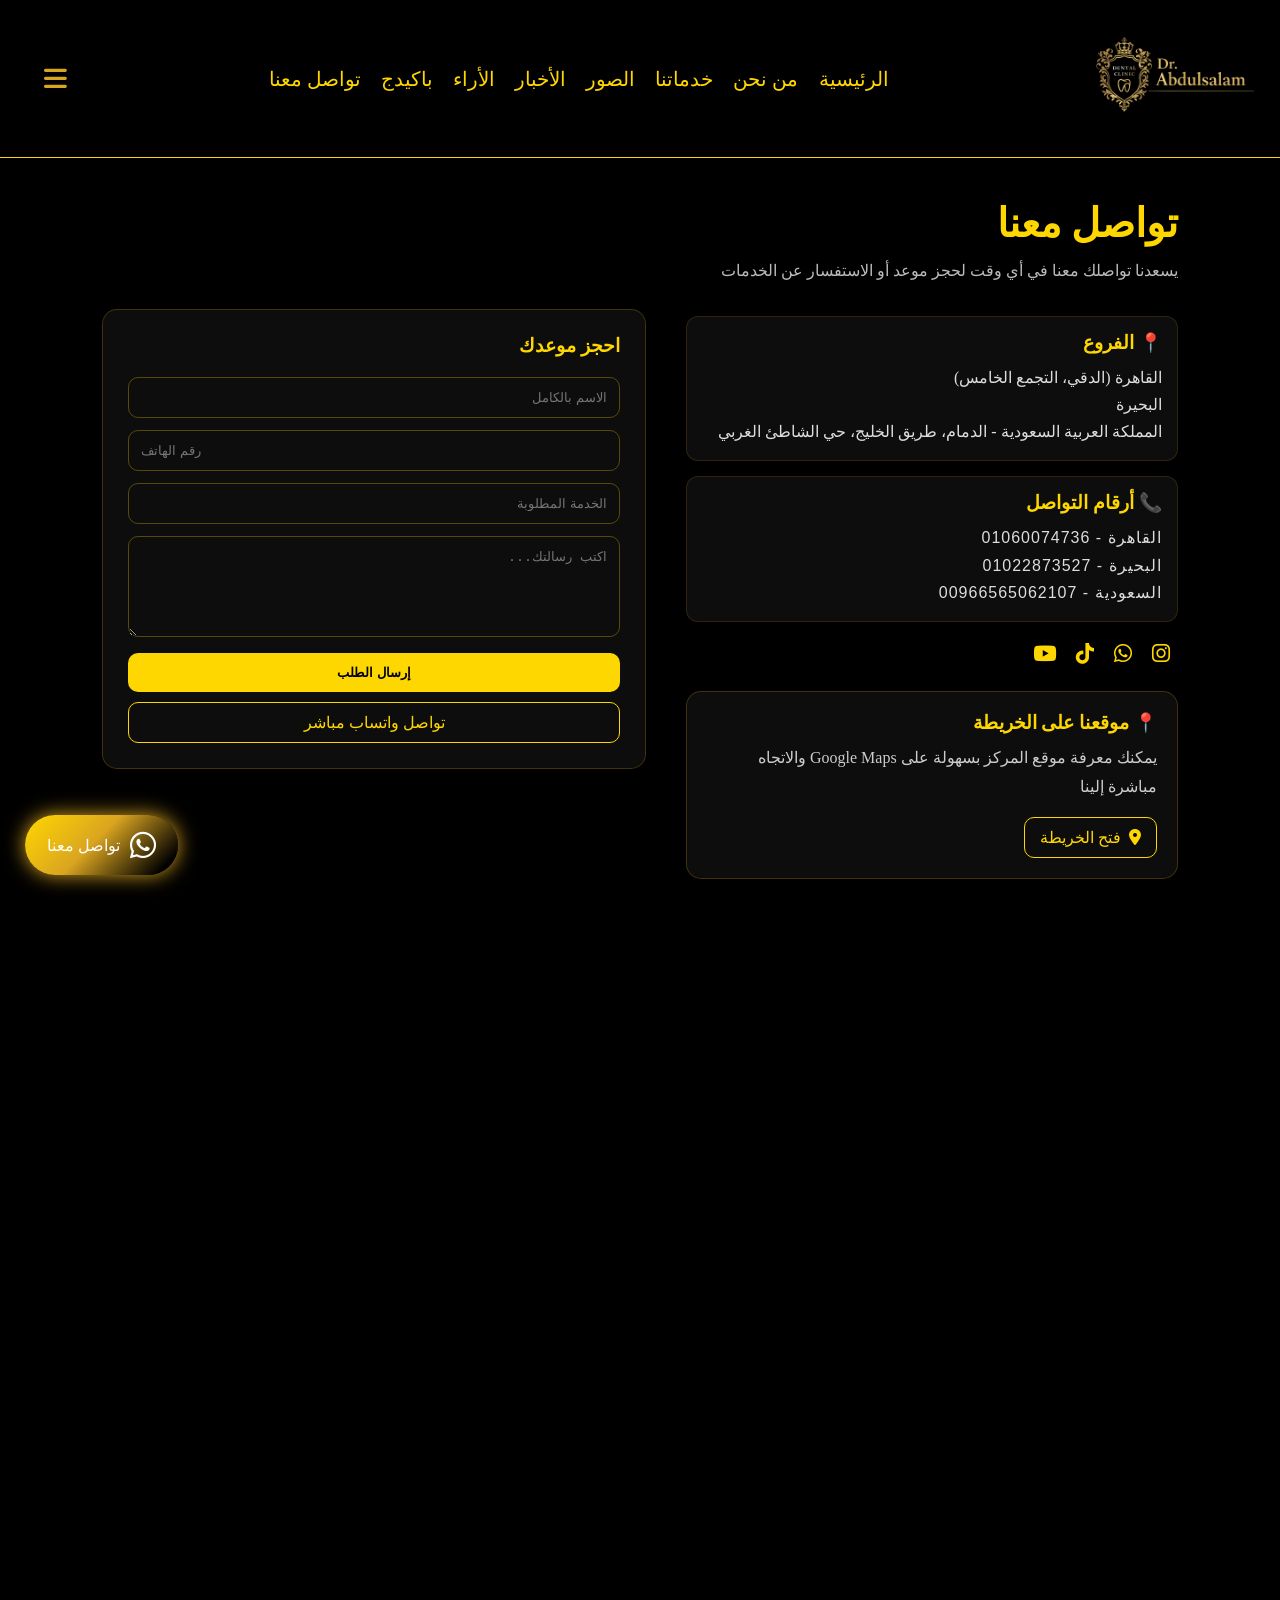
<file: contact.html>
<!DOCTYPE html>
<html lang="en">
<head>
    <meta charset="UTF-8">
    <meta name="viewport" content="width=device-width, initial-scale=1.0">
    <title>خدمات|مركز الدكتور حسن</title>
    <link rel="stylesheet" href="contact.css">
    <link rel="stylesheet" href="https://cdnjs.cloudflare.com/ajax/libs/font-awesome/6.5.0/css/all.min.css">

</head>
<body>
    <div class="container">
        <nav>
        <a href="#"><img src="عبد السلام4.png"></a>

        <ul>
        <li><a href="index.html" data-page="index">الرئيسية</a></li>
        <li><a href="we.html" data-page="we">من نحن</a></li>
        <li><a href="services.html" data-page="services">خدماتنا</a></li>
        <li><a href="pickture.html" data-page="pickture">الصور</a></li>
        <li><a href="news.html" data-page="news">الأخبار</a></li>
        <li><a href="opinion.html" data-page="opinion">الأراء</a></li>
        <li><a href="package.html" data-page="package">باكيدج</a></li>
        <li><a href="contact.html" data-page="contact">تواصل معنا</a></li>
    </ul>
        <div class="i">
        <i class="fa-solid fa-bars see"></i>
        <i class="fa-solid fa-xmark mark"></i>
    </div></nav>

    <!-- overlay -->
    <div class="overlay">
        <div class="contact-desktop">
    
        <h2>تواصل معنا</h2>

        <div class="contact-box">
            <h3>📍 الفروع</h3>
            <p> القاهرة(الدقي، التجمع الخامس)</p>
            <p> البحيرة</p>
            <p> الممكلة العربية السعودية/الدمام،طريق الخليج،حى الشاطى الغربي</p>
        </div>

        <div class="contact-box ">
            <h3>📞 أرقام التواصل</h3>
            <div class="con">
            <p>القاهرة-01060074736</p>
            <p> 01022873527-البحيرة</p>
            <p>00966565062107-السعودية</p>
        </div></div>
    </div>
    <ul class="ul">
        <li><a href="index.html" data-page="index">الرئيسية</a></li>
        <li><a href="we.html" data-page="we">من نحن</a></li>
        <li><a href="services.html" data-page="services">خدماتنا</a></li>
        <li><a href="pickture.html" data-page="pickture">الصور</a></li>
        <li><a href="news.html" data-page="news">الأخبار</a></li>
        <li><a href="opinion.html" data-page="opinion">الأراء</a></li>
        <li><a href="package.html" data-page="package">باكيدج</a></li>
        <li><a href="contact.html" data-page="contact">تواصل معنا</a></li>
    </ul>
</div>








<section class="contact-section">

    <div class="contact-container">

        <!-- INFO -->
        <div class="contact-info hidden-scroll">

            <h2>تواصل معنا</h2>
            <p class="sub">
                يسعدنا تواصلك معنا في أي وقت لحجز موعد أو الاستفسار عن الخدمات
            </p>

            <div class="info-box">
    <h3>📍 الفروع</h3>
    <p>القاهرة (الدقي، التجمع الخامس)</p>
    <p>البحيرة</p>
    <p>المملكة العربية السعودية - الدمام، طريق الخليج، حي الشاطئ الغربي</p>
</div>

<div class="info-box">
    <h3>📞 أرقام التواصل</h3>
    <p class="phone">01060074736 - القاهرة</p>
    <p class="phone">01022873527 - البحيرة</p>
    <p class="phone">00966565062107 - السعودية</p>
</div>

            <div class="social-contact hidden-scroll">
                <a href="#"><i class="fa-brands fa-instagram"></i></a>
                <a href="#"><i class="fa-brands fa-whatsapp"></i></a>
                <a href="#"><i class="fa-brands fa-tiktok"></i></a>
                <a href="#"><i class="fa-brands fa-youtube"></i></a>
            </div>
            <div class="map-box hidden-scroll">

    <h3>📍 موقعنا على الخريطة</h3>

    <p>
        يمكنك معرفة موقع المركز بسهولة على Google Maps والاتجاه مباشرة إلينا
    </p>

    <a href="https://maps.app.goo.gl/EAp55jUSSe7Hw49x6"
       target="_blank"
       class="map-btn">

        <i class="fa-solid fa-location-dot"></i>
        فتح الخريطة

    </a>

</div>
        </div>

        <!-- FORM -->
        <form class="contact-form hidden-scroll">
        

            <h3>احجز موعدك</h3>

            <input type="text" placeholder="الاسم بالكامل" required>
            <input type="tel" placeholder="رقم الهاتف" required>
            <input type="text" placeholder="الخدمة المطلوبة">

            <textarea placeholder="اكتب رسالتك..." rows="5"></textarea>

            <button type="submit">إرسال الطلب</button>

            <a class="whatsapp-btn" href="https://wa.me/201113385257?text=مرحباً، أريد الاستفسار عن خدمات المركز">
                تواصل واتساب مباشر
            </a>

        </form>
            
    </div>

</section>










<footer class="footer hidden-scroll">

    <div class="footer-container">

        <!-- INFO -->
        <div class="footer-col">
            <h2>مركز الدكتور عبد السلام محمد</h2>
            <p>
                مركز متخصص في تجميل وزراعة الأسنان باستخدام أحدث التقنيات العالمية،
                مع فريق طبي يهدف لتقديم تجربة علاجية دقيقة ومريحة ونتائج مميزة لكل مريض.
            </p>

            <div class="footer-social">
                <a href="#" class="social ig"><i class="fa-brands fa-instagram"></i></a>
                <a href="#" class="social wa"><i class="fa-brands fa-whatsapp"></i></a>
                <a href="#" class="social yt"><i class="fa-brands fa-youtube"></i></a>
                <a href="#" class="social tk"><i class="fa-brands fa-tiktok"></i></a>
            </div>
        </div>

        <!-- LINKS -->
        <div class="footer-col">
            <h3>روابط الموقع</h3>

            <ul class="footer-links">
                <li><a href="index.html">الرئيسية</a></li>
                <li><a href="we.html">من نحن</a></li>
                <li><a href="services.html">الخدمات</a></li>
                <li><a href="pickture.html">الصور</a></li>
                <li><a href="news.html">الأخبار</a></li>
                <li><a href="contact.html">تواصل معنا</a></li>
            </ul>
        </div>

        <!-- CONTACT -->
        <div class="footer-col">
            <h3>تواصل معنا</h3>

            <div class="footer-box">
                <p>📍 القاهرة (الدقي، التجمع الخامس)</p>
                <p>📍 البحيرة</p>
                <p>📍 السعودية - الدمام، طريق الخليج، حي الشاطئ الغربي</p>
            </div>

            <div class="footer-box" class="num" >
                <p class="phone">📞 01060074736</p>
                <p class="phone">📞 01022873527</p>
                <p class="phone">📞 00966565062107</p>
            </div>

            <a class="footer-btn" href="https://wa.me/201006074736">
                تواصل واتساب مباشر
            </a>
        </div>

    </div>

    <div class="footer-bottom">
        © 2026 مركز الدكتور عبد السلام محمد - جميع الحقوق محفوظة
    </div>

</footer>
</div>
<a href="https://wa.me/201060074736?text=مرحباً، أريد الاستفسار عن خدمات المركز"
class="whatsapp"
target="_blank">

<i class="fa-brands fa-whatsapp"></i>

<p>تواصل معنا</p>

</a>
    <script src="ani.js"></script>
    <script src="main.js"></script>
</body>
</html>
</file>
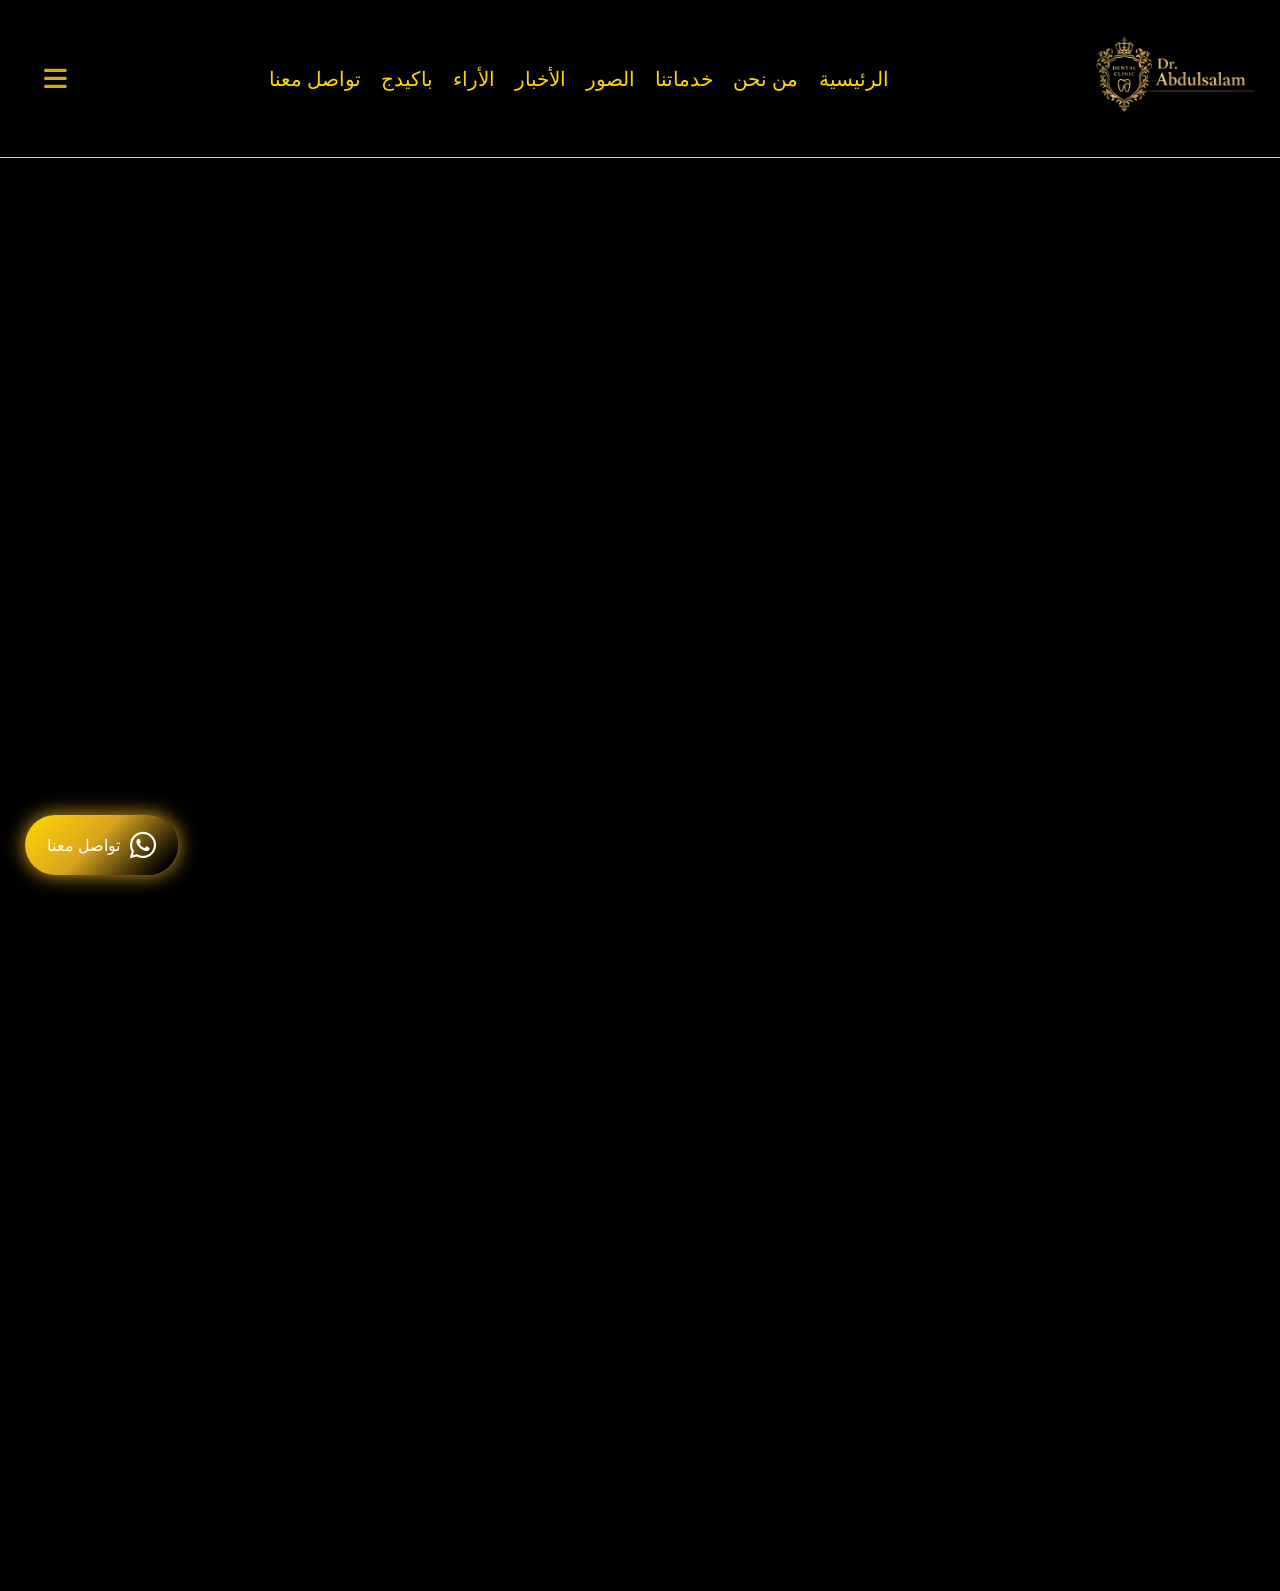
<file: news.html>
<!DOCTYPE html>
<html lang="en">
<head>
    <meta charset="UTF-8">
    <meta name="viewport" content="width=device-width, initial-scale=1.0">
    <title>خدمات|مركز الدكتور حسن</title>
    <link rel="stylesheet" href="contact.css">
    <link rel="stylesheet" href="news.css">
    <link rel="stylesheet" href="https://cdnjs.cloudflare.com/ajax/libs/font-awesome/6.5.0/css/all.min.css">

</head>
<body>
    <div class="container">
        <nav>
        <a href="#"><img src="عبد السلام4.png"></a>

        <ul>
        <li><a href="index.html" data-page="index">الرئيسية</a></li>
        <li><a href="we.html" data-page="we">من نحن</a></li>
        <li><a href="services.html" data-page="services">خدماتنا</a></li>
        <li><a href="pickture.html" data-page="pickture">الصور</a></li>
        <li><a href="news.html" data-page="news">الأخبار</a></li>
        <li><a href="opinion.html" data-page="opinion">الأراء</a></li>
        <li><a href="package.html" data-page="package">باكيدج</a></li>
        <li><a href="contact.html" data-page="contact">تواصل معنا</a></li>
    </ul>
        <div class="i">
        <i class="fa-solid fa-bars see"></i>
        <i class="fa-solid fa-xmark mark"></i>
    </div></nav>

    <!-- overlay -->
    <div class="overlay">
        <div class="contact-desktop">
    
        <h2>تواصل معنا</h2>

        <div class="contact-box">
            <h3>📍 الفروع</h3>
            <p> القاهرة(الدقي، التجمع الخامس)</p>
            <p> البحيرة</p>
            <p> الممكلة العربية السعودية/الدمام،طريق الخليج،حى الشاطى الغربي</p>
        </div>

        <div class="contact-box ">
            <h3>📞 أرقام التواصل</h3>
            <div class="con">
            <p>القاهرة-01060074736</p>
            <p> 01022873527-البحيرة</p>
            <p>00966565062107-السعودية</p>
        </div></div>
    </div>
    <ul class="ul">
        <li><a href="index.html" data-page="index">الرئيسية</a></li>
        <li><a href="we.html" data-page="we">من نحن</a></li>
        <li><a href="services.html" data-page="services">خدماتنا</a></li>
        <li><a href="pickture.html" data-page="pickture">الصور</a></li>
        <li><a href="news.html" data-page="news">الأخبار</a></li>
        <li><a href="opinion.html" data-page="opinion">الأراء</a></li>
        <li><a href="package.html" data-page="package">باكيدج</a></li>
        <li><a href="contact.html" data-page="contact">تواصل معنا</a></li>
    </ul>
</div>





<section class="news">

    <div class="news-header  hidden-scroll">
        <h2>أخبار المركز</h2>
        <p>آخر التحديثات والإنجازات داخل مركز الدكتور حسن لطب الأسنان</p>
    </div>

    <div class="news-grid">

        <!-- 1 -->
        <article class="news-card hidden-scroll">
            <img src="زراعة-الاسنان-قبل-وبعد.jpg">

            <div class="news-content">
                <span class="tag">تجميل الأسنان</span>
                <h3>تطوير جديد في ابتسامة هوليوود</h3>

                <p class="short">
                    تم إدخال تقنيات حديثة لتحسين دقة تصميم الابتسامة وتقليل وقت الجلسات.
                </p>

                <div class="full-text">
                    <h4>تفاصيل الخبر</h4>
                    <p>
                        تم تطوير نظام رقمي يعتمد على الذكاء الاصطناعي لتحليل شكل الوجه والأسنان
                        للوصول إلى أفضل تصميم ابتسامة مناسب لكل حالة.
                    </p>
                    <p>
                        هذا التطوير جعل النتائج أكثر دقة وواقعية ورفع من نسبة رضا المرضى بشكل كبير.
                    </p>
                </div>

                <button class="toggle-btn">قراءة المزيد</button>
            </div>
        </article>

        <!-- 2 -->
        <article class="news-card hidden-scroll">
            <img src="04 (2).jpg">

            <div class="news-content">
                <span class="tag">زراعة الأسنان</span>
                <h3>نجاح 120 حالة زراعة خلال شهر</h3>

                <p class="short">
                    المركز يحقق نجاح كبير في عمليات الزراعة باستخدام أحدث التقنيات.
                </p>

                <div class="full-text">
                    <h4>تفاصيل الخبر</h4>
                    <p>
                        تم إجراء أكثر من 120 حالة زراعة أسنان بنسب نجاح مرتفعة جدًا باستخدام
                        أنظمة ألمانية متطورة تقلل الألم وفترة التعافي.
                    </p>
                    <p>
                        المتابعة بعد العمليات تتم بشكل دقيق لضمان أفضل نتائج طويلة المدى.
                    </p>
                </div>

                <button class="toggle-btn">قراءة المزيد</button>
            </div>
        </article>

        <!-- 3 -->
        <article class="news-card hidden-scroll">
            <img src="pexels-rdne-6129507.jpg">

            <div class="news-content">
                <span class="tag">فريق العمل</span>
                <h3>انضمام أطباء جدد للفريق</h3>

                <p class="short">
                    تعزيز فريق تقويم الأسنان بأطباء خبرة دولية.
                </p>

                <div class="full-text">
                    <h4>تفاصيل الخبر</h4>
                    <p>
                        تم إضافة أطباء متخصصين في تقويم الأسنان بخبرة واسعة من مراكز دولية
                        لتحسين جودة الخدمة وسرعة العلاج.
                    </p>
                    <p>
                        الهدف هو تقديم تجربة علاجية أكثر احترافية وراحة للمرضى.
                    </p>
                </div>

                <button class="toggle-btn">قراءة المزيد</button>
            </div>
        </article>

    </div>

</section>




<footer class="footer hidden-scroll">

    <div class="footer-container">

        <!-- INFO -->
        <div class="footer-col">
            <h2>مركز الدكتور عبد السلام محمد</h2>
            <p>
                مركز متخصص في تجميل وزراعة الأسنان باستخدام أحدث التقنيات العالمية،
                مع فريق طبي يهدف لتقديم تجربة علاجية دقيقة ومريحة ونتائج مميزة لكل مريض.
            </p>

            <div class="footer-social">
                <a href="#" class="social ig"><i class="fa-brands fa-instagram"></i></a>
                <a href="#" class="social wa"><i class="fa-brands fa-whatsapp"></i></a>
                <a href="#" class="social yt"><i class="fa-brands fa-youtube"></i></a>
                <a href="#" class="social tk"><i class="fa-brands fa-tiktok"></i></a>
            </div>
        </div>

        <!-- LINKS -->
        <div class="footer-col">
            <h3>روابط الموقع</h3>

            <ul class="footer-links">
                <li><a href="index.html">الرئيسية</a></li>
                <li><a href="we.html">من نحن</a></li>
                <li><a href="services.html">الخدمات</a></li>
                <li><a href="pickture.html">الصور</a></li>
                <li><a href="news.html">الأخبار</a></li>
                <li><a href="contact.html">تواصل معنا</a></li>
            </ul>
        </div>

        <!-- CONTACT -->
        <div class="footer-col">
            <h3>تواصل معنا</h3>

            <div class="footer-box">
                <p>📍 القاهرة (الدقي، التجمع الخامس)</p>
                <p>📍 البحيرة</p>
                <p>📍 السعودية - الدمام، طريق الخليج، حي الشاطئ الغربي</p>
            </div>

            <div class="footer-box" class="num" >
                <p class="phone">📞 01060074736</p>
                <p class="phone">📞 01022873527</p>
                <p class="phone">📞 00966565062107</p>
            </div>

            <a class="footer-btn" href="https://wa.me/201006074736">
                تواصل واتساب مباشر
            </a>
        </div>

    </div>

    <div class="footer-bottom">
        © 2026 مركز الدكتور عبد السلام محمد - جميع الحقوق محفوظة
    </div>

</footer>
</div>
<a href="https://wa.me/201060074736?text=مرحباً، أريد الاستفسار عن خدمات المركز"
class="whatsapp"
target="_blank">

<i class="fa-brands fa-whatsapp"></i>

<p>تواصل معنا</p>

</a>
    <script src="ani.js"></script>
    <script src="main.js"></script>
</body>
</html>
</file>
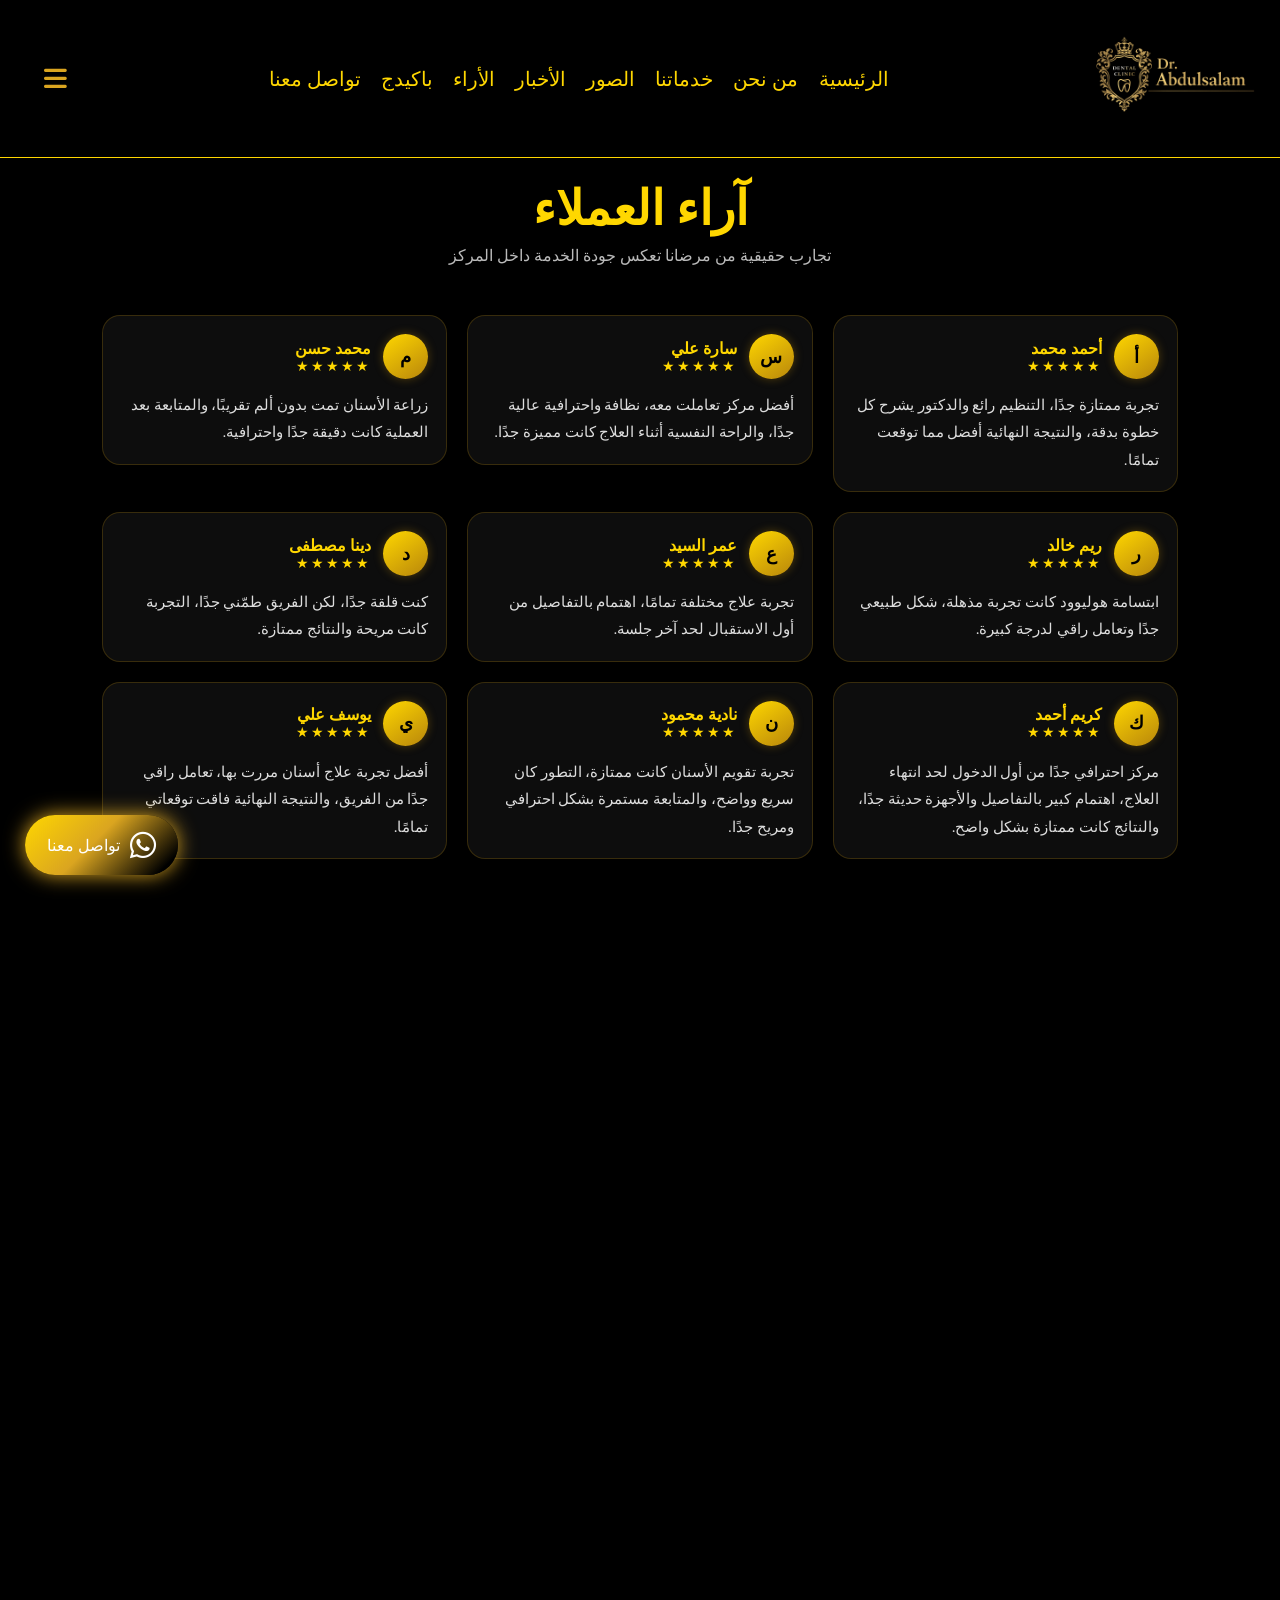
<file: opinion.html>
<!DOCTYPE html>
<html lang="en">
<head>
    <meta charset="UTF-8">
    <meta name="viewport" content="width=device-width, initial-scale=1.0">
    <title>خدمات|مركز الدكتور حسن</title>
    <link rel="stylesheet" href="contact.css">
    <link rel="stylesheet" href="opinion.css">
    <link rel="stylesheet" href="https://cdnjs.cloudflare.com/ajax/libs/font-awesome/6.5.0/css/all.min.css">

</head>
<body>
    <div class="container">
        <nav>
        <a href="#"><img src="عبد السلام4.png"></a>

        <ul>
        <li><a href="index.html" data-page="index">الرئيسية</a></li>
        <li><a href="we.html" data-page="we">من نحن</a></li>
        <li><a href="services.html" data-page="services">خدماتنا</a></li>
        <li><a href="pickture.html" data-page="pickture">الصور</a></li>
        <li><a href="news.html" data-page="news">الأخبار</a></li>
        <li><a href="opinion.html" data-page="opinion">الأراء</a></li>
        <li><a href="package.html" data-page="package">باكيدج</a></li>
        <li><a href="contact.html" data-page="contact">تواصل معنا</a></li>
    </ul>
        <div class="i">
        <i class="fa-solid fa-bars see"></i>
        <i class="fa-solid fa-xmark mark"></i>
    </div></nav>

    <!-- overlay -->
    <div class="overlay">
        <div class="contact-desktop">
    
        <h2>تواصل معنا</h2>

        <div class="contact-box">
            <h3>📍 الفروع</h3>
            <p> القاهرة(الدقي، التجمع الخامس)</p>
            <p> البحيرة</p>
            <p> الممكلة العربية السعودية/الدمام،طريق الخليج،حى الشاطى الغربي</p>
        </div>

        <div class="contact-box ">
            <h3>📞 أرقام التواصل</h3>
            <div class="con">
            <p>القاهرة-01060074736</p>
            <p> 01022873527-البحيرة</p>
            <p>00966565062107-السعودية</p>
        </div></div>
    </div>
    <ul class="ul">
        <li><a href="index.html" data-page="index">الرئيسية</a></li>
        <li><a href="we.html" data-page="we">من نحن</a></li>
        <li><a href="services.html" data-page="services">خدماتنا</a></li>
        <li><a href="pickture.html" data-page="pickture">الصور</a></li>
        <li><a href="news.html" data-page="news">الأخبار</a></li>
        <li><a href="opinion.html" data-page="opinion">الأراء</a></li>
        <li><a href="package.html" data-page="package">باكيدج</a></li>
        <li><a href="contact.html" data-page="contact">تواصل معنا</a></li>
    </ul>
</div>






<section class="reviews-page">

    <div class="reviews-header  hidden-scroll">
        <h2>آراء العملاء</h2>
        <p>تجارب حقيقية من مرضانا تعكس جودة الخدمة داخل المركز</p>
    </div>

    <div class="reviews-grid">

        <!-- 1 -->
        <div class="review-card hidden-scroll">
            <div class="top">
                <div class="avatar">أ</div>
                <div>
                    <h3>أحمد محمد</h3>
                    <div class="stars">★★★★★</div>
                </div>
            </div>
            <p>
                تجربة ممتازة جدًا، التنظيم رائع والدكتور يشرح كل خطوة بدقة،
                والنتيجة النهائية أفضل مما توقعت تمامًا.
            </p>
        </div>

        <!-- 2 -->
        <div class="review-card hidden-scroll">
            <div class="top">
                <div class="avatar">س</div>
                <div>
                    <h3>سارة علي</h3>
                    <div class="stars">★★★★★</div>
                </div>
            </div>
            <p>
                أفضل مركز تعاملت معه، نظافة واحترافية عالية جدًا،
                والراحة النفسية أثناء العلاج كانت مميزة جدًا.
            </p>
        </div>

        <!-- 3 -->
        <div class="review-card hidden-scroll">
            <div class="top">
                <div class="avatar">م</div>
                <div>
                    <h3>محمد حسن</h3>
                    <div class="stars">★★★★★</div>
                </div>
            </div>
            <p>
                زراعة الأسنان تمت بدون ألم تقريبًا، والمتابعة بعد العملية
                كانت دقيقة جدًا واحترافية.
            </p>
        </div>

        <!-- 4 -->
        <div class="review-card hidden-scroll">
            <div class="top">
                <div class="avatar">ر</div>
                <div>
                    <h3>ريم خالد</h3>
                    <div class="stars">★★★★★</div>
                </div>
            </div>
            <p>
                ابتسامة هوليوود كانت تجربة مذهلة، شكل طبيعي جدًا
                وتعامل راقي لدرجة كبيرة.
            </p>
        </div>

        <!-- 5 -->
        <div class="review-card hidden-scroll ">
            <div class="top">
                <div class="avatar">ع</div>
                <div>
                    <h3>عمر السيد</h3>
                    <div class="stars">★★★★★</div>
                </div>
            </div>
            <p>
                تجربة علاج مختلفة تمامًا، اهتمام بالتفاصيل من أول الاستقبال
                لحد آخر جلسة.
            </p>
        </div>

        <!-- 6 -->
        <div class="review-card hidden-scroll">
            <div class="top">
                <div class="avatar">د</div>
                <div>
                    <h3>دينا مصطفى</h3>
                    <div class="stars">★★★★★</div>
                </div>
            </div>
            <p>
                كنت قلقة جدًا، لكن الفريق طمّني جدًا، التجربة كانت
                مريحة والنتائج ممتازة.
            </p>
        </div>
        <div class="review-card hidden-scroll">
    <div class="top">
        <div class="avatar">ك</div>
        <div>
            <h3>كريم أحمد</h3>
            <div class="stars">★★★★★</div>
        </div>
    </div>
    <p>
        مركز احترافي جدًا من أول الدخول لحد انتهاء العلاج، اهتمام كبير بالتفاصيل
        والأجهزة حديثة جدًا، والنتائج كانت ممتازة بشكل واضح.
    </p>
</div>

<div class="review-card hidden-scroll">
    <div class="top">
        <div class="avatar">ن</div>
        <div>
            <h3>نادية محمود</h3>
            <div class="stars">★★★★★</div>
        </div>
    </div>
    <p>
        تجربة تقويم الأسنان كانت ممتازة، التطور كان سريع وواضح،
        والمتابعة مستمرة بشكل احترافي ومريح جدًا.
    </p>
</div>

<div class="review-card hidden-scroll">
    <div class="top">
        <div class="avatar">ي</div>
        <div>
            <h3>يوسف علي</h3>
            <div class="stars">★★★★★</div>
        </div>
    </div>
    <p>
        أفضل تجربة علاج أسنان مررت بها، تعامل راقي جدًا من الفريق،
        والنتيجة النهائية فاقت توقعاتي تمامًا.
    </p>
</div>

<div class="review-card hidden-scroll">
    <div class="top">
        <div class="avatar">ه</div>
        <div>
            <h3>هنا محمد</h3>
            <div class="stars">★★★★★</div>
        </div>
    </div>
    <p>
        المكان هادئ جدًا ومنظم، والدكتور بيشرح كل خطوة بشكل بسيط وواضح،
        وده خلاني أكون مطمئنة طول الوقت.
    </p>
</div>

<div class="review-card hidden-scroll">
    <div class="top">
        <div class="avatar">ف</div>
        <div>
            <h3>فاطمة خالد</h3>
            <div class="stars">★★★★★</div>
        </div>
    </div>
    <p>
        تجربة مريحة جدًا بدون أي توتر، التنظيم ممتاز والمواعيد دقيقة،
        والنتيجة النهائية كانت جميلة جدًا.
    </p>
</div>
    </div>

</section>







<footer class="footer hidden-scroll">

    <div class="footer-container">

        <!-- INFO -->
        <div class="footer-col">
            <h2>مركز الدكتور عبد السلام محمد</h2>
            <p>
                مركز متخصص في تجميل وزراعة الأسنان باستخدام أحدث التقنيات العالمية،
                مع فريق طبي يهدف لتقديم تجربة علاجية دقيقة ومريحة ونتائج مميزة لكل مريض.
            </p>

            <div class="footer-social">
                <a href="#" class="social ig"><i class="fa-brands fa-instagram"></i></a>
                <a href="#" class="social wa"><i class="fa-brands fa-whatsapp"></i></a>
                <a href="#" class="social yt"><i class="fa-brands fa-youtube"></i></a>
                <a href="#" class="social tk"><i class="fa-brands fa-tiktok"></i></a>
            </div>
        </div>

        <!-- LINKS -->
        <div class="footer-col">
            <h3>روابط الموقع</h3>

            <ul class="footer-links">
                <li><a href="index.html">الرئيسية</a></li>
                <li><a href="we.html">من نحن</a></li>
                <li><a href="services.html">الخدمات</a></li>
                <li><a href="pickture.html">الصور</a></li>
                <li><a href="news.html">الأخبار</a></li>
                <li><a href="contact.html">تواصل معنا</a></li>
            </ul>
        </div>

        <!-- CONTACT -->
        <div class="footer-col">
            <h3>تواصل معنا</h3>

            <div class="footer-box">
                <p>📍 القاهرة (الدقي، التجمع الخامس)</p>
                <p>📍 البحيرة</p>
                <p>📍 السعودية - الدمام، طريق الخليج، حي الشاطئ الغربي</p>
            </div>

            <div class="footer-box" class="num" >
                <p class="phone">📞 01060074736</p>
                <p class="phone">📞 01022873527</p>
                <p class="phone">📞 00966565062107</p>
            </div>

            <a class="footer-btn" href="https://wa.me/201006074736">
                تواصل واتساب مباشر
            </a>
        </div>

    </div>

    <div class="footer-bottom">
        © 2026 مركز الدكتور عبد السلام محمد - جميع الحقوق محفوظة
    </div>

</footer>
</div>
<a href="https://wa.me/201060074736?text=مرحباً، أريد الاستفسار عن خدمات المركز"
class="whatsapp"
target="_blank">

<i class="fa-brands fa-whatsapp"></i>

<p>تواصل معنا</p>

</a>
    <script src="ani.js"></script>
    <script src="main.js"></script>
</body>
</html>
</file>
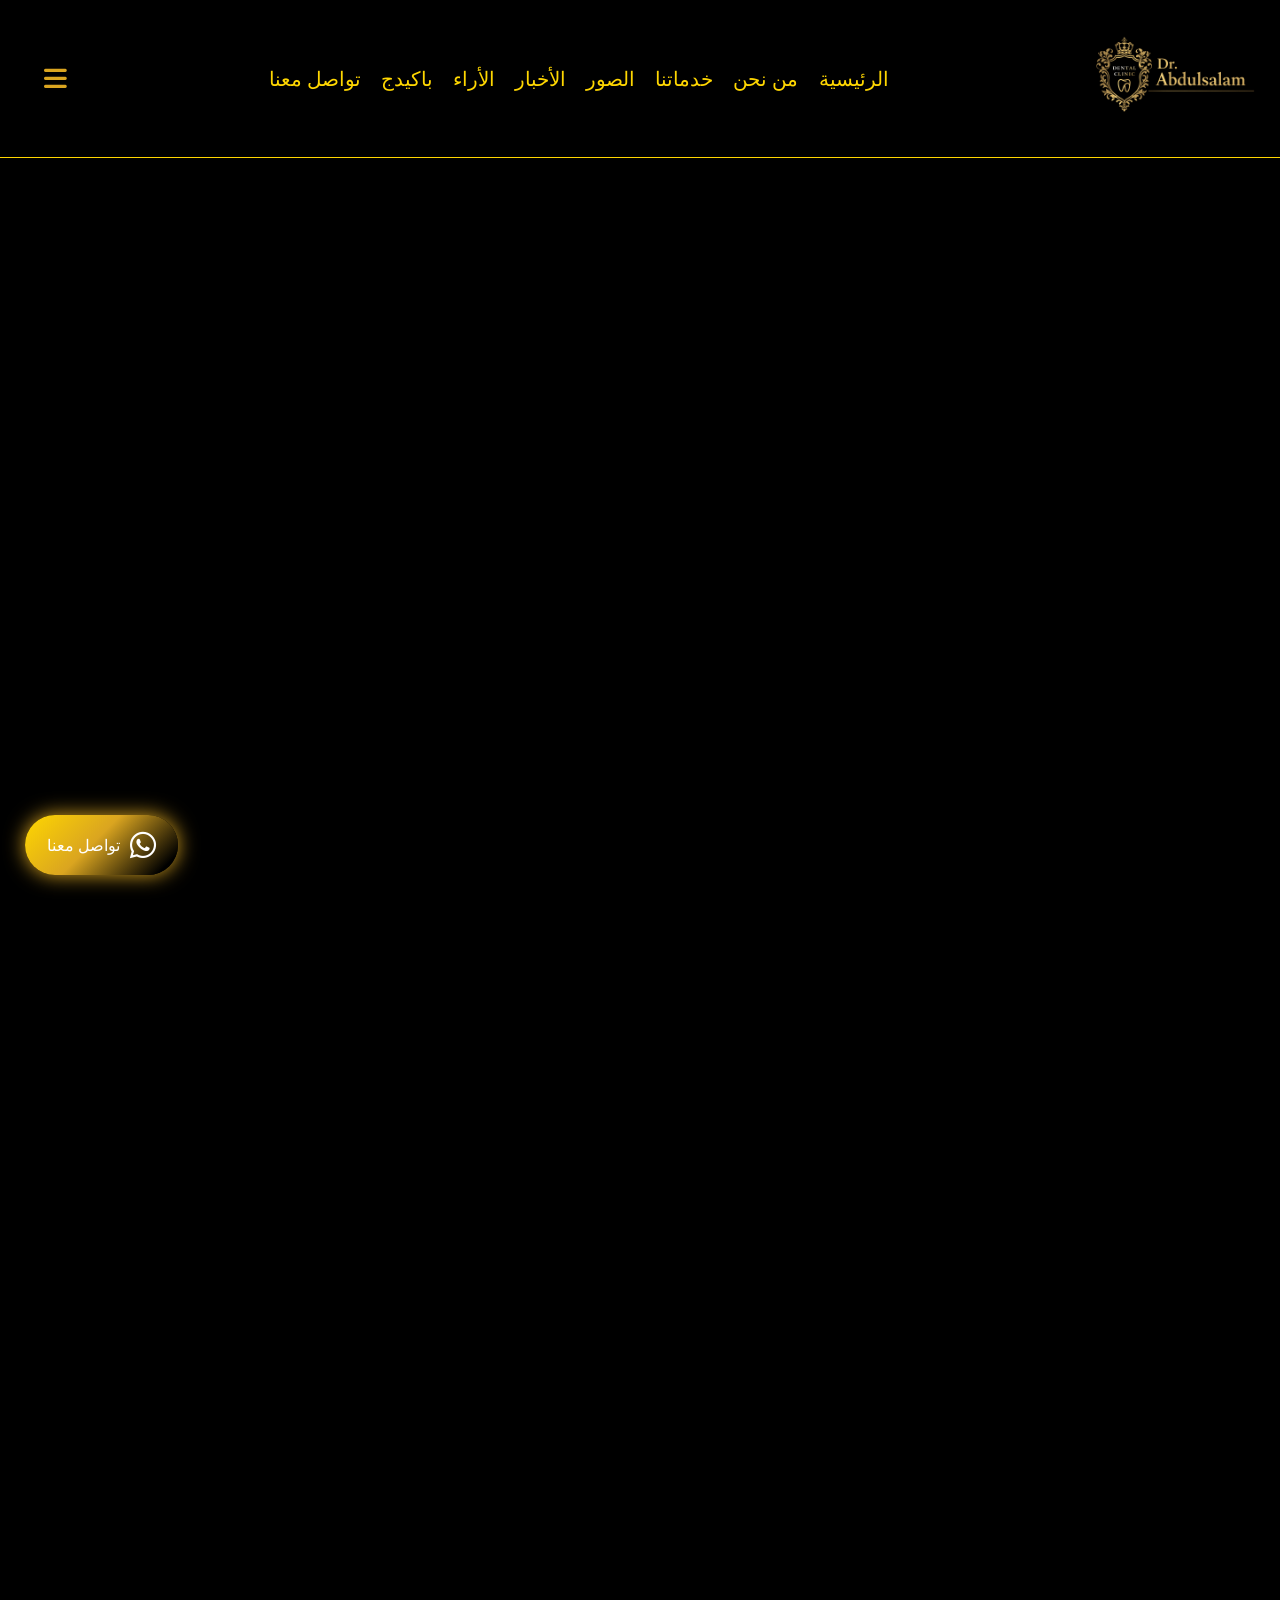
<file: package.html>
<!DOCTYPE html>
<html lang="en">
<head>
    <meta charset="UTF-8">
    <meta name="viewport" content="width=device-width, initial-scale=1.0">
    <title>خدمات|مركز الدكتور حسن</title>
    <link rel="stylesheet" href="contact.css">
    <link rel="stylesheet" href="package.css">
    <link rel="stylesheet" href="https://cdnjs.cloudflare.com/ajax/libs/font-awesome/6.5.0/css/all.min.css">
    
</head>
<body>
    <div class="container">
        <nav>
        <a href="#"><img src="عبد السلام4.png"></a>

        <ul>
        <li><a href="index.html" data-page="index">الرئيسية</a></li>
        <li><a href="we.html" data-page="we">من نحن</a></li>
        <li><a href="services.html" data-page="services">خدماتنا</a></li>
        <li><a href="pickture.html" data-page="pickture">الصور</a></li>
        <li><a href="news.html" data-page="news">الأخبار</a></li>
        <li><a href="opinion.html" data-page="opinion">الأراء</a></li>
        <li><a href="package.html" data-page="package">باكيدج</a></li>
        <li><a href="contact.html" data-page="contact">تواصل معنا</a></li>
    </ul>
        <div class="i">
        <i class="fa-solid fa-bars see"></i>
        <i class="fa-solid fa-xmark mark"></i>
    </div></nav>

    <!-- overlay -->
    <div class="overlay">
        <div class="contact-desktop">
    
        <h2>تواصل معنا</h2>

        <div class="contact-box">
            <h3>📍 الفروع</h3>
            <p> القاهرة(الدقي، التجمع الخامس)</p>
            <p> البحيرة</p>
            <p> الممكلة العربية السعودية/الدمام،طريق الخليج،حى الشاطى الغربي</p>
        </div>

        <div class="contact-box ">
            <h3>📞 أرقام التواصل</h3>
            <div class="con">
            <p>القاهرة-01060074736</p>
            <p> 01022873527-البحيرة</p>
            <p>00966565062107-السعودية</p>
        </div></div>
    </div>
    <ul class="ul">
        <li><a href="index.html" data-page="index">الرئيسية</a></li>
        <li><a href="we.html" data-page="we">من نحن</a></li>
        <li><a href="services.html" data-page="services">خدماتنا</a></li>
        <li><a href="pickture.html" data-page="pickture">الصور</a></li>
        <li><a href="news.html" data-page="news">الأخبار</a></li>
        <li><a href="opinion.html" data-page="opinion">الأراء</a></li>
        <li><a href="package.html" data-page="package">باكيدج</a></li>
        <li><a href="contact.html" data-page="contact">تواصل معنا</a></li>
    </ul>
</div>






<section class="packages">

    <div class="packages-header hidden-scroll">
        <h2>الباقات والأسعار</h2>
        <p>عروض وخدمات تجميل وزراعة الأسنان بأسعار تنافسية وجودة عالية</p>
    </div>

    <div class="packages-grid">

        <!-- 1 -->
        <div class="package-card hidden-scroll">
            <img src="Holywood-Smile.webp" class="service-img">
            <h3>ابتسامة هوليوود</h3>

            <p class="desc">
                تصميم ابتسامة مثالية باستخدام الفينير والعدسات التجميلية بأحدث التقنيات.
            </p>

            <button class="price-btn">اعرف السعر</button>

            <div class="price-box">
                من 8,000 إلى 25,000 جنيه حسب الحالة وعدد الأسنان
            </div>
        </div>

        <!-- 2 -->
        <div class="package-card hidden-scroll">
            <img src="removable-partial-denture-medically-accurate-toothgenerative-ai_841229-1322-640x364.jpg" class="service-img">
            <h3>زراعة الأسنان</h3>

            <p class="desc">
                زراعة سن أو أكثر باستخدام أنظمة ألمانية وسويسرية عالية الجودة.
            </p>

            <button class="price-btn">اعرف السعر</button>

            <div class="price-box">
                من 12,000 إلى 30,000 جنيه للسن الواحد حسب نوع الزراعة
            </div>
        </div>

        <!-- 3 -->
        <div class="package-card hidden-scroll">
            <img src="O.webp" class="service-img">
            <h3>تقويم الأسنان</h3>

            <p class="desc">
                تقويم معدني أو شفاف للحصول على أسنان مستقيمة وابتسامة متناسقة.
            </p>

            <button class="price-btn">اعرف السعر</button>

            <div class="price-box">
                من 6,000 إلى 20,000 جنيه حسب نوع التقويم ومدة العلاج
            </div>
        </div>

        <!-- 4 -->
        <div class="package-card hidden-scroll">
            <img src="07.jpg" class="service-img">
            <h3>تنظيف وتبييض الأسنان</h3>

            <p class="desc">
                إزالة الجير وتبييض الأسنان بجلسات آمنة وفعالة.
            </p>

            <button class="price-btn">اعرف السعر</button>

            <div class="price-box">
                من 800 إلى 3,000 جنيه حسب عدد الجلسات
            </div>
        </div>

        <!-- 5 -->
        <div class="package-card hidden-scroll">
            <img src="OIkP.webp" class="service-img" >
            <h3>حشو تجميلي</h3>

            <p class="desc">
                حشوات بلون الأسنان الطبيعي بدون أي معدن وبشكل جمالي.
            </p>

            <button class="price-btn">اعرف السعر</button>

            <div class="price-box">
                من 500 إلى 1,500 جنيه للسن الواحد
            </div>
        </div>

    </div>

</section>









<footer class="footer hidden-scroll">

    <div class="footer-container">

        <!-- INFO -->
        <div class="footer-col">
            <h2>مركز الدكتور عبد السلام محمد</h2>
            <p>
                مركز متخصص في تجميل وزراعة الأسنان باستخدام أحدث التقنيات العالمية،
                مع فريق طبي يهدف لتقديم تجربة علاجية دقيقة ومريحة ونتائج مميزة لكل مريض.
            </p>

            <div class="footer-social">
                <a href="#" class="social ig"><i class="fa-brands fa-instagram"></i></a>
                <a href="#" class="social wa"><i class="fa-brands fa-whatsapp"></i></a>
                <a href="#" class="social yt"><i class="fa-brands fa-youtube"></i></a>
                <a href="#" class="social tk"><i class="fa-brands fa-tiktok"></i></a>
            </div>
        </div>

        <!-- LINKS -->
        <div class="footer-col">
            <h3>روابط الموقع</h3>

            <ul class="footer-links">
                <li><a href="index.html">الرئيسية</a></li>
                <li><a href="we.html">من نحن</a></li>
                <li><a href="services.html">الخدمات</a></li>
                <li><a href="pickture.html">الصور</a></li>
                <li><a href="news.html">الأخبار</a></li>
                <li><a href="contact.html">تواصل معنا</a></li>
            </ul>
        </div>

        <!-- CONTACT -->
        <div class="footer-col">
            <h3>تواصل معنا</h3>

            <div class="footer-box">
                <p>📍 القاهرة (الدقي، التجمع الخامس)</p>
                <p>📍 البحيرة</p>
                <p>📍 السعودية - الدمام، طريق الخليج، حي الشاطئ الغربي</p>
            </div>

            <div class="footer-box" class="num" >
                <p class="phone">📞 01060074736</p>
                <p class="phone">📞 01022873527</p>
                <p class="phone">📞 00966565062107</p>
            </div>

            <a class="footer-btn" href="https://wa.me/201006074736">
                تواصل واتساب مباشر
            </a>
        </div>

    </div>

    <div class="footer-bottom">
        © 2026 مركز الدكتور عبد السلام محمد - جميع الحقوق محفوظة
    </div>

</footer>
</div>
<a href="https://wa.me/201060074736?text=مرحباً، أريد الاستفسار عن خدمات المركز"
class="whatsapp"
target="_blank">

<i class="fa-brands fa-whatsapp"></i>

<p>تواصل معنا</p>

</a>
    <script src="ani.js"></script>
    <script src="main.js"></script>
</body>
</html>
</file>
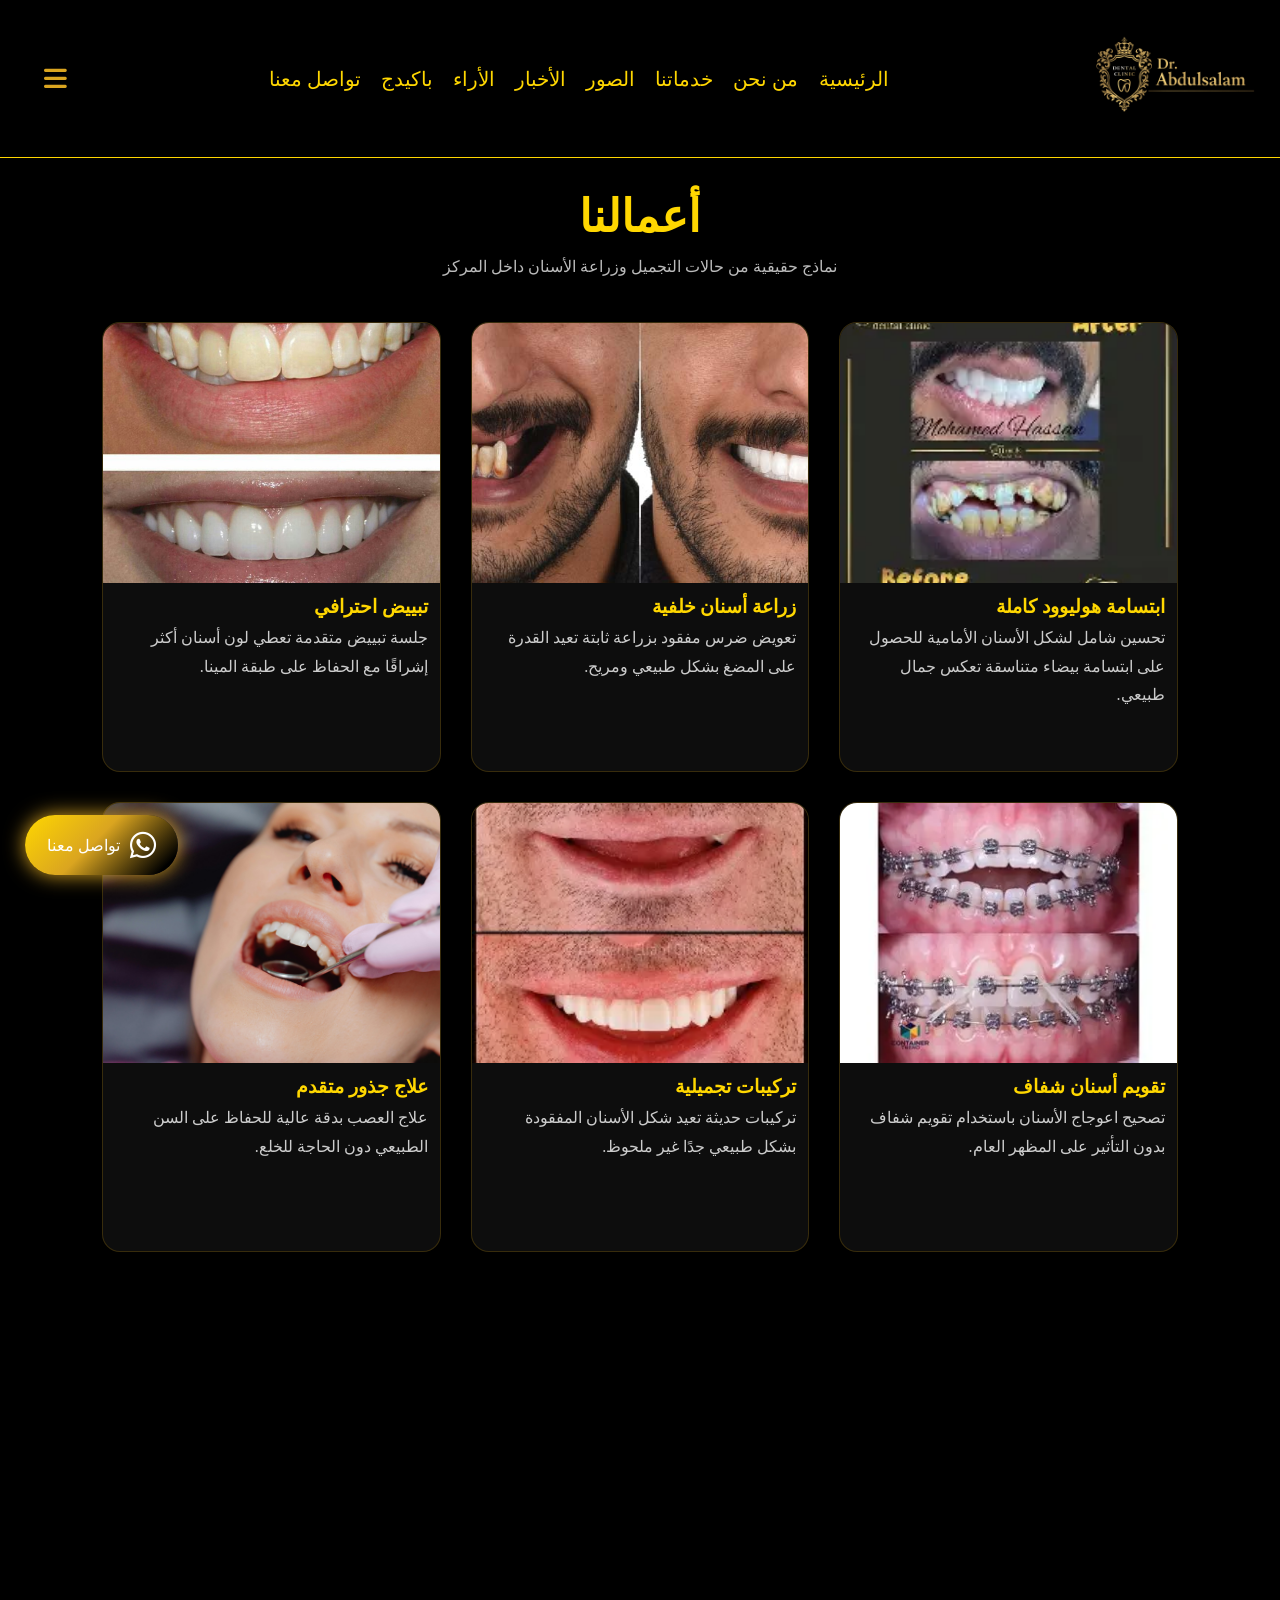
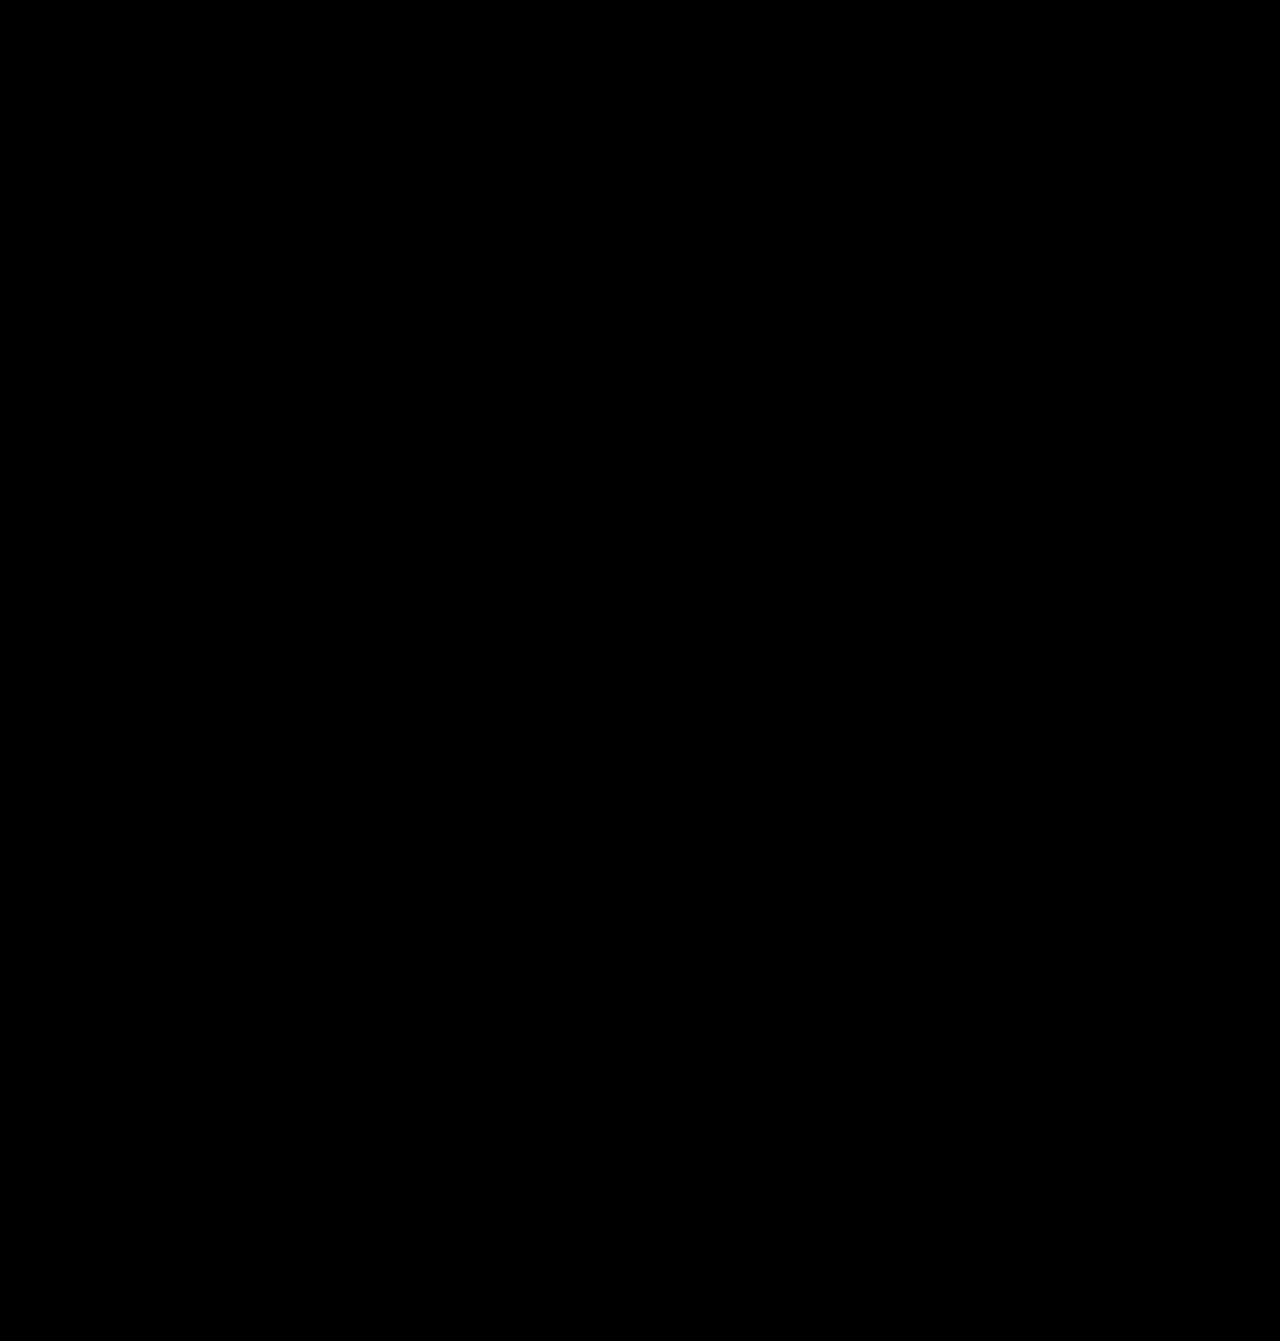
<file: pickture.html>
<!DOCTYPE html>
<html lang="en">
<head>
    <meta charset="UTF-8">
    <meta name="viewport" content="width=device-width, initial-scale=1.0">
    <title>خدمات|مركز الدكتور حسن</title>
    <link rel="stylesheet" href="contact.css">
    <link rel="stylesheet" href="pickture.css">
    <link rel="stylesheet" href="https://cdnjs.cloudflare.com/ajax/libs/font-awesome/6.5.0/css/all.min.css">

</head>
<body>
    <div class="container">
        <nav>
        <a href="#"><img src="عبد السلام4.png"></a>

        <ul>
        <li><a href="index.html" data-page="index">الرئيسية</a></li>
        <li><a href="we.html" data-page="we">من نحن</a></li>
        <li><a href="services.html" data-page="services">خدماتنا</a></li>
        <li><a href="pickture.html" data-page="pickture">الصور</a></li>
        <li><a href="news.html" data-page="news">الأخبار</a></li>
        <li><a href="opinion.html" data-page="opinion">الأراء</a></li>
        <li><a href="package.html" data-page="package">باكيدج</a></li>
        <li><a href="contact.html" data-page="contact">تواصل معنا</a></li>
    </ul>
        <div class="i">
        <i class="fa-solid fa-bars see"></i>
        <i class="fa-solid fa-xmark mark"></i>
    </div></nav>

    <!-- overlay -->
    <div class="overlay">
        <div class="contact-desktop">
    
        <h2>تواصل معنا</h2>

        <div class="contact-box">
            <h3>📍 الفروع</h3>
            <p> القاهرة(الدقي، التجمع الخامس)</p>
            <p> البحيرة</p>
            <p> الممكلة العربية السعودية/الدمام،طريق الخليج،حى الشاطى الغربي</p>
        </div>

        <div class="contact-box ">
            <h3>📞 أرقام التواصل</h3>
            <div class="con">
            <p>القاهرة-01060074736</p>
            <p> 01022873527-البحيرة</p>
            <p>00966565062107-السعودية</p>
        </div></div>
    </div>
    <ul class="ul">
        <li><a href="index.html" data-page="index">الرئيسية</a></li>
        <li><a href="we.html" data-page="we">من نحن</a></li>
        <li><a href="services.html" data-page="services">خدماتنا</a></li>
        <li><a href="pickture.html" data-page="pickture">الصور</a></li>
        <li><a href="news.html" data-page="news">الأخبار</a></li>
        <li><a href="opinion.html" data-page="opinion">الأراء</a></li>
        <li><a href="package.html" data-page="package">باكيدج</a></li>
        <li><a href="contact.html" data-page="contact">تواصل معنا</a></li>
    </ul>
</div>







    <section class="gallery">

    <h2>أعمالنا</h2>
    <p class="sub">نماذج حقيقية من حالات التجميل وزراعة الأسنان داخل المركز</p>

    <div class="gallery-grid">

        <div class="g-card hidden-scroll">
            <img src="OIP (2).webp">
            <h3>ابتسامة هوليوود كاملة</h3>
            <p>تحسين شامل لشكل الأسنان الأمامية للحصول على ابتسامة بيضاء متناسقة تعكس جمال طبيعي.</p>
        </div>

        <div class="g-card hidden-scroll">
            <img src="زراعة-الاسنان-قبل-وبعد.jpg">
            <h3>زراعة أسنان خلفية</h3>
            <p>تعويض ضرس مفقود بزراعة ثابتة تعيد القدرة على المضغ بشكل طبيعي ومريح.</p>
        </div>

        <div class="g-card hidden-scroll">
            <img src="تركيب-اسنان-قبل-وبعد.jpg">
            <h3>تبييض احترافي</h3>
            <p>جلسة تبييض متقدمة تعطي لون أسنان أكثر إشراقًا مع الحفاظ على طبقة المينا.</p>
        </div>

        <div class="g-card hidden-scroll">
            <img src="OIP.webp">
            <h3>تقويم أسنان شفاف</h3>
            <p>تصحيح اعوجاج الأسنان باستخدام تقويم شفاف بدون التأثير على المظهر العام.</p>
        </div>

        <div class="g-card hidden-scroll">
            <img src="OIP (4).webp">
            <h3>تركيبات تجميلية</h3>
            <p>تركيبات حديثة تعيد شكل الأسنان المفقودة بشكل طبيعي جدًا غير ملحوظ.</p>
        </div>

        <div class="g-card hidden-scroll">
            <img src="04.jpg">
            <h3>علاج جذور متقدم</h3>
            <p>علاج العصب بدقة عالية للحفاظ على السن الطبيعي دون الحاجة للخلع.</p>
        </div>

        <div class="g-card hidden-scroll">
            <img src="OIP (3).webp">
            <h3>إعادة بناء اللثة</h3>
            <p>تحسين شكل اللثة للحصول على ابتسامة متناسقة ومتوازنة مع الأسنان.</p>
        </div>

        <div class="g-card hidden-scroll">
            <img src="زراعة-الاسنان-قبل-وبعد.jpg">
            <h3>زراعة فورية</h3>
            <p>زراعة الأسنان في نفس اليوم مع نتائج ثابتة وسريعة وبدون ألم تقريبًا.</p>
        </div>

        <div class="g-card hidden-scroll">
            <img src="ابتسامة-هوليود-قبل-وبعد-1024x1024.jpg">
            <h3>تجميل أمامي دقيق</h3>
            <p>تعديل شكل الأسنان الأمامية لتناسب ملامح الوجه بشكل طبيعي جدًا.</p>
        </div>

        <div class="g-card hidden-scroll">
            <img src="زراعة-الاسنان-قبل-وبعد.jpg">
            <h3>إعادة ابتسامة كاملة</h3>
            <p>خطة علاج شاملة لتحويل الابتسامة بالكامل إلى شكل صحي وجذاب.</p>
        </div>

    </div>

</section>

</section>













<footer class="footer hidden-scroll">

    <div class="footer-container">

        <!-- INFO -->
        <div class="footer-col">
            <h2>مركز الدكتور عبد السلام محمد</h2>
            <p>
                مركز متخصص في تجميل وزراعة الأسنان باستخدام أحدث التقنيات العالمية،
                مع فريق طبي يهدف لتقديم تجربة علاجية دقيقة ومريحة ونتائج مميزة لكل مريض.
            </p>

            <div class="footer-social">
                <a href="#" class="social ig"><i class="fa-brands fa-instagram"></i></a>
                <a href="#" class="social wa"><i class="fa-brands fa-whatsapp"></i></a>
                <a href="#" class="social yt"><i class="fa-brands fa-youtube"></i></a>
                <a href="#" class="social tk"><i class="fa-brands fa-tiktok"></i></a>
            </div>
        </div>

        <!-- LINKS -->
        <div class="footer-col">
            <h3>روابط الموقع</h3>

            <ul class="footer-links">
                <li><a href="index.html">الرئيسية</a></li>
                <li><a href="we.html">من نحن</a></li>
                <li><a href="services.html">الخدمات</a></li>
                <li><a href="pickture.html">الصور</a></li>
                <li><a href="news.html">الأخبار</a></li>
                <li><a href="contact.html">تواصل معنا</a></li>
            </ul>
        </div>

        <!-- CONTACT -->
        <div class="footer-col">
            <h3>تواصل معنا</h3>

            <div class="footer-box">
                <p>📍 القاهرة (الدقي، التجمع الخامس)</p>
                <p>📍 البحيرة</p>
                <p>📍 السعودية - الدمام، طريق الخليج، حي الشاطئ الغربي</p>
            </div>

            <div class="footer-box" class="num" >
                <p class="phone">📞 01060074736</p>
                <p class="phone">📞 01022873527</p>
                <p class="phone">📞 00966565062107</p>
            </div>

            <a class="footer-btn" href="https://wa.me/201006074736">
                تواصل واتساب مباشر
            </a>
        </div>

    </div>

    <div class="footer-bottom">
        © 2026 مركز الدكتور عبد السلام محمد - جميع الحقوق محفوظة
    </div>

</footer>
</div>
<a href="https://wa.me/201060074736?text=مرحباً، أريد الاستفسار عن خدمات المركز"
class="whatsapp"
target="_blank">

<i class="fa-brands fa-whatsapp"></i>

<p>تواصل معنا</p>

</a>
    <script src="ani.js"></script>
    <script src="main.js"></script>
</body>
</html>
</file>
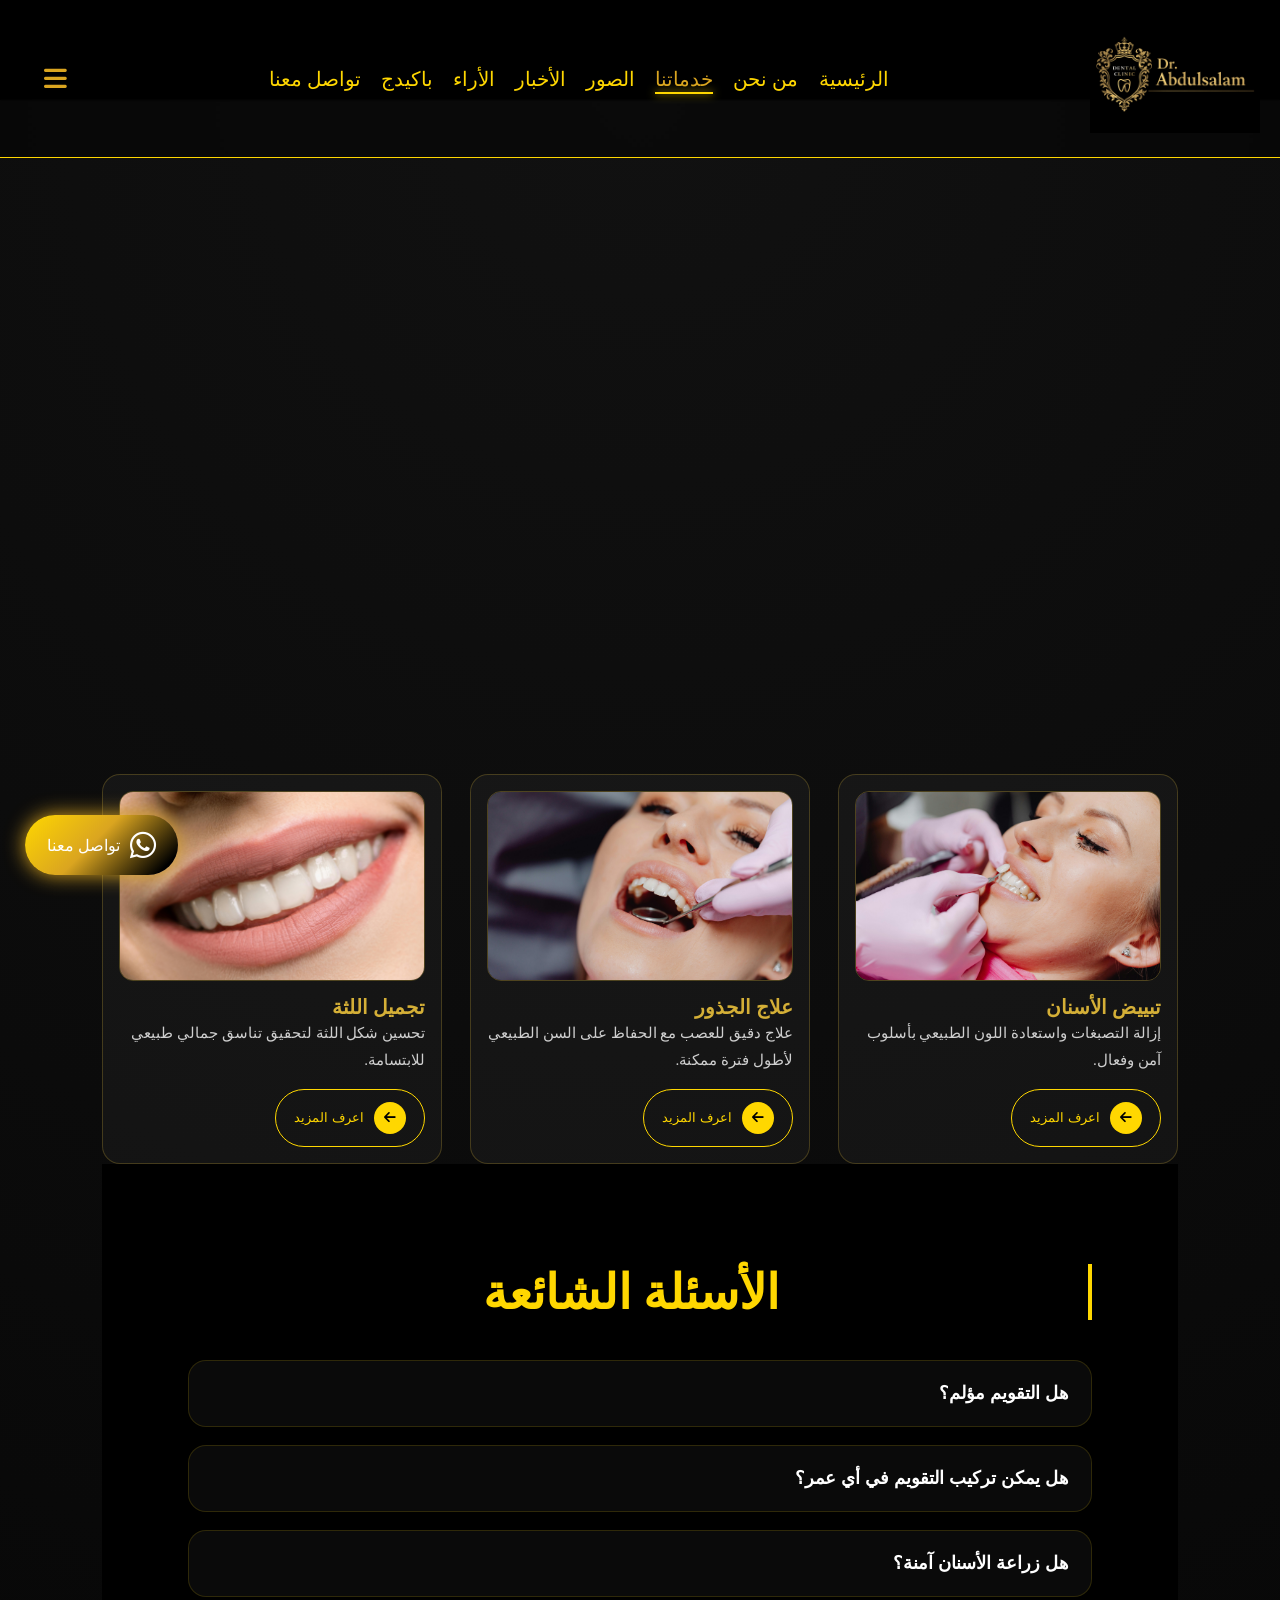
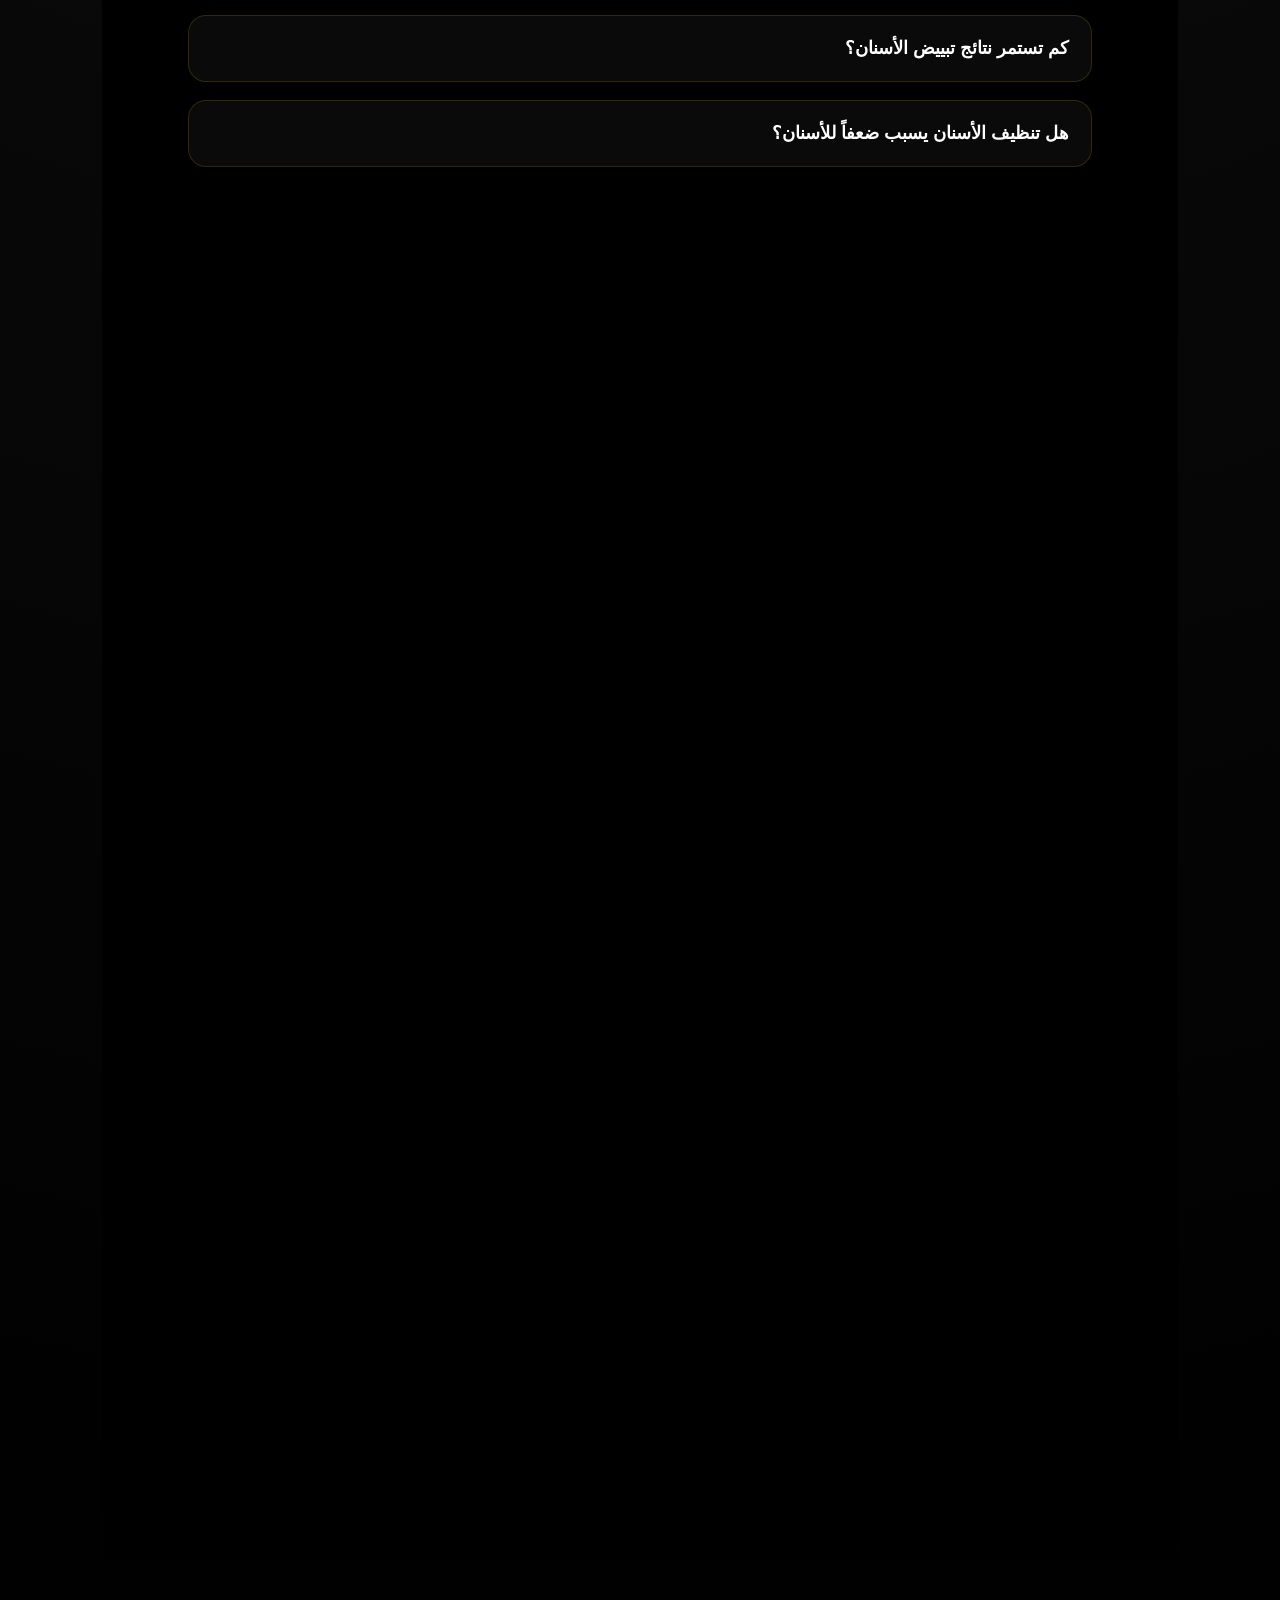
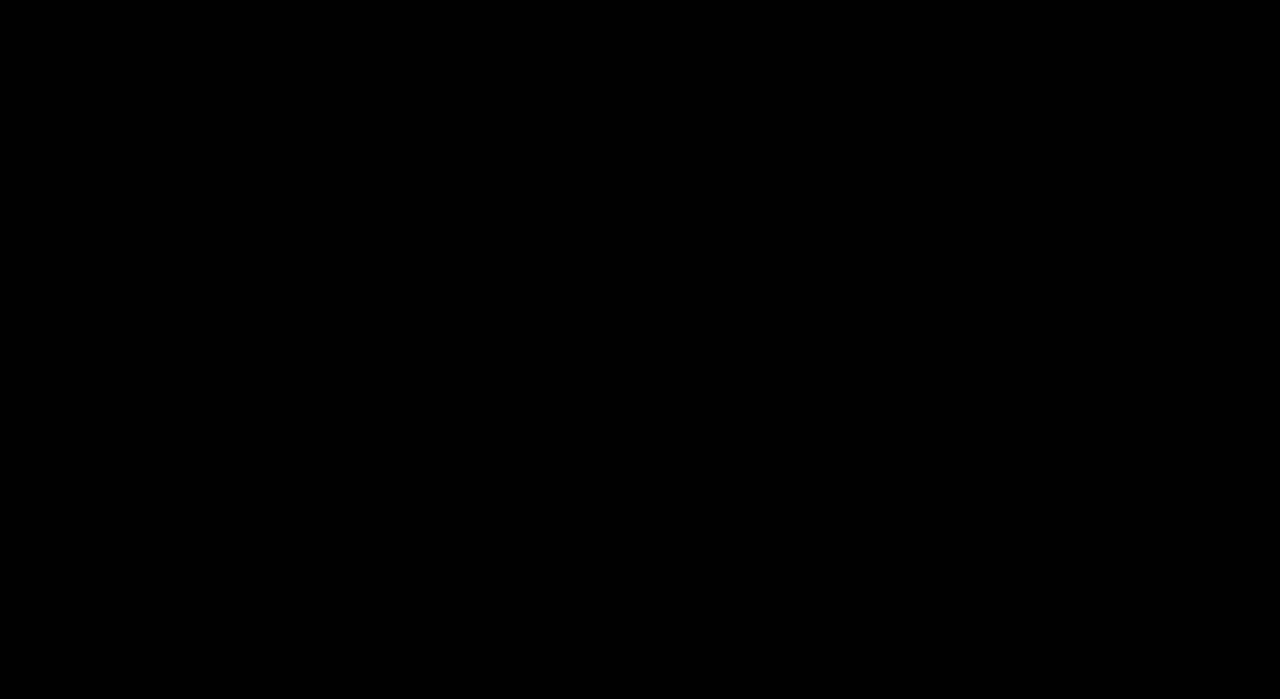
<file: services.html>
<!DOCTYPE html>
<html lang="en">
<head>
    <meta charset="UTF-8">
    <meta name="viewport" content="width=device-width, initial-scale=1.0">
    <title>خدمات|مركز الدكتور حسن</title>
    <link rel="stylesheet" href="contact.css">
    <link rel="stylesheet" href="services.css">
    <link rel="stylesheet" href="https://cdnjs.cloudflare.com/ajax/libs/font-awesome/6.5.0/css/all.min.css">

</head>
<body>
    <div class="container">
        <nav>
        <a href="#"><img src="عبد السلام4.png"></a>

        <ul>
        <li><a href="index.html" data-page="index">الرئيسية</a></li>
        <li><a href="we.html" data-page="we">من نحن</a></li>
        <li><a href="services.html" data-page="services">خدماتنا</a></li>
        <li><a href="pickture.html" data-page="pickture">الصور</a></li>
        <li><a href="news.html" data-page="news">الأخبار</a></li>
        <li><a href="opinion.html" data-page="opinion">الأراء</a></li>
        <li><a href="package.html" data-page="package">باكيدج</a></li>
        <li><a href="contact.html" data-page="contact">تواصل معنا</a></li>
    </ul>
        <div class="i">
        <i class="fa-solid fa-bars see"></i>
        <i class="fa-solid fa-xmark mark"></i>
    </div></nav>

    <!-- overlay -->
    <div class="overlay">
        <div class="contact-desktop">
    
        <h2>تواصل معنا</h2>

        <div class="contact-box">
            <h3>📍 الفروع</h3>
            <p> القاهرة(الدقي، التجمع الخامس)</p>
            <p> البحيرة</p>
            <p> الممكلة العربية السعودية/الدمام،طريق الخليج،حى الشاطى الغربي</p>
        </div>

        <div class="contact-box ">
            <h3>📞 أرقام التواصل</h3>
            <div class="con">
            <p>القاهرة-01060074736</p>
            <p> 01022873527-البحيرة</p>
            <p>00966565062107-السعودية</p>
        </div></div>
    </div>
    <ul class="ul">
        <li><a href="index.html" data-page="index">الرئيسية</a></li>
        <li><a href="we.html" data-page="we">من نحن</a></li>
        <li><a href="services.html" data-page="services">خدماتنا</a></li>
        <li><a href="pickture.html" data-page="pickture">الصور</a></li>
        <li><a href="news.html" data-page="news">الأخبار</a></li>
        <li><a href="opinion.html" data-page="opinion">الأراء</a></li>
        <li><a href="package.html" data-page="package">باكيدج</a></li>
        <li><a href="contact.html" data-page="contact">تواصل معنا</a></li>
    </ul>
</div>



<section class="services-page">

    <h2 class="services-title  hidden-scroll">خدماتنا</h2>
    <p class="services-sub hidden-scroll">
        نقدم رعاية متكاملة في جميع تخصصات طب الأسنان باستخدام أحدث التقنيات العالمية
    </p>

    <div class="services-grid">

        <div class="service-card hidden-scroll">
            <div class="img-box">
                <img src="04 (2).jpg" alt="">
                
            </div>
            <h3>زراعة الأسنان</h3>
            <p>تعويض الأسنان المفقودة بجذور صناعية عالية الثبات والمظهر الطبيعي.</p>
         <button class="more-btn" onclick="openModal('implant')">
        <span class="icon">
            <i class="fa-solid fa-arrow-left"></i>
        </span>
        <span class="text">اعرف المزيد</span>
    </button>

        </div>

        <div class="service-card hidden-scroll">
            <div class="img-box">
                <img src="01.jpg" alt="">
                
            </div>
            <h3>ابتسامة هوليوود</h3>
            <p>تصميم ابتسامة مثالية باستخدام عدسات تجميلية متطورة للحصول على مظهر جذاب.</p>
         <button class="more-btn" onclick="openModal('hollywood')">
        <span class="icon">
            <i class="fa-solid fa-arrow-left"></i>
        </span>
        <span class="text">اعرف المزيد</span>
    </button>

        </div>

        <div class="service-card hidden-scroll">
            <div class="img-box">
                <img src="pexels-diego-romero-471613950-19147369.jpg" alt="">
                
            </div>
            <h3>تقويم الأسنان</h3>
            <p>تصحيح الإطباق واعوجاج الأسنان للحصول على ابتسامة متناسقة وصحية.</p>
         <button class="more-btn" onclick="openModal('ortho')">
        <span class="icon">
            <i class="fa-solid fa-arrow-left"></i>
        </span>
        <span class="text">اعرف المزيد</span>
    </button>

        </div>

        <div class="service-card hidden-scroll">
            <div class="img-box">
                <img src="07.jpg" alt="">
                
            </div>
            <h3>تبييض الأسنان</h3>
            <p>إزالة التصبغات واستعادة اللون الطبيعي بأسلوب آمن وفعال.</p>
         <button class="more-btn" onclick="openModal('whitening')">
        <span class="icon">
            <i class="fa-solid fa-arrow-left"></i>
        </span>
        <span class="text">اعرف المزيد</span>
    </button>

        </div>

        <div class="service-card hidden-scroll">
            <div class="img-box">
                <img src="04.jpg" alt="">
                
            </div>
            <h3>علاج الجذور</h3>
            <p>علاج دقيق للعصب مع الحفاظ على السن الطبيعي لأطول فترة ممكنة.</p>
        <button class="more-btn" onclick="openModal('root')">
        <span class="icon">
            <i class="fa-solid fa-arrow-left"></i>
        </span>
        <span class="text">اعرف المزيد</span>
    </button>

        </div>

        <div class="service-card hidden-scroll">
            <div class="img-box">
                <img src="01.jpg" alt="">
                
            </div>
            <h3>تجميل اللثة</h3>
            <p>تحسين شكل اللثة لتحقيق تناسق جمالي طبيعي للابتسامة.</p>
        <button class="more-btn" onclick="openModal('gum')">
        <span class="icon">
            <i class="fa-solid fa-arrow-left"></i>
        </span>
        <span class="text">اعرف المزيد</span>
    </button>

        </div>

    </div>

    <section class="faq">

    <h2 class="faq-title hidden-scroll">الأسئلة الشائعة</h2>

    <div class="faq-item hidden-scroll">
        <button class="faq-question">هل التقويم مؤلم؟</button>
        <div class="faq-answer">
            <p>قد تشعر بانزعاج بسيط خلال الأيام الأولى فقط ثم يختفي تدريجياً مع التأقلم.</p>
        </div>
    </div>

    <div class="faq-item hidden-scroll">
        <button class="faq-question">هل يمكن تركيب التقويم في أي عمر؟</button>
        <div class="faq-answer">
            <p>نعم، يمكن إجراء التقويم للأطفال والبالغين بعد تقييم الحالة بواسطة الطبيب.</p>
        </div>
    </div>

    <div class="faq-item hidden-scroll">
        <button class="faq-question">هل زراعة الأسنان آمنة؟</button>
        <div class="faq-answer">
            <p>تعتبر من أكثر الإجراءات نجاحاً عند تنفيذها بواسطة طبيب مختص واتباع التعليمات الطبية.</p>
        </div>
    </div>

    <div class="faq-item hidden-scroll">
        <button class="faq-question">كم تستمر نتائج تبييض الأسنان؟</button>
        <div class="faq-answer">
            <p>تعتمد على العناية اليومية والعادات الغذائية وقد تستمر لفترات طويلة.</p>
        </div>
    </div>

    <div class="faq-item hidden-scroll">
        <button class="faq-question">هل تنظيف الأسنان يسبب ضعفاً للأسنان؟</button>
        <div class="faq-answer">
            <p>لا، بل يساعد على إزالة الجير والحفاظ على صحة الأسنان واللثة.</p>
        </div>
    </div>

    <div class="faq-item hidden-scroll">
        <button class="faq-question">ما أسباب نزيف اللثة؟</button>
        <div class="faq-answer">
            <p>قد يكون نتيجة تراكم الجير أو التهاب اللثة ويحتاج إلى فحص طبي.</p>
        </div>
    </div>

    <div class="faq-item hidden-scroll">
        <button class="faq-question">هل يمكن علاج التسوس دون خلع السن؟</button>
        <div class="faq-answer">
            <p>في أغلب الحالات يمكن علاج التسوس بالحشو إذا تم اكتشافه مبكراً.</p>
        </div>
    </div>

    <div class="faq-item hidden-scroll">
        <button class="faq-question">هل علاج العصب مؤلم؟</button>
        <div class="faq-answer">
            <p>يتم تحت التخدير الموضعي لذلك يكون الإجراء مريحاً في أغلب الحالات.</p>
        </div>
    </div>

    <div class="faq-item hidden-scroll">
        <button class="faq-question">هل رائحة الفم الكريهة مرتبطة بالأسنان؟</button>
        <div class="faq-answer">
            <p>قد تكون بسبب مشاكل اللثة أو التسوس أو تراكم البكتيريا داخل الفم.</p>
        </div>
    </div>

    <div class="faq-item hidden-scroll">
        <button class="faq-question">هل يمكن إصلاح الأسنان المكسورة؟</button>
        <div class="faq-answer">
            <p>نعم، توجد عدة حلول مثل الحشوات التجميلية أو التركيبات حسب الحالة.</p>
        </div>
    </div>

    <div class="faq-item hidden-scroll">
        <button class="faq-question">هل خلع ضرس العقل ضروري دائماً؟</button>
        <div class="faq-answer">
            <p>ليس دائماً، ويتم تحديد الحاجة للخلع بعد الفحص والأشعة.</p>
        </div>
    </div>

    <div class="faq-item hidden-scroll">
        <button class="faq-question">ما الفرق بين الزراعة والتركيبات؟</button>
        <div class="faq-answer">
            <p>الزراعة تعوض جذر السن المفقود بينما التركيبات تعتمد على الأسنان المجاورة.</p>
        </div>
    </div>

    <div class="faq-item hidden-scroll">
        <button class="faq-question">هل التدخين يؤثر على صحة الأسنان؟</button>
        <div class="faq-answer">
            <p>نعم، يزيد من مشاكل اللثة ويؤثر على لون الأسنان ونسب نجاح بعض العلاجات.</p>
        </div>
    </div>

    <div class="faq-item hidden-scroll">
        <button class="faq-question">هل يمكن علاج فراغات الأسنان؟</button>
        <div class="faq-answer">
            <p>نعم، يمكن علاجها بالتقويم أو الحشوات التجميلية أو القشور حسب الحالة.</p>
        </div>
    </div>

    <div class="faq-item hidden-scroll">
        <button class="faq-question">هل الأسنان الحساسة لها علاج؟</button>
        <div class="faq-answer">
            <p>نعم، ويتم تحديد العلاج المناسب بعد معرفة السبب الرئيسي للحساسية.</p>
        </div>
    </div>

    <div class="faq-item hidden-scroll">
        <button class="faq-question">هل يمكن تقويم الأسنان بدون أسلاك معدنية؟</button>
        <div class="faq-answer">
            <p>نعم، توجد خيارات مثل التقويم الشفاف في بعض الحالات المناسبة.</p>
        </div>
    </div>

    <div class="faq-item hidden-scroll">
        <button class="faq-question">لماذا يتغير لون الأسنان مع الوقت؟</button>
        <div class="faq-answer">
            <p>بسبب المشروبات الملونة والتدخين وبعض العوامل الطبيعية المرتبطة بالعمر.</p>
        </div>
    </div>

    <div class="faq-item hidden-scroll">
        <button class="faq-question">هل فقدان الأسنان يؤثر على عظام الفك؟</button>
        <div class="faq-answer">
            <p>نعم، قد يؤدي مع الوقت إلى تراجع كثافة العظام في المنطقة المفقودة.</p>
        </div>
    </div>

    <div class="faq-item hidden-scroll">
        <button class="faq-question">هل يمكن إعادة علاج العصب إذا فشل سابقاً؟</button>
        <div class="faq-answer">
            <p>نعم، في كثير من الحالات يمكن إعادة العلاج لتحسين النتيجة.</p>
        </div>
    </div>

    <div class="faq-item hidden-scroll">
        <button class="faq-question">ما أفضل طريقة للحفاظ على صحة الأسنان؟</button>
        <div class="faq-answer">
            <p>تنظيف الأسنان بانتظام واستخدام الخيط الطبي وإجراء الفحوصات الدورية.</p>
        </div>
    </div>

</section>
</section>




<footer class="footer hidden-scroll">

    <div class="footer-container">

        <!-- INFO -->
        <div class="footer-col">
            <h2>مركز الدكتور عبد السلام محمد</h2>
            <p>
                مركز متخصص في تجميل وزراعة الأسنان باستخدام أحدث التقنيات العالمية،
                مع فريق طبي يهدف لتقديم تجربة علاجية دقيقة ومريحة ونتائج مميزة لكل مريض.
            </p>

            <div class="footer-social">
                <a href="#" class="social ig"><i class="fa-brands fa-instagram"></i></a>
                <a href="#" class="social wa"><i class="fa-brands fa-whatsapp"></i></a>
                <a href="#" class="social yt"><i class="fa-brands fa-youtube"></i></a>
                <a href="#" class="social tk"><i class="fa-brands fa-tiktok"></i></a>
            </div>
        </div>

        <!-- LINKS -->
        <div class="footer-col">
            <h3>روابط الموقع</h3>

            <ul class="footer-links">
                <li><a href="index.html">الرئيسية</a></li>
                <li><a href="we.html">من نحن</a></li>
                <li><a href="services.html">الخدمات</a></li>
                <li><a href="pickture.html">الصور</a></li>
                <li><a href="news.html">الأخبار</a></li>
                <li><a href="contact.html">تواصل معنا</a></li>
            </ul>
        </div>

        <!-- CONTACT -->
        <div class="footer-col">
            <h3>تواصل معنا</h3>

            <div class="footer-box">
                <p>📍 القاهرة (الدقي، التجمع الخامس)</p>
                <p>📍 البحيرة</p>
                <p>📍 السعودية - الدمام، طريق الخليج، حي الشاطئ الغربي</p>
            </div>

            <div class="footer-box" class="num" >
                <p class="phone">📞 01060074736</p>
                <p class="phone">📞 01022873527</p>
                <p class="phone">📞 00966565062107</p>
            </div>

            <a class="footer-btn" href="https://wa.me/201006074736">
                تواصل واتساب مباشر
            </a>
        </div>

    </div>

    <div class="footer-bottom">
        © 2026 مركز الدكتور عبد السلام محمد - جميع الحقوق محفوظة
    </div>

</footer>
</div>
<a href="https://wa.me/201060074736?text=مرحباً، أريد الاستفسار عن خدمات المركز"
class="whatsapp"
target="_blank">

<i class="fa-brands fa-whatsapp"></i>

<p>تواصل معنا</p>

</a>
<div class="modal hidden" id="serviceModal">
    <div class="modal-content">
        <span class="close" id="closeModal">&times;</span>
        <p id="modalText"></p>
    </div>
</div>
    <script src="ani.js"></script>
    <script src="main.js"></script>
</body>
</html>
</file>
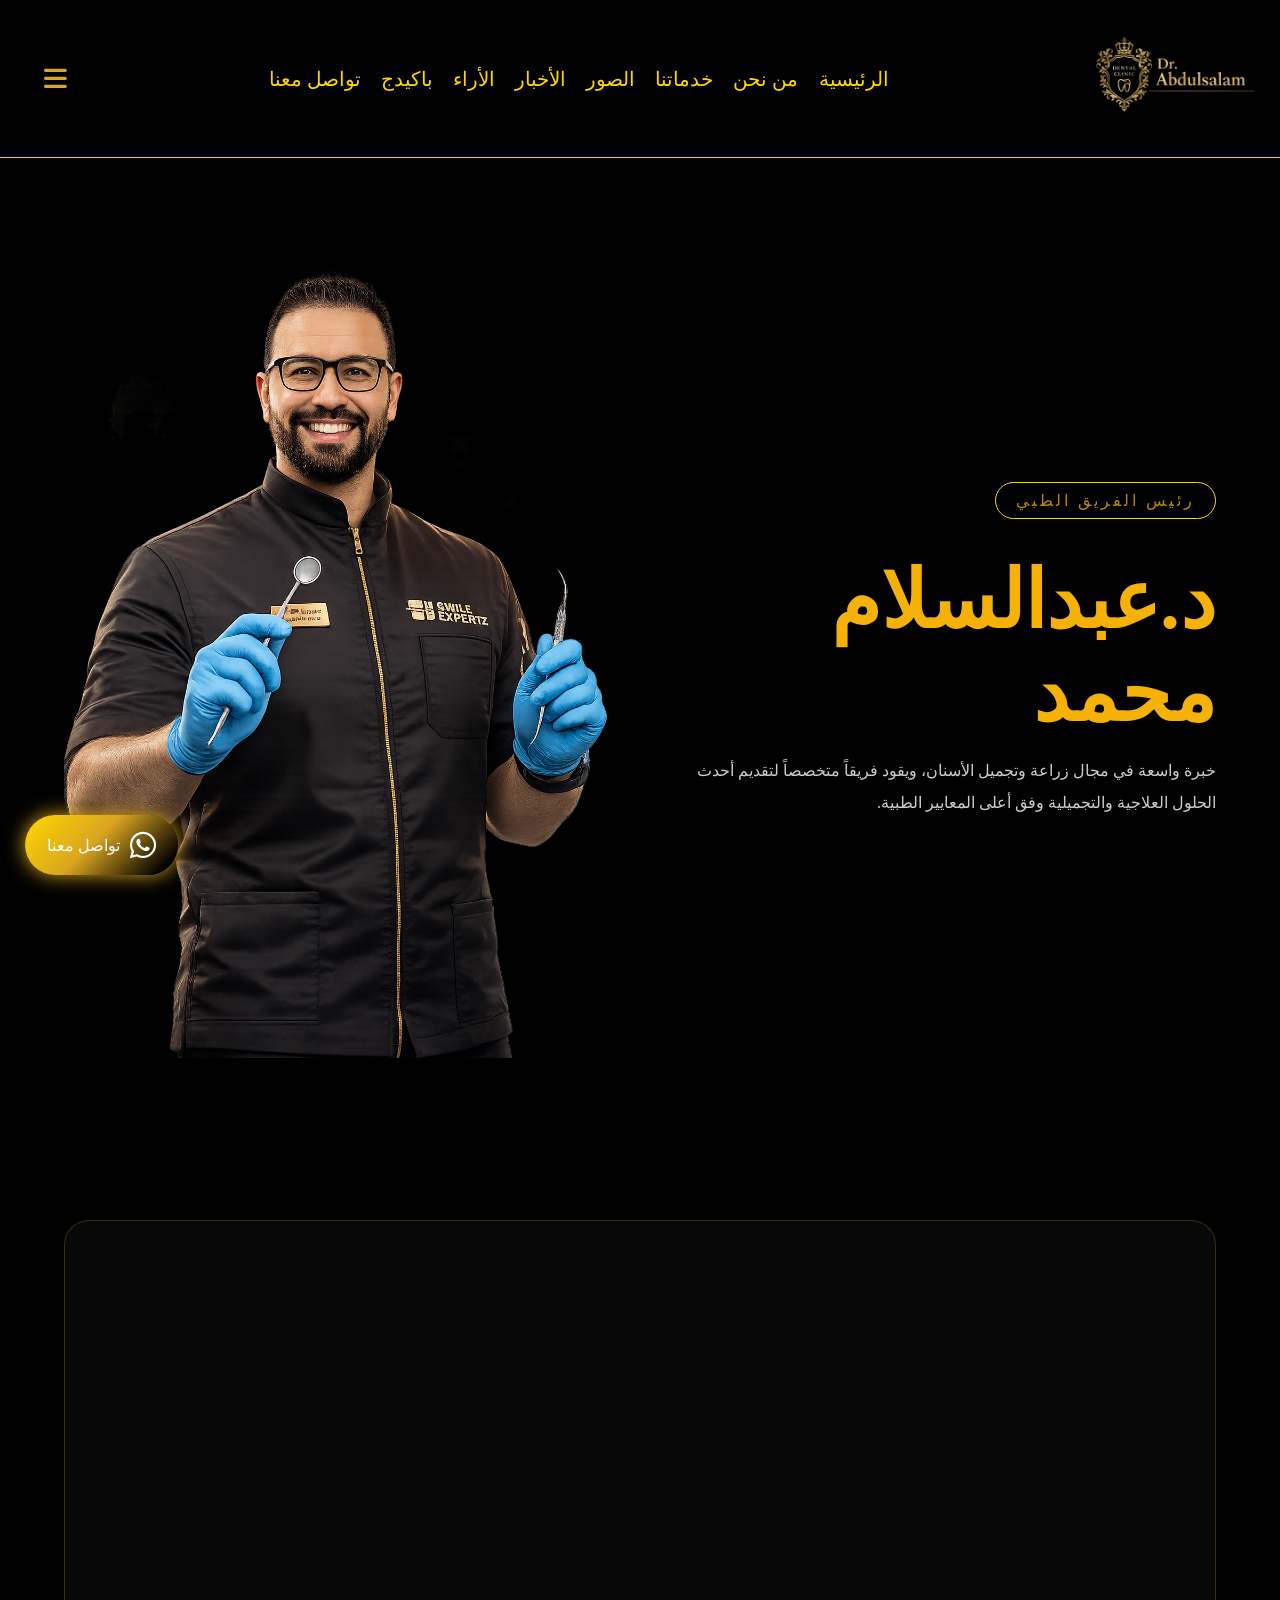
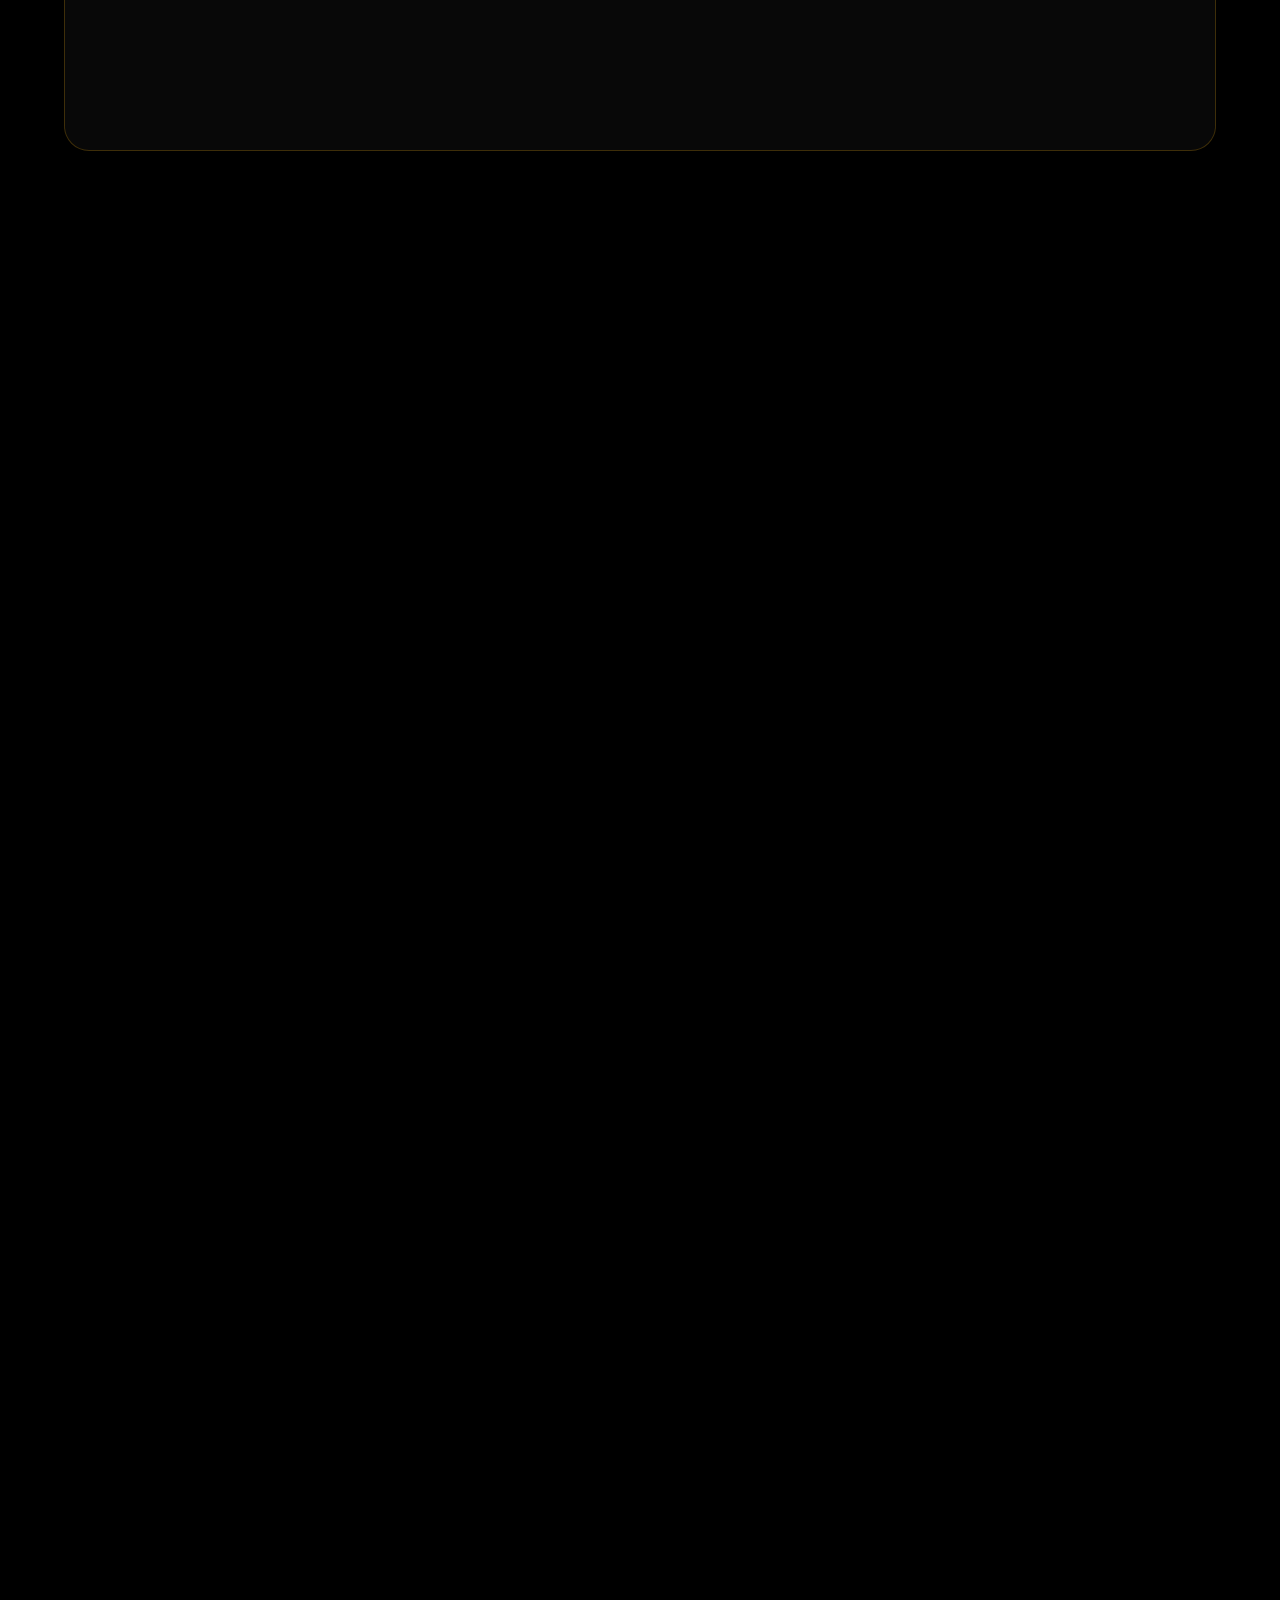
<file: we.html>
<!DOCTYPE html>
<html lang="en">
<head>
    <meta charset="UTF-8">
    <meta name="viewport" content="width=device-width, initial-scale=1.0">
    <title>من نحن|مركز الدكتور حسن</title>
    <link rel="stylesheet" href="contact.css">
    <link rel="stylesheet" href="we.css">
    <link rel="stylesheet" href="https://cdnjs.cloudflare.com/ajax/libs/font-awesome/6.5.0/css/all.min.css">

</head>
<body>
    <div class="container">
        <nav>
        <a href="#"><img src="عبد السلام4.png"></a>

        <ul>
        <li><a href="index.html" data-page="index">الرئيسية</a></li>
        <li><a href="we.html" data-page="we">من نحن</a></li>
        <li><a href="services.html" data-page="services">خدماتنا</a></li>
        <li><a href="pickture.html" data-page="pickture">الصور</a></li>
        <li><a href="news.html" data-page="news">الأخبار</a></li>
        <li><a href="opinion.html" data-page="opinion">الأراء</a></li>
        <li><a href="package.html" data-page="package">باكيدج</a></li>
        <li><a href="contact.html" data-page="contact">تواصل معنا</a></li>
    </ul>
        <div class="i">
        <i class="fa-solid fa-bars see"></i>
        <i class="fa-solid fa-xmark mark"></i>
    </div></nav>

    <!-- overlay -->
    <div class="overlay">
        <div class="contact-desktop">
    
        <h2>تواصل معنا</h2>

        <div class="contact-box">
            <h3>📍 الفروع</h3>
            <p> القاهرة(الدقي، التجمع الخامس)</p>
            <p> البحيرة</p>
            <p> الممكلة العربية السعودية/الدمام،طريق الخليج،حى الشاطى الغربي</p>
        </div>

        <div class="contact-box ">
            <h3>📞 أرقام التواصل</h3>
            <div class="con">
            <p>القاهرة-01060074736</p>
            <p> 01022873527-البحيرة</p>
            <p>00966565062107-السعودية</p>
        </div></div>
    </div>
    <ul class="ul">
        <li><a href="index.html" data-page="index">الرئيسية</a></li>
        <li><a href="we.html" data-page="we">من نحن</a></li>
        <li><a href="services.html" data-page="services">خدماتنا</a></li>
        <li><a href="pickture.html" data-page="pickture">الصور</a></li>
        <li><a href="news.html" data-page="news">الأخبار</a></li>
        <li><a href="opinion.html" data-page="opinion">الأراء</a></li>
        <li><a href="package.html" data-page="package">باكيدج</a></li>
        <li><a href="contact.html" data-page="contact">تواصل معنا</a></li>
    </ul>
</div>







<section class="hero-about ">

    <div class="hero-content hidden-scroll">
        <span>رئيس الفريق الطبي</span>

        <h1> د.عبدالسلام محمد</h1>

        <p>
            خبرة واسعة في مجال زراعة وتجميل الأسنان،
            ويقود فريقاً متخصصاً لتقديم أحدث الحلول العلاجية
            والتجميلية وفق أعلى المعايير الطبية.
        </p>
    </div>

    <div class="hero-image hidden-scroll">
        <img src="ChatGPT Image Jun 2, 2026, 10_58_02 AM.png">
    </div>

</section>
<section class="lead-doctor">

    <div class="lead-image hidden-scroll">
        <img src="ChatGPT Image Jun 2, 2026, 10_58_02 AM.png">
    </div>

    <div class="lead-info hidden-scroll">

        <div class="badge">
            كبير الأطباء
        </div>

        <h2> د. عبدالسلام محمد</h2>

        <h4>استشاري زراعة وتجميل الأسنان</h4>

        <p>
            يمتلك خبرة تمتد لسنوات في مجال زراعة الأسنان
            وتصميم الابتسامة وعلاج الحالات التجميلية المعقدة.
        </p>

        <div class="stats">

    <div class="stat">
        <strong class="counter hidden-scroll" data-target="3000">0</strong>
        <span>حالة ناجحة</span>
    </div>

    <div class="stat">
        <strong class="counter hidden-scroll" data-target="15">0</strong>
        <span>سنة خبرة</span>
    </div>

    <div class="stat">
        <strong class="counter hidden-scroll" data-target="500">0</strong>
        <span>زراعة أسنان</span>
    </div>

</div>

    </div>

</section>
<section class="team-header hidden-scroll">

    <span>الفريق الطبي</span>

    <h2>خبرات متنوعة لخدمة جميع التخصصات</h2>

</section>
<section class="team-grid">

    <div class="doctor-card hidden-scroll">

        <img src="ma-doctor.png">

        <div class="doctor-info">

            <h3>د. أحمد محمد</h3>

            <span>أخصائي تقويم الأسنان</span>

            <p>
                حاصل على ماجستير تقويم الأسنان
                ومتخصص في التقويم الشفاف.
            </p>

        </div>

    </div>

    <div class="doctor-card hidden-scroll">

        <img src="fe-doctor.png">

        <div class="doctor-info">

            <h3>د. سارة خالد</h3>

            <span>أخصائية علاج الجذور</span>

            <p>
                متخصصة في علاج العصب والحالات الدقيقة
                باستخدام أحدث التقنيات.
            </p>

        </div>

    </div>

    <div class="doctor-card hidden-scroll">

        <img src="ChatGPT Image May 19, 2026, 06_10_03 PM.png">

        <div class="doctor-info">

            <h3>د. محمد علي</h3>

            <span>أخصائي جراحة الفم</span>

            <p>
                خبرة واسعة في جراحات الأسنان
                وزراعة الأسنان المتقدمة.
            </p>

        </div>

    </div>

    <div class="doctor-card hidden-scroll">

        <img src="ChatGPT Image Jun 8, 2026, 12_46_53 PM.png">

        <div class="doctor-info">

            <h3>د. ريم حسن</h3>

            <span>أخصائية تجميل الأسنان</span>

            <p>
                متخصصة في ابتسامة هوليوود
                والعدسات التجميلية الحديثة.
            </p>

        </div>

    </div>

</section>




<footer class="footer hidden-scroll">

    <div class="footer-container">

        <!-- INFO -->
        <div class="footer-col">
            <h2>مركز الدكتور عبد السلام محمد</h2>
            <p>
                مركز متخصص في تجميل وزراعة الأسنان باستخدام أحدث التقنيات العالمية،
                مع فريق طبي يهدف لتقديم تجربة علاجية دقيقة ومريحة ونتائج مميزة لكل مريض.
            </p>

            <div class="footer-social">
                <a href="#" class="social ig"><i class="fa-brands fa-instagram"></i></a>
                <a href="#" class="social wa"><i class="fa-brands fa-whatsapp"></i></a>
                <a href="#" class="social yt"><i class="fa-brands fa-youtube"></i></a>
                <a href="#" class="social tk"><i class="fa-brands fa-tiktok"></i></a>
            </div>
        </div>

        <!-- LINKS -->
        <div class="footer-col">
            <h3>روابط الموقع</h3>

            <ul class="footer-links">
                <li><a href="index.html">الرئيسية</a></li>
                <li><a href="we.html">من نحن</a></li>
                <li><a href="services.html">الخدمات</a></li>
                <li><a href="pickture.html">الصور</a></li>
                <li><a href="news.html">الأخبار</a></li>
                <li><a href="contact.html">تواصل معنا</a></li>
            </ul>
        </div>

        <!-- CONTACT -->
        <div class="footer-col">
            <h3>تواصل معنا</h3>

            <div class="footer-box">
                <p>📍 القاهرة (الدقي، التجمع الخامس)</p>
                <p>📍 البحيرة</p>
                <p>📍 السعودية - الدمام، طريق الخليج، حي الشاطئ الغربي</p>
            </div>

            <div class="footer-box" class="num" >
                <p class="phone">📞 01060074736</p>
                <p class="phone">📞 01022873527</p>
                <p class="phone">📞 00966565062107</p>
            </div>

            <a class="footer-btn" href="https://wa.me/201006074736">
                تواصل واتساب مباشر
            </a>
        </div>

    </div>

    <div class="footer-bottom">
        © 2026 مركز الدكتور عبد السلام محمد - جميع الحقوق محفوظة
    </div>

</footer>
</div>
<a href="https://wa.me/201060074736?text=مرحباً، أريد الاستفسار عن خدمات المركز"
class="whatsapp"
target="_blank">

<i class="fa-brands fa-whatsapp"></i>

<p>تواصل معنا</p>

</a>
    <script src="ani.js"></script>
    <script src="main.js"></script>
</body>
</html>
</file>
<file: contact.css>
* {
    margin: 0;
    padding: 0;
    box-sizing: border-box;
}

body {
    font-family: Georgia, serif;
    background: #000;
    color: white;
    direction: rtl;
    overflow-x: hidden;
}


/* NAV */
nav {
    width: 100%;
    display: flex;
    justify-content: space-between;
    align-items: center;
    
    padding: 20px;
    background: rgba(0, 0, 0, 0.4);
    border-bottom: .2px solid gold;
    position: fixed;

    top: 0;
    right: 0;
    backdrop-filter: blur(1px);
    z-index: 1000;
}

nav img {
    width: 170px;
}

/* MENU */
nav ul {
    list-style: none;
    display: flex;
    flex-wrap: wrap;
    font-size: 20px;
    width: 50%;
    
    
    justify-content: space-between;
    gap: 20px;
}
.ul{
    list-style: none;
    display: flex;
    flex-direction: column;
    height: 70%;
    font-size: 20px;
    width: 100%;
    align-items: center;
    justify-content: space-evenly;
    display: none;
}
nav ul li a, .ul li a{

    
    text-decoration: none;
    color: gold;
    transition: 0.3s;
}
.ul li a{
    color: white;
}
nav ul li a:hover,.ul li a:hover {
    color: goldenrod;
    border-bottom: 1px goldenrod solid;
    
}

/* ICONS */
.see, .mark {
    font-size: 26px;
    cursor: pointer;
    color: goldenrod;
    left: 20px;
    transition: 0.4s ease;
}

/* X hidden */
.mark {
    opacity: 0;
    
    transform: rotate(-90deg) scale(0.7);
    pointer-events: none;
}

/* OVERLAY */
.overlay {
    position: fixed;
    inset: 0;
    width:50% ;
    background: rgba(70, 69, 69, 0.5);
    display: flex;
    justify-content: space-evenly;
    flex-direction: column;
    align-items: center;
    opacity: 0;
    pointer-events: none;

    transition: 0.4s ease;

    z-index: 10000;
}

/* OPEN STATE */
nav.open .see {
    opacity: 0;
    transform: rotate(90deg) scale(0.7);
    pointer-events: none;
}

nav.open .mark {
    opacity: 1;
    transform: rotate(0) scale(1);
    pointer-events: auto;
}

body.open .overlay {
    opacity: 1;
    pointer-events: auto;
}
body.open {
    overflow: hidden;
}
.contact-desktop {
    padding: 30px 20px;
    width: 95%;

}

.contact-desktop h2 {
    
    font-size: 28px;
    margin-bottom: 25px;
}

.contact-box {
background: rgba(107, 107, 107, 0.384);
    padding: 20px;
    margin-bottom: 20px;
    width: 90%;

    border-radius: 12px;
    border-right: 3px solid gold;

    transition: 0.3s;
}

.contact-box:hover {
    transform: translateX(-5px);
    background: rgba(255,255,255,0.08);
}
.con{
    direction: ltr;
    text-align: right;
}
.whatsapp{
    position: fixed;

    bottom: 25px;
    left: 25px;

    z-index: 9999;

    display: flex;
    align-items: center;
    gap: 10px;

    padding: 15px 22px;

    text-decoration: none;

    background: linear-gradient(
        135deg,
        gold,
        goldenrod,
        black 90%
    );

    color: white;

    border-radius: 50px;

    box-shadow:
    0 0 20px goldenrod;

    transition: .3s;
}

.whatsapp:hover{
    transform: translateY(-5px);

    box-shadow:
    0 0 35px rgb(245, 177, 4);
}

.whatsapp i{
    font-size: 30px;
}

.whatsapp span{
    font-size: 16px;
    font-weight: bold;
}
.footer{
    background: #050505;
    padding: 80px 10%;
    color: white;
    position: relative;
    overflow: hidden;
}

/* Glow */
.footer::before{
    content:"";
    position:absolute;
    inset:0;
    background: radial-gradient(circle at top,
        rgba(184,134,11,0.25),
        transparent 60%);
}

/* Layout */
.footer-container{
    position: relative;
    display: grid;
    grid-template-columns: repeat(3, 1fr);
    gap: 50px;
    z-index: 2;
}

/* Titles */
.footer h2,
.footer h3{
    color: gold;
    margin-bottom: 15px;
}

/* Text */
.footer p{
    color: #cfcfcf;
    line-height: 1.8;
    font-size: 15px;
}

/* LINKS */
.footer-links{
    list-style: none;
    display: flex;
    flex-direction: column;
    gap: 10px;
}

.footer-links a{
    text-decoration: none;
    color: #ddd;
    transition: 0.3s;
    position: relative;
    padding-right: 10px;
}

.footer-links a::before{
    content: "›";
    position: absolute;
    right: 0;
    color: gold;
}

.footer-links a:hover{
    color: gold;
    transform: translateX(-5px);
}

/* CONTACT BOX */
.footer-box{
    background: rgba(255,255,255,0.04);
    padding: 12px 15px;
    border-radius: 10px;
    margin-bottom: 10px;

    border: 1px solid rgba(184,134,11,0.2);
}

/* BUTTON */
.footer-btn{
    display: inline-block;
    margin-top: 10px;
    padding: 10px 15px;

    background: linear-gradient(135deg, #b8860b, gold);
    color: black;

    border-radius: 10px;
    text-decoration: none;

    font-weight: bold;

    transition: 0.3s;
}

.footer-btn:hover{
    transform: translateY(-3px);
    box-shadow: 0 0 20px rgba(184,134,11,0.5);
}

/* SOCIAL */
.footer-social{
    display: flex;
    gap: 12px;
    margin-top: 20px;
}

.social{
    width: 45px;
    height: 45px;
    display: flex;
    justify-content: center;
    align-items: center;

    border-radius: 50%;

    background: rgba(255,255,255,0.05);
    color: white;

    border: 1px solid rgba(184,134,11,0.3);

    transition: 0.3s;
    font-size: 20px;
}

.social:hover{
    transform: translateY(-5px) scale(1.1);
    color: gold;
    box-shadow: 0 0 15px rgba(184,134,11,0.4);
}

/* Bottom */
.footer-bottom{
    margin-top: 50px;
    text-align: center;
    color: #777;
    font-size: 14px;
}

/* Responsive */
@media(max-width: 900px){
    .footer-container{
        grid-template-columns: 1fr;
    }
}
@media (max-width: 900px) {

.about-container{
        flex-direction: column;

        justify-content: center;
        align-items: center;

        text-align: center;
    }

    .about-text{
        width: 100%;
        order: 1;
    }
    .about-text p{
        border-radius: 20px;
    }
    .about-image{
        width: 100%;
        order: 2;
    }

    .about-image img{
        width: 100%;   /* 👈 المطلوب */
        max-width: 100%;
    }
    .tooth-line{
        width: 300px;
        height: 300px;
        top: 20px;
    }
nav img {
    width: 120px;
    margin-right: 10px;
}

    nav ul {
        display: none;
    }

    /* إظهار قائمة الموبايل */
    .ul {
        display: flex;
    }

    /* اخفاء الكونتاكت الكبير */
    .contact-desktop {
        display: none;
    }
     .image{
        padding: 0 4%;
    }

    .taxt{
        width: 40%;
    }

    .img{
        width: 55%;
    }

    .taxt h1{
        font-size: 2.5rem;
    }

    .dr{
        font-size: 1.3rem;
    }

    .signature{
        font-size: 5rem;
    }

    .img img{
        max-height: 75vh;
    }
}
@media (max-width:700px){

    .image{
        flex-direction: column;
        height: auto;
        min-height: 100vh;
    }

    .taxt{
        width: 100%;
        text-align: center;
    }

    .img{
        width: 100%;
        position: relative;
    }}






















    .contact-section{
    padding: 100px 8%;
    background: #000;
    margin-top: 100px;
    color: #fff;
}

.contact-container{
    display: flex;
    gap: 40px;
    align-items: center;
    justify-content: space-between;
}

/* LEFT INFO */
.contact-info{
    flex: 1;
}

.contact-info h2{
    color: gold;
    font-size: 2.5rem;
}

.sub{
    color: #bbb;
    margin: 10px 0 30px;
    line-height: 1.8;
}

.info-box{
    background: rgba(255,255,255,0.05);
    border: 1px solid rgba(184,134,11,0.2);
    padding: 15px;
    border-radius: 12px;
    margin-bottom: 15px;
}

.info-box h3{
    color: gold;
    margin-bottom: 10px;
}

.info-box p{
    color: #ddd;
    line-height: 1.7;
}

/* SOCIAL */
.social-contact{
    margin-top: 20px;
}

.social-contact a{
    color: gold;
    margin: 0 8px;
    font-size: 1.3rem;
    transition: 0.3s;
}

.social-contact a:hover{
    color: #fff;
    transform: translateY(-3px);
}

/* FORM */
.contact-form{
    flex: 1;
    background: rgba(255,255,255,0.05);
    border: 1px solid rgba(184,134,11,0.3);
    padding: 25px;
    border-radius: 15px;
    backdrop-filter: blur(10px);
}

.contact-form h3{
    color: gold;
    margin-bottom: 20px;
}

.contact-form input,
.contact-form textarea{
    width: 100%;
    padding: 12px;
    margin-bottom: 12px;
    border: 1px solid rgba(255,215,0,0.3);
    background: transparent;
    color: #fff;
    border-radius: 10px;
    outline: none;
}

.contact-form button{
    width: 100%;
    padding: 12px;
    background: gold;
    border: none;
    border-radius: 10px;
    cursor: pointer;
    font-weight: bold;
    transition: 0.3s;
}

.contact-form button:hover{
    background: #fff;
    color: #000;
}

/* WHATSAPP */
.whatsapp-btn{
    display: block;
    text-align: center;
    margin-top: 10px;
    padding: 10px;
    border: 1px solid gold;
    color: gold;
    border-radius: 10px;
    text-decoration: none;
}

/* RESPONSIVE */
@media (max-width: 900px){
    .contact-container{
        flex-direction: column;
    }
}
.phone{
    direction: ltr;       /* يخلي الرقم يتكتب صح */
    unicode-bidi: embed;  /* يمنع قلب الاتجاه */
    text-align: right;    /* يخليه في يمين الكارت */
    display: block;
    color: #ddd;
    font-family: Arial, sans-serif;
    letter-spacing: 1px;
}
.map-box{
    margin-top: 25px;
    padding: 20px;
    border-radius: 15px;

    background: rgba(255,255,255,0.05);
    border: 1px solid rgba(184,134,11,0.3);
    backdrop-filter: blur(10px);

    text-align: right;
}

.map-box h3{
    color: gold;
    margin-bottom: 10px;
}

.map-box p{
    color: #ccc;
    line-height: 1.8;
    margin-bottom: 15px;
}

/* زر الخريطة */
.map-btn{
    display: inline-flex;
    align-items: center;
    gap: 8px;

    padding: 10px 15px;
    border-radius: 10px;

    background: transparent;
    border: 1px solid gold;
    color: gold;

    text-decoration: none;
    transition: 0.3s;
}

/* hover احترافي */
.map-btn i{
    transition: 0.3s;
}

.map-btn:hover{
    background: gold;
    color: #000;
}

.map-btn:hover i{
    transform: rotate(20deg) scale(1.2);
}
.hidden-scroll{
    opacity:0;
    transition: .5s;
    transform:translateY(80px) scale(.95);
}

.hidden-scroll.show{
    opacity:1;
    transform:translateY(0) scale(1);
}
html{
    scroll-behavior:smooth;
}

::-webkit-scrollbar{
    width:14px;
}

::-webkit-scrollbar-track{
    background:#050505;
}

::-webkit-scrollbar-thumb{

    border-radius:100px;

    background:
    linear-gradient(
    to bottom,
    #ffe27a,
    #ffd700,
    #b8860b
    );

    border:3px solid #050505;
}

::-webkit-scrollbar-thumb:hover{

    box-shadow:
    0 0 10px #ffd700,
    0 0 20px #ffd700,
    0 0 30px rgba(255,215,0,.5);

}
::selection{
    background: gold;
    color: #000;
}
nav ul li a.active,
.ul li a.active{
    color: goldenrod;
    position: relative;
}

nav ul li a.active::after,
.ul li a.active::after{
    content: "";
    position: absolute;
    right: 0;
    bottom: -4px;
    width: 100%;
    height: 2px;
    background: gold;
    box-shadow: 0 0 8px gold;
}.ul li a{
    transition: 0.3s ease;
}
</file>
<file: news.css>
* {
    margin: 0;
    padding: 0;
    box-sizing: border-box;
}

body {
    font-family: Georgia, serif;
    background: #000;
    color: white;
    direction: rtl;
    overflow-x: hidden;
}


/* NAV */
nav {
    width: 100%;
    display: flex;
    justify-content: space-between;
    align-items: center;
    
    padding: 20px;
    background: rgba(0, 0, 0, 0.4);
    border-bottom: .2px solid gold;
    position: fixed;

    top: 0;
    right: 0;
    backdrop-filter: blur(1px);
    z-index: 1000;
}

nav img {
    width: 170px;
}

/* MENU */
nav ul {
    list-style: none;
    display: flex;
    flex-wrap: wrap;
    font-size: 20px;
    width: 50%;
    
    
    justify-content: space-between;
    gap: 20px;
}
.ul{
    list-style: none;
    display: flex;
    flex-direction: column;
    height: 70%;
    font-size: 20px;
    width: 100%;
    align-items: center;
    justify-content: space-evenly;
    display: none;
}
nav ul li a, .ul li a{

    
    text-decoration: none;
    color: gold;
    transition: 0.3s;
}
.ul li a{
    color: white;
}
nav ul li a:hover,.ul li a:hover {
    color: goldenrod;
    border-bottom: 1px goldenrod solid;
    
}

/* ICONS */
.see, .mark {
    font-size: 26px;
    cursor: pointer;
    color: goldenrod;
    left: 20px;
    transition: 0.4s ease;
}

/* X hidden */
.mark {
    opacity: 0;
    
    transform: rotate(-90deg) scale(0.7);
    pointer-events: none;
}

/* OVERLAY */
.overlay {
    position: fixed;
    inset: 0;
    width:50% ;
    background: rgba(70, 69, 69, 0.5);
    display: flex;
    justify-content: space-evenly;
    flex-direction: column;
    align-items: center;
    opacity: 0;
    pointer-events: none;

    transition: 0.4s ease;

    z-index: 10000;
}

/* OPEN STATE */
nav.open .see {
    opacity: 0;
    transform: rotate(90deg) scale(0.7);
    pointer-events: none;
}

nav.open .mark {
    opacity: 1;
    transform: rotate(0) scale(1);
    pointer-events: auto;
}

body.open .overlay {
    opacity: 1;
    pointer-events: auto;
}
body.open {
    overflow: hidden;
}
.contact-desktop {
    padding: 30px 20px;
    width: 95%;

}

.contact-desktop h2 {
    
    font-size: 28px;
    margin-bottom: 25px;
}

.contact-box {
background: rgba(107, 107, 107, 0.384);
    padding: 20px;
    margin-bottom: 20px;
    width: 90%;

    border-radius: 12px;
    border-right: 3px solid gold;

    transition: 0.3s;
}

.contact-box:hover {
    transform: translateX(-5px);
    background: rgba(255,255,255,0.08);
}
.con{
    direction: ltr;
    text-align: right;
}
.whatsapp{
    position: fixed;

    bottom: 25px;
    left: 25px;

    z-index: 9999;

    display: flex;
    align-items: center;
    gap: 10px;

    padding: 15px 22px;

    text-decoration: none;

    background: linear-gradient(
        135deg,
        gold,
        goldenrod,
        black 90%
    );

    color: white;

    border-radius: 50px;

    box-shadow:
    0 0 20px goldenrod;

    transition: .3s;
}

.whatsapp:hover{
    transform: translateY(-5px);

    box-shadow:
    0 0 35px rgb(245, 177, 4);
}

.whatsapp i{
    font-size: 30px;
}

.whatsapp span{
    font-size: 16px;
    font-weight: bold;
}
.footer{
    background: #050505;
    padding: 80px 10%;
    color: white;
    position: relative;
    overflow: hidden;
}

/* Glow */
.footer::before{
    content:"";
    position:absolute;
    inset:0;
    background: radial-gradient(circle at top,
        rgba(184,134,11,0.25),
        transparent 60%);
}

/* Layout */
.footer-container{
    position: relative;
    display: grid;
    grid-template-columns: repeat(3, 1fr);
    gap: 50px;
    z-index: 2;
}

/* Titles */
.footer h2,
.footer h3{
    color: gold;
    margin-bottom: 15px;
}

/* Text */
.footer p{
    color: #cfcfcf;
    line-height: 1.8;
    font-size: 15px;
}

/* LINKS */
.footer-links{
    list-style: none;
    display: flex;
    flex-direction: column;
    gap: 10px;
}

.footer-links a{
    text-decoration: none;
    color: #ddd;
    transition: 0.3s;
    position: relative;
    padding-right: 10px;
}

.footer-links a::before{
    content: "›";
    position: absolute;
    right: 0;
    color: gold;
}

.footer-links a:hover{
    color: gold;
    transform: translateX(-5px);
}

/* CONTACT BOX */
.footer-box{
    background: rgba(255,255,255,0.04);
    padding: 12px 15px;
    border-radius: 10px;
    margin-bottom: 10px;

    border: 1px solid rgba(184,134,11,0.2);
}

/* BUTTON */
.footer-btn{
    display: inline-block;
    margin-top: 10px;
    padding: 10px 15px;

    background: linear-gradient(135deg, #b8860b, gold);
    color: black;

    border-radius: 10px;
    text-decoration: none;

    font-weight: bold;

    transition: 0.3s;
}

.footer-btn:hover{
    transform: translateY(-3px);
    box-shadow: 0 0 20px rgba(184,134,11,0.5);
}

/* SOCIAL */
.footer-social{
    display: flex;
    gap: 12px;
    margin-top: 20px;
}

.social{
    width: 45px;
    height: 45px;
    display: flex;
    justify-content: center;
    align-items: center;

    border-radius: 50%;

    background: rgba(255,255,255,0.05);
    color: white;

    border: 1px solid rgba(184,134,11,0.3);

    transition: 0.3s;
    font-size: 20px;
}

.social:hover{
    transform: translateY(-5px) scale(1.1);
    color: gold;
    box-shadow: 0 0 15px rgba(184,134,11,0.4);
}

/* Bottom */
.footer-bottom{
    margin-top: 50px;
    text-align: center;
    color: #777;
    font-size: 14px;
}

/* Responsive */
@media(max-width: 900px){
    .footer-container{
        grid-template-columns: 1fr;
    }
}
@media (max-width: 900px) {

.about-container{
        flex-direction: column;

        justify-content: center;
        align-items: center;

        text-align: center;
    }

    .about-text{
        width: 100%;
        order: 1;
    }
    .about-text p{
        border-radius: 20px;
    }
    .about-image{
        width: 100%;
        order: 2;
    }

    .about-image img{
        width: 100%;   /* 👈 المطلوب */
        max-width: 100%;
    }
    .tooth-line{
        width: 300px;
        height: 300px;
        top: 20px;
    }
nav img {
    width: 120px;
    margin-right: 10px;
}

    nav ul {
        display: none;
    }

    /* إظهار قائمة الموبايل */
    .ul {
        display: flex;
    }

    /* اخفاء الكونتاكت الكبير */
    .contact-desktop {
        display: none;
    }
     .image{
        padding: 0 4%;
    }

    .taxt{
        width: 40%;
    }

    .img{
        width: 55%;
    }

    .taxt h1{
        font-size: 2.5rem;
    }

    .dr{
        font-size: 1.3rem;
    }

    .signature{
        font-size: 5rem;
    }

    .img img{
        max-height: 75vh;
    }
}
@media (max-width:700px){

    .image{
        flex-direction: column;
        height: auto;
        min-height: 100vh;
    }

    .taxt{
        width: 100%;
        text-align: center;
    }

    .img{
        width: 100%;
        position: relative;
    }}

















    .news{
    padding: 80px 8%;
    margin-top: 150px;
    background: #000;
}

.news-header{
    text-align: center;
    margin-bottom: 50px;
}

.news-header h2{
    color: gold;
    font-size: 3rem;
}

.news-header p{
    color: #bbb;
}

.news-grid{
    display: grid;
    grid-template-columns: repeat(auto-fit, minmax(280px, 1fr));
    gap: 25px;
    align-items: start; /* 👈 ده الحل الأساسي */
}

/* CARD */
.news-card{
    background: #111;
    border: 1px solid rgba(184,134,11,0.25);
    border-radius: 18px;
    overflow: hidden;
    transition: 0.4s ease;
}

.news-card:hover{
    transform: translateY(-6px);
    border-color: gold;
}

.news-card img{
    width: 100%;
    height: 320px;      /* أطول من قبل */
    object-fit: cover;
    /* 👈 أهم حاجة: يركز على أعلى الصورة */
}

/* CONTENT */
.news-content{
    padding: 15px;
    text-align: right;
}

.tag{
    background: gold;
    color: black;
    padding: 4px 10px;
    border-radius: 20px;
    font-size: 12px;
}

.news-content h3{
    color: gold;
    margin: 10px 0;
}

.short{
    color: #ccc;
    line-height: 1.8;
}

/* hidden content */
.full-text{
    max-height: 0;
    overflow: hidden;
    opacity: 0;
    transition: 0.5s ease;
}

.news-card.open .full-text{
    max-height: 500px;
    opacity: 1;
    margin-top: 10px;
}

.full-text h4{
    color: gold;
}

.full-text p{
    color: #ddd;
    line-height: 1.9;
    margin-top: 8px;
}

/* button */
.toggle-btn{
    margin-top: 10px;
    padding: 8px 14px;
    border: 1px solid gold;
    background: transparent;
    color: gold;
    border-radius: 25px;
    cursor: pointer;
    transition: 0.3s;
}

.toggle-btn:hover{
    background: gold;
    color: black;
}
@media (max-width: 450px){

    .news-grid{
        grid-template-columns: 1fr; /* كارت واحد بس */
        gap: 18px;
    }

    .news-card{
        width: 100%;
        border-radius: 16px;
    }

    .news-card img{
        height: 220px;
        object-fit: cover;
    }

    .news-content{
        padding: 12px;
    }
}
.hidden-scroll{
    opacity:0;
    transition: .5s;
    transform:translateY(80px) scale(.95);
}

.hidden-scroll.show{
    opacity:1;
    transform:translateY(0) scale(1);
}
html{
    scroll-behavior:smooth;
}

::-webkit-scrollbar{
    width:14px;
}

::-webkit-scrollbar-track{
    background:#050505;
}

::-webkit-scrollbar-thumb{

    border-radius:100px;

    background:
    linear-gradient(
    to bottom,
    #ffe27a,
    #ffd700,
    #b8860b
    );

    border:3px solid #050505;
}

::-webkit-scrollbar-thumb:hover{

    box-shadow:
    0 0 10px #ffd700,
    0 0 20px #ffd700,
    0 0 30px rgba(255,215,0,.5);

}
::selection{
    background: gold;
    color: #000;
}
nav ul li a.active,
.ul li a.active{
    color: goldenrod;
    position: relative;
}

nav ul li a.active::after,
.ul li a.active::after{
    content: "";
    position: absolute;
    right: 0;
    bottom: -4px;
    width: 100%;
    height: 2px;
    background: gold;
    box-shadow: 0 0 8px gold;
}.ul li a{
    transition: 0.3s ease;
}
</file>
<file: opinion.css>
* {
    margin: 0;
    padding: 0;
    box-sizing: border-box;
}

body {
    font-family: Georgia, serif;
    background: #000;
    color: white;
    direction: rtl;
    overflow-x: hidden;
}


/* NAV */
nav {
    width: 100%;
    display: flex;
    justify-content: space-between;
    align-items: center;
    
    padding: 20px;
    background: rgba(0, 0, 0, 0.4);
    border-bottom: .2px solid gold;
    position: fixed;

    top: 0;
    right: 0;
    backdrop-filter: blur(1px);
    z-index: 1000;
}

nav img {
    width: 170px;
}

/* MENU */
nav ul {
    list-style: none;
    display: flex;
    flex-wrap: wrap;
    font-size: 20px;
    width: 50%;
    
    
    justify-content: space-between;
    gap: 20px;
}
.ul{
    list-style: none;
    display: flex;
    flex-direction: column;
    height: 70%;
    font-size: 20px;
    width: 100%;
    align-items: center;
    justify-content: space-evenly;
    display: none;
}
nav ul li a, .ul li a{

    
    text-decoration: none;
    color: gold;
    transition: 0.3s;
}
.ul li a{
    color: white;
}
nav ul li a:hover,.ul li a:hover {
    color: goldenrod;
    border-bottom: 1px goldenrod solid;
    
}

/* ICONS */
.see, .mark {
    font-size: 26px;
    cursor: pointer;
    color: goldenrod;
    left: 20px;
    transition: 0.4s ease;
}

/* X hidden */
.mark {
    opacity: 0;
    
    transform: rotate(-90deg) scale(0.7);
    pointer-events: none;
}

/* OVERLAY */
.overlay {
    position: fixed;
    inset: 0;
    width:50% ;
    background: rgba(70, 69, 69, 0.5);
    display: flex;
    justify-content: space-evenly;
    flex-direction: column;
    align-items: center;
    opacity: 0;
    pointer-events: none;

    transition: 0.4s ease;

    z-index: 10000;
}

/* OPEN STATE */
nav.open .see {
    opacity: 0;
    transform: rotate(90deg) scale(0.7);
    pointer-events: none;
}

nav.open .mark {
    opacity: 1;
    transform: rotate(0) scale(1);
    pointer-events: auto;
}

body.open .overlay {
    opacity: 1;
    pointer-events: auto;
}
body.open {
    overflow: hidden;
}
.contact-desktop {
    padding: 30px 20px;
    width: 95%;

}

.contact-desktop h2 {
    
    font-size: 28px;
    margin-bottom: 25px;
}

.contact-box {
background: rgba(107, 107, 107, 0.384);
    padding: 20px;
    margin-bottom: 20px;
    width: 90%;

    border-radius: 12px;
    border-right: 3px solid gold;

    transition: 0.3s;
}

.contact-box:hover {
    transform: translateX(-5px);
    background: rgba(255,255,255,0.08);
}
.con{
    direction: ltr;
    text-align: right;
}
.whatsapp{
    position: fixed;

    bottom: 25px;
    left: 25px;

    z-index: 9999;

    display: flex;
    align-items: center;
    gap: 10px;

    padding: 15px 22px;

    text-decoration: none;

    background: linear-gradient(
        135deg,
        gold,
        goldenrod,
        black 90%
    );

    color: white;

    border-radius: 50px;

    box-shadow:
    0 0 20px goldenrod;

    transition: .3s;
}

.whatsapp:hover{
    transform: translateY(-5px);

    box-shadow:
    0 0 35px rgb(245, 177, 4);
}

.whatsapp i{
    font-size: 30px;
}

.whatsapp span{
    font-size: 16px;
    font-weight: bold;
}
.footer{
    background: #050505;
    padding: 80px 10%;
    color: white;
    position: relative;
    overflow: hidden;
}

/* Glow */
.footer::before{
    content:"";
    position:absolute;
    inset:0;
    background: radial-gradient(circle at top,
        rgba(184,134,11,0.25),
        transparent 60%);
}

/* Layout */
.footer-container{
    position: relative;
    display: grid;
    grid-template-columns: repeat(3, 1fr);
    gap: 50px;
    z-index: 2;
}

/* Titles */
.footer h2,
.footer h3{
    color: gold;
    margin-bottom: 15px;
}

/* Text */
.footer p{
    color: #cfcfcf;
    line-height: 1.8;
    font-size: 15px;
}

/* LINKS */
.footer-links{
    list-style: none;
    display: flex;
    flex-direction: column;
    gap: 10px;
}

.footer-links a{
    text-decoration: none;
    color: #ddd;
    transition: 0.3s;
    position: relative;
    padding-right: 10px;
}

.footer-links a::before{
    content: "›";
    position: absolute;
    right: 0;
    color: gold;
}

.footer-links a:hover{
    color: gold;
    transform: translateX(-5px);
}

/* CONTACT BOX */
.footer-box{
    background: rgba(255,255,255,0.04);
    padding: 12px 15px;
    border-radius: 10px;
    margin-bottom: 10px;

    border: 1px solid rgba(184,134,11,0.2);
}

/* BUTTON */
.footer-btn{
    display: inline-block;
    margin-top: 10px;
    padding: 10px 15px;

    background: linear-gradient(135deg, #b8860b, gold);
    color: black;

    border-radius: 10px;
    text-decoration: none;

    font-weight: bold;

    transition: 0.3s;
}

.footer-btn:hover{
    transform: translateY(-3px);
    box-shadow: 0 0 20px rgba(184,134,11,0.5);
}

/* SOCIAL */
.footer-social{
    display: flex;
    gap: 12px;
    margin-top: 20px;
}

.social{
    width: 45px;
    height: 45px;
    display: flex;
    justify-content: center;
    align-items: center;

    border-radius: 50%;

    background: rgba(255,255,255,0.05);
    color: white;

    border: 1px solid rgba(184,134,11,0.3);

    transition: 0.3s;
    font-size: 20px;
}

.social:hover{
    transform: translateY(-5px) scale(1.1);
    color: gold;
    box-shadow: 0 0 15px rgba(184,134,11,0.4);
}

/* Bottom */
.footer-bottom{
    margin-top: 50px;
    text-align: center;
    color: #777;
    font-size: 14px;
}

/* Responsive */
@media(max-width: 900px){
    .footer-container{
        grid-template-columns: 1fr;
    }
}
@media (max-width: 900px) {

.about-container{
        flex-direction: column;

        justify-content: center;
        align-items: center;

        text-align: center;
    }

    .about-text{
        width: 100%;
        order: 1;
    }
    .about-text p{
        border-radius: 20px;
    }
    .about-image{
        width: 100%;
        order: 2;
    }

    .about-image img{
        width: 100%;   /* 👈 المطلوب */
        max-width: 100%;
    }
    .tooth-line{
        width: 300px;
        height: 300px;
        top: 20px;
    }
nav img {
    width: 120px;
    margin-right: 10px;
}

    nav ul {
        display: none;
    }

    /* إظهار قائمة الموبايل */
    .ul {
        display: flex;
    }

    /* اخفاء الكونتاكت الكبير */
    .contact-desktop {
        display: none;
    }
     .image{
        padding: 0 4%;
    }

    .taxt{
        width: 40%;
    }

    .img{
        width: 55%;
    }

    .taxt h1{
        font-size: 2.5rem;
    }

    .dr{
        font-size: 1.3rem;
    }

    .signature{
        font-size: 5rem;
    }

    .img img{
        max-height: 75vh;
    }
}
@media (max-width:700px){

    .image{
        flex-direction: column;
        height: auto;
        min-height: 100vh;
    }

    .taxt{
        width: 100%;
        text-align: center;
    }

    .img{
        width: 100%;
        position: relative;
    }}


















    .reviews-page{
    padding: 80px 8%;
    background: #000;
    margin-top: 100px;
}

.reviews-header{
    text-align: center;
    margin-bottom: 50px;
}

.reviews-header h2{
    color: gold;
    font-size: 3rem;
}

.reviews-header p{
    color: #bbb;
    margin-top: 10px;
}

/* GRID */
.reviews-grid{
    display: grid;
    grid-template-columns: repeat(auto-fit, minmax(270px, 1fr));
    gap: 20px;
    align-items: start;
}

/* CARD */
.review-card{
    background: rgba(255,255,255,0.05);
    border: 1px solid rgba(184,134,11,0.25);
    border-radius: 18px;
    padding: 18px;
    transition: 0.3s ease;
}

.review-card:hover{
    transform: translateY(-6px);
    border-color: gold;
    box-shadow: 0 0 25px rgba(184,134,11,0.25);
}

/* TOP SECTION */
.top{
    display: flex;
    align-items: center;
    gap: 12px;
    margin-bottom: 12px;
}

/* AVATAR */
.avatar{
    width: 45px;
    height: 45px;
    border-radius: 50%;
    background: linear-gradient(145deg, gold, #b8860b);
    color: #000;
    display: flex;
    align-items: center;
    justify-content: center;
    font-weight: bold;
    font-size: 18px;
    box-shadow: 0 0 10px rgba(184,134,11,0.4);
}

/* NAME */
.review-card h3{
    color: gold;
    margin: 0;
    font-size: 1rem;
}

/* STARS */
.stars{
    color: gold;
    font-size: 0.9rem;
    letter-spacing: 2px;
}

/* TEXT */
.review-card p{
    color: #ddd;
    line-height: 1.8;
    font-size: 0.95rem;
}
.hidden-scroll{
    opacity:0;
    transition: .5s;
    transform:translateY(80px) scale(.95);
}

.hidden-scroll.show{
    opacity:1;
    transform:translateY(0) scale(1);
}
html{
    scroll-behavior:smooth;
}

::-webkit-scrollbar{
    width:14px;
}

::-webkit-scrollbar-track{
    background:#050505;
}

::-webkit-scrollbar-thumb{

    border-radius:100px;

    background:
    linear-gradient(
    to bottom,
    #ffe27a,
    #ffd700,
    #b8860b
    );

    border:3px solid #050505;
}

::-webkit-scrollbar-thumb:hover{

    box-shadow:
    0 0 10px #ffd700,
    0 0 20px #ffd700,
    0 0 30px rgba(255,215,0,.5);

}
::selection{
    background: gold;
    color: #000;
}
nav ul li a.active,
.ul li a.active{
    color: goldenrod;
    position: relative;
}

nav ul li a.active::after,
.ul li a.active::after{
    content: "";
    position: absolute;
    right: 0;
    bottom: -4px;
    width: 100%;
    height: 2px;
    background: gold;
    box-shadow: 0 0 8px gold;
}.ul li a{
    transition: 0.3s ease;
}
</file>
<file: package.css>
* {
    margin: 0;
    padding: 0;
    box-sizing: border-box;
}

body {
    font-family: Georgia, serif;
    background: #000;
    color: white;
    direction: rtl;
    overflow-x: hidden;
}


/* NAV */
nav {
    width: 100%;
    display: flex;
    justify-content: space-between;
    align-items: center;
    
    padding: 20px;
    background: rgba(0, 0, 0, 0.4);
    border-bottom: .2px solid gold;
    position: fixed;

    top: 0;
    right: 0;
    backdrop-filter: blur(1px);
    z-index: 1000;
}

nav img {
    width: 170px;
}

/* MENU */
nav ul {
    list-style: none;
    display: flex;
    flex-wrap: wrap;
    font-size: 20px;
    width: 50%;
    
    
    justify-content: space-between;
    gap: 20px;
}
.ul{
    list-style: none;
    display: flex;
    flex-direction: column;
    height: 70%;
    font-size: 20px;
    width: 100%;
    align-items: center;
    justify-content: space-evenly;
    display: none;
}
nav ul li a, .ul li a{

    
    text-decoration: none;
    color: gold;
    transition: 0.3s;
}
.ul li a{
    color: white;
}
nav ul li a:hover,.ul li a:hover {
    color: goldenrod;
    border-bottom: 1px goldenrod solid;
    
}

/* ICONS */
.see, .mark {
    font-size: 26px;
    cursor: pointer;
    color: goldenrod;
    left: 20px;
    transition: 0.4s ease;
}

/* X hidden */
.mark {
    opacity: 0;
    
    transform: rotate(-90deg) scale(0.7);
    pointer-events: none;
}

/* OVERLAY */
.overlay {
    position: fixed;
    inset: 0;
    width:50% ;
    background: rgba(70, 69, 69, 0.5);
    display: flex;
    justify-content: space-evenly;
    flex-direction: column;
    align-items: center;
    opacity: 0;
    pointer-events: none;

    transition: 0.4s ease;

    z-index: 10000;
}

/* OPEN STATE */
nav.open .see {
    opacity: 0;
    transform: rotate(90deg) scale(0.7);
    pointer-events: none;
}

nav.open .mark {
    opacity: 1;
    transform: rotate(0) scale(1);
    pointer-events: auto;
}

body.open .overlay {
    opacity: 1;
    pointer-events: auto;
}
body.open {
    overflow: hidden;
}
.contact-desktop {
    padding: 30px 20px;
    width: 95%;

}

.contact-desktop h2 {
    
    font-size: 28px;
    margin-bottom: 25px;
}

.contact-box {
background: rgba(107, 107, 107, 0.384);
    padding: 20px;
    margin-bottom: 20px;
    width: 90%;

    border-radius: 12px;
    border-right: 3px solid gold;

    transition: 0.3s;
}

.contact-box:hover {
    transform: translateX(-5px);
    background: rgba(255,255,255,0.08);
}
.con{
    direction: ltr;
    text-align: right;
}
.whatsapp{
    position: fixed;

    bottom: 25px;
    left: 25px;

    z-index: 9999;

    display: flex;
    align-items: center;
    gap: 10px;

    padding: 15px 22px;

    text-decoration: none;

    background: linear-gradient(
        135deg,
        gold,
        goldenrod,
        black 90%
    );

    color: white;

    border-radius: 50px;

    box-shadow:
    0 0 20px goldenrod;

    transition: .3s;
}

.whatsapp:hover{
    transform: translateY(-5px);

    box-shadow:
    0 0 35px rgb(245, 177, 4);
}

.whatsapp i{
    font-size: 30px;
}

.whatsapp span{
    font-size: 16px;
    font-weight: bold;
}
.footer{
    background: #050505;
    padding: 80px 10%;
    color: white;
    position: relative;
    overflow: hidden;
}

/* Glow */
.footer::before{
    content:"";
    position:absolute;
    inset:0;
    background: radial-gradient(circle at top,
        rgba(184,134,11,0.25),
        transparent 60%);
}

/* Layout */
.footer-container{
    position: relative;
    display: grid;
    grid-template-columns: repeat(3, 1fr);
    gap: 50px;
    z-index: 2;
}

/* Titles */
.footer h2,
.footer h3{
    color: gold;
    margin-bottom: 15px;
}

/* Text */
.footer p{
    color: #cfcfcf;
    line-height: 1.8;
    font-size: 15px;
}

/* LINKS */
.footer-links{
    list-style: none;
    display: flex;
    flex-direction: column;
    gap: 10px;
}

.footer-links a{
    text-decoration: none;
    color: #ddd;
    transition: 0.3s;
    position: relative;
    padding-right: 10px;
}

.footer-links a::before{
    content: "›";
    position: absolute;
    right: 0;
    color: gold;
}

.footer-links a:hover{
    color: gold;
    transform: translateX(-5px);
}

/* CONTACT BOX */
.footer-box{
    background: rgba(255,255,255,0.04);
    padding: 12px 15px;
    border-radius: 10px;
    margin-bottom: 10px;

    border: 1px solid rgba(184,134,11,0.2);
}

/* BUTTON */
.footer-btn{
    display: inline-block;
    margin-top: 10px;
    padding: 10px 15px;

    background: linear-gradient(135deg, #b8860b, gold);
    color: black;

    border-radius: 10px;
    text-decoration: none;

    font-weight: bold;

    transition: 0.3s;
}

.footer-btn:hover{
    transform: translateY(-3px);
    box-shadow: 0 0 20px rgba(184,134,11,0.5);
}

/* SOCIAL */
.footer-social{
    display: flex;
    gap: 12px;
    margin-top: 20px;
}

.social{
    width: 45px;
    height: 45px;
    display: flex;
    justify-content: center;
    align-items: center;

    border-radius: 50%;

    background: rgba(255,255,255,0.05);
    color: white;

    border: 1px solid rgba(184,134,11,0.3);

    transition: 0.3s;
    font-size: 20px;
}

.social:hover{
    transform: translateY(-5px) scale(1.1);
    color: gold;
    box-shadow: 0 0 15px rgba(184,134,11,0.4);
}

/* Bottom */
.footer-bottom{
    margin-top: 50px;
    text-align: center;
    color: #777;
    font-size: 14px;
}

/* Responsive */
@media(max-width: 900px){
    .footer-container{
        grid-template-columns: 1fr;
    }
}
@media (max-width: 900px) {

.about-container{
        flex-direction: column;

        justify-content: center;
        align-items: center;

        text-align: center;
    }

    .about-text{
        width: 100%;
        order: 1;
    }
    .about-text p{
        border-radius: 20px;
    }
    .about-image{
        width: 100%;
        order: 2;
    }

    .about-image img{
        width: 100%;   /* 👈 المطلوب */
        max-width: 100%;
    }
    .tooth-line{
        width: 300px;
        height: 300px;
        top: 20px;
    }
nav img {
    width: 120px;
    margin-right: 10px;
}

    nav ul {
        display: none;
    }

    /* إظهار قائمة الموبايل */
    .ul {
        display: flex;
    }

    /* اخفاء الكونتاكت الكبير */
    .contact-desktop {
        display: none;
    }
     .image{
        padding: 0 4%;
    }

    .taxt{
        width: 40%;
    }

    .img{
        width: 55%;
    }

    .taxt h1{
        font-size: 2.5rem;
    }

    .dr{
        font-size: 1.3rem;
    }

    .signature{
        font-size: 5rem;
    }

    .img img{
        max-height: 75vh;
    }
}
@media (max-width:700px){

    .image{
        flex-direction: column;
        height: auto;
        min-height: 100vh;
    }

    .taxt{
        width: 100%;
        text-align: center;
    }

    .img{
        width: 100%;
        position: relative;
    }}

html{
    scroll-behavior:smooth;
}

::-webkit-scrollbar{
    width:14px;
}

::-webkit-scrollbar-track{
    background:#050505;
}

::-webkit-scrollbar-thumb{

    border-radius:100px;

    background:
    linear-gradient(
    to bottom,
    #ffe27a,
    #ffd700,
    #b8860b
    );

    border:3px solid #050505;
}

::-webkit-scrollbar-thumb:hover{

    box-shadow:
    0 0 10px #ffd700,
    0 0 20px #ffd700,
    0 0 30px rgba(255,215,0,.5);

}
::selection{
    background: gold;
    color: #000;
}

nav ul li a.active,
.ul li a.active{
    color: goldenrod;
    position: relative;
}

nav ul li a.active::after,
.ul li a.active::after{
    content: "";
    position: absolute;
    right: 0;
    bottom: -4px;
    width: 100%;
    height: 2px;
    background: gold;
    box-shadow: 0 0 8px gold;
}
.ul li a{
    transition: 0.3s ease;
}




















    .packages{
    padding: 80px 8%;
    background: #000;
    color: #fff;
    margin-top: 100px;
}

.packages-header{
    text-align: center;
    margin-bottom: 50px;
}

.packages-header h2{
    color: gold;
    font-size: 3rem;
}

.packages-header p{
    color: #bbb;
    margin-top: 10px;
}

/* GRID */
.packages-grid{
    display: grid;
    grid-template-columns: repeat(auto-fit, minmax(260px, 1fr));
    gap: 20px;
    align-items: flex-start;
}

/* CARD */
.package-card{
    background: rgba(255,255,255,0.05);
    border: 1px solid rgba(184,134,11,0.3);
    border-radius: 16px;
    padding: 20px;
    text-align: right;
    transition: 0.3s;
}

.package-card:hover{
    transform: translateY(-6px);
    border-color: gold;
    box-shadow: 0 0 25px rgba(184,134,11,0.3);
}

.package-card h3{
    color: gold;
    margin-bottom: 10px;
}

.desc{
    color: #ddd;
    line-height: 1.8;
    margin-bottom: 15px;
}

/* BUTTON */
.price-btn{
    background: transparent;
    border: 1px solid gold;
    color: gold;
    padding: 8px 15px;
    border-radius: 25px;
    cursor: pointer;
    transition: 0.3s;
    position: relative;
    overflow: hidden;
}

.price-btn:hover{
    background: gold;
    color: black;
}

/* PRICE BOX */
.price-box{
    max-height: 0;
    overflow: hidden;
    opacity: 0;
    transition: 0.5s ease;
    margin-top: 10px;
    color: #fff;
    border-top: 1px solid rgba(255,255,255,0.1);
    padding-top: 0;
}

.package-card.open .price-box{
    max-height: 100px;
    opacity: 1;
    padding-top: 10px;
}
.service-img{
    width: 100%;
    height: 180px;
    object-fit: cover;
    border-radius: 12px;
    margin-bottom: 12px;
    border: 1px solid rgba(184,134,11,0.3);
    transition: 0.3s;
}

.package-card:hover .service-img{
    transform: scale(1.03);
}
.hidden-scroll{
    opacity:0;
    transition: .5s;
    transform:translateY(80px) scale(.95);
}

.hidden-scroll.show{
    opacity:1;
    transform:translateY(0) scale(1);
}
</file>
<file: pickture.css>
* {
    margin: 0;
    padding: 0;
    box-sizing: border-box;
}

body {
    font-family: Georgia, serif;
    background: #000;
    color: white;
    direction: rtl;
    overflow-x: hidden;
}


/* NAV */
nav {
    width: 100%;
    display: flex;
    justify-content: space-between;
    align-items: center;
    
    padding: 20px;
    background: rgba(0, 0, 0, 0.4);
    border-bottom: .2px solid gold;
    position: fixed;

    top: 0;
    right: 0;
    backdrop-filter: blur(1px);
    z-index: 1000;
}

nav img {
    width: 170px;
}

/* MENU */
nav ul {
    list-style: none;
    display: flex;
    flex-wrap: wrap;
    font-size: 20px;
    width: 50%;
    
    
    justify-content: space-between;
    gap: 20px;
}
.ul{
    list-style: none;
    display: flex;
    flex-direction: column;
    height: 70%;
    font-size: 20px;
    width: 100%;
    align-items: center;
    justify-content: space-evenly;
    display: none;
}
nav ul li a, .ul li a{

    
    text-decoration: none;
    color: gold;
    transition: 0.3s;
}
.ul li a{
    color: white;
}
nav ul li a:hover,.ul li a:hover {
    color: goldenrod;
    border-bottom: 1px goldenrod solid;
    
}

/* ICONS */
.see, .mark {
    font-size: 26px;
    cursor: pointer;
    color: goldenrod;
    left: 20px;
    transition: 0.4s ease;
}

/* X hidden */
.mark {
    opacity: 0;
    
    transform: rotate(-90deg) scale(0.7);
    pointer-events: none;
}

/* OVERLAY */
.overlay {
    position: fixed;
    inset: 0;
    width:50% ;
    background: rgba(70, 69, 69, 0.5);
    display: flex;
    justify-content: space-evenly;
    flex-direction: column;
    align-items: center;
    opacity: 0;
    pointer-events: none;

    transition: 0.4s ease;

    z-index: 10000;
}

/* OPEN STATE */
nav.open .see {
    opacity: 0;
    transform: rotate(90deg) scale(0.7);
    pointer-events: none;
}

nav.open .mark {
    opacity: 1;
    transform: rotate(0) scale(1);
    pointer-events: auto;
}

body.open .overlay {
    opacity: 1;
    pointer-events: auto;
}
body.open {
    overflow: hidden;
}
.contact-desktop {
    padding: 30px 20px;
    width: 95%;

}

.contact-desktop h2 {
    
    font-size: 28px;
    margin-bottom: 25px;
}

.contact-box {
background: rgba(107, 107, 107, 0.384);
    padding: 20px;
    margin-bottom: 20px;
    width: 90%;

    border-radius: 12px;
    border-right: 3px solid gold;

    transition: 0.3s;
}

.contact-box:hover {
    transform: translateX(-5px);
    background: rgba(255,255,255,0.08);
}
.con{
    direction: ltr;
    text-align: right;
}
.whatsapp{
    position: fixed;

    bottom: 25px;
    left: 25px;

    z-index: 9999;

    display: flex;
    align-items: center;
    gap: 10px;

    padding: 15px 22px;

    text-decoration: none;

    background: linear-gradient(
        135deg,
        gold,
        goldenrod,
        black 90%
    );

    color: white;

    border-radius: 50px;

    box-shadow:
    0 0 20px goldenrod;

    transition: .3s;
}

.whatsapp:hover{
    transform: translateY(-5px);

    box-shadow:
    0 0 35px rgb(245, 177, 4);
}

.whatsapp i{
    font-size: 30px;
}

.whatsapp span{
    font-size: 16px;
    font-weight: bold;
}
.footer{
    background: #050505;
    padding: 80px 10%;
    color: white;
    position: relative;
    overflow: hidden;
}

/* Glow */
.footer::before{
    content:"";
    position:absolute;
    inset:0;
    background: radial-gradient(circle at top,
        rgba(184,134,11,0.25),
        transparent 60%);
}

/* Layout */
.footer-container{
    position: relative;
    display: grid;
    grid-template-columns: repeat(3, 1fr);
    gap: 50px;
    z-index: 2;
}

/* Titles */
.footer h2,
.footer h3{
    color: gold;
    margin-bottom: 15px;
}

/* Text */
.footer p{
    color: #cfcfcf;
    line-height: 1.8;
    font-size: 15px;
}

/* LINKS */
.footer-links{
    list-style: none;
    display: flex;
    flex-direction: column;
    gap: 10px;
}

.footer-links a{
    text-decoration: none;
    color: #ddd;
    transition: 0.3s;
    position: relative;
    padding-right: 10px;
}

.footer-links a::before{
    content: "›";
    position: absolute;
    right: 0;
    color: gold;
}

.footer-links a:hover{
    color: gold;
    transform: translateX(-5px);
}

/* CONTACT BOX */
.footer-box{
    background: rgba(255,255,255,0.04);
    padding: 12px 15px;
    border-radius: 10px;
    margin-bottom: 10px;

    border: 1px solid rgba(184,134,11,0.2);
}

/* BUTTON */
.footer-btn{
    display: inline-block;
    margin-top: 10px;
    padding: 10px 15px;

    background: linear-gradient(135deg, #b8860b, gold);
    color: black;

    border-radius: 10px;
    text-decoration: none;

    font-weight: bold;

    transition: 0.3s;
}

.footer-btn:hover{
    transform: translateY(-3px);
    box-shadow: 0 0 20px rgba(184,134,11,0.5);
}

/* SOCIAL */
.footer-social{
    display: flex;
    gap: 12px;
    margin-top: 20px;
}

.social{
    width: 45px;
    height: 45px;
    display: flex;
    justify-content: center;
    align-items: center;

    border-radius: 50%;

    background: rgba(255,255,255,0.05);
    color: white;

    border: 1px solid rgba(184,134,11,0.3);

    transition: 0.3s;
    font-size: 20px;
}

.social:hover{
    transform: translateY(-5px) scale(1.1);
    color: gold;
    box-shadow: 0 0 15px rgba(184,134,11,0.4);
}

/* Bottom */
.footer-bottom{
    margin-top: 50px;
    text-align: center;
    color: #777;
    font-size: 14px;
}

/* Responsive */
@media(max-width: 900px){
    .footer-container{
        grid-template-columns: 1fr;
    }
}
@media (max-width: 900px) {

.about-container{
        flex-direction: column;

        justify-content: center;
        align-items: center;

        text-align: center;
    }

    .about-text{
        width: 100%;
        order: 1;
    }
    .about-text p{
        border-radius: 20px;
    }
    .about-image{
        width: 100%;
        order: 2;
    }

    .about-image img{
        width: 100%;   /* 👈 المطلوب */
        max-width: 100%;
    }
    .tooth-line{
        width: 300px;
        height: 300px;
        top: 20px;
    }
nav img {
    width: 120px;
}

    nav ul {
        display: none;
    }

    /* إظهار قائمة الموبايل */
    .ul {
        display: flex;
    }

    /* اخفاء الكونتاكت الكبير */
    .contact-desktop {
        display: none;
    }
     .image{
        padding: 0 4%;
    }

    .taxt{
        width: 40%;
    }

    .img{
        width: 55%;
    }

    .taxt h1{
        font-size: 2.5rem;
    }

    .dr{
        font-size: 1.3rem;
    }

    .signature{
        font-size: 5rem;
    }

    .img img{
        max-height: 75vh;
    }
}
@media (max-width:700px){

    .image{
        flex-direction: column;
        height: auto;
        min-height: 100vh;
    }

    .taxt{
        width: 100%;
        text-align: center;
    }

    .img{
        width: 100%;
        position: relative;
    }}




















    .gallery{
    padding: 90px 8%;
    background: #000;
    text-align: center;
    margin-top: 100px; /* زي ما طلبت */
}

.gallery h2{
    color: gold;
    font-size: 2.8rem;
}

.gallery .sub{
    color: #bbb;
    margin-bottom: 40px;
}

.gallery-grid{
    display: grid;
    grid-template-columns: repeat(auto-fit, minmax(320px, 1fr));
    gap: 30px;
}

/* 🧱 الكارت أكبر وأوضح */
.g-card{
    background: rgba(255,255,255,0.05);
    border: 1px solid rgba(184,134,11,0.25);
    border-radius: 18px;
    overflow: hidden;

    text-align: right;

    /* 👇 أهم تعديل */
    min-height: 420px;

    display: flex;
    flex-direction: column;

    transition: 0.3s;
}

/* 🖼️ الصورة تاخد مساحة أكبر */
.g-card img{
    width: 100%;
    height: 260px;   /* أكبر من قبل */
    object-fit: cover;
}

/* النص */
.g-card h3{
    color: gold;
    margin: 12px 12px 6px;
    font-size: 1.2rem;
}

.g-card p{
    color: #ccc;
    padding: 0 12px 18px;
    line-height: 1.8;
    flex-grow: 1;
}

/* hover بسيط */
.g-card:hover{
    transform: translateY(-6px);
    border-color: gold;
}

/* 📱 موبايل */
@media (max-width: 768px){
    .gallery-grid{
        grid-template-columns: 1fr;
    }

    .g-card{
        min-height: 480px; /* أطول على الموبايل */
    }

    .g-card img{
        height: 300px;
    }
}

/* 💻 لابتوب متوسط */
@media (min-width: 1200px){
    .gallery-grid{
        grid-template-columns: repeat(3, 1fr);
    }

    .g-card{
        min-height: 450px;
    }
}
.hidden-scroll{
    opacity:0;
    transition: .5s;
    transform:translateY(80px) scale(.95);
}

.hidden-scroll.show{
    opacity:1;
    transform:translateY(0) scale(1);
}
html{
    scroll-behavior:smooth;
}

::-webkit-scrollbar{
    width:14px;
}

::-webkit-scrollbar-track{
    background:#050505;
}

::-webkit-scrollbar-thumb{

    border-radius:100px;

    background:
    linear-gradient(
    to bottom,
    #ffe27a,
    #ffd700,
    #b8860b
    );

    border:3px solid #050505;
}

::-webkit-scrollbar-thumb:hover{

    box-shadow:
    0 0 10px #ffd700,
    0 0 20px #ffd700,
    0 0 30px rgba(255,215,0,.5);

}
::selection{
    background: gold;
    color: #000;
}
nav ul li a.active,
.ul li a.active{
    color: goldenrod;
    position: relative;
}

nav ul li a.active::after,
.ul li a.active::after{
    content: "";
    position: absolute;
    right: 0;
    bottom: -4px;
    width: 100%;
    height: 2px;
    background: gold;
    box-shadow: 0 0 8px gold;
}.ul li a{
    transition: 0.3s ease;
}
</file>
<file: services.css>
* {
    margin: 0;
    padding: 0;
    box-sizing: border-box;
}

body {
    font-family: Georgia, serif;
    background: #000;
    color: white;
    direction: rtl;
    overflow-x: hidden;
}


/* NAV */
nav {
    width: 100%;
    display: flex;
    justify-content: space-between;
    align-items: center;
    
    padding: 20px;
    background: rgba(0, 0, 0, 0.4);
    border-bottom: .2px solid gold;
    position: fixed;

    top: 0;
    right: 0;
    backdrop-filter: blur(1px);
    z-index: 1000;
}

nav img {
    width: 170px;
}

/* MENU */
nav ul {
    list-style: none;
    display: flex;
    flex-wrap: wrap;
    font-size: 20px;
    width: 50%;
    
    
    justify-content: space-between;
    gap: 20px;
}
.ul{
    list-style: none;
    display: flex;
    flex-direction: column;
    height: 70%;
    font-size: 20px;
    width: 100%;
    align-items: center;
    justify-content: space-evenly;
    display: none;
}
nav ul li a, .ul li a{

    
    text-decoration: none;
    color: gold;
    transition: 0.3s;
}
.ul li a{
    color: white;
}
nav ul li a:hover,.ul li a:hover {
    color: goldenrod;
    border-bottom: 1px goldenrod solid;
    
}

/* ICONS */
.see, .mark {
    font-size: 26px;
    cursor: pointer;
    color: goldenrod;
    left: 20px;
    transition: 0.4s ease;
}

/* X hidden */
.mark {
    opacity: 0;
    
    transform: rotate(-90deg) scale(0.7);
    pointer-events: none;
}

/* OVERLAY */
.overlay {
    position: fixed;
    inset: 0;
    width:50% ;
    background: rgba(70, 69, 69, 0.5);
    display: flex;
    justify-content: space-evenly;
    flex-direction: column;
    align-items: center;
    opacity: 0;
    pointer-events: none;

    transition: 0.4s ease;

    z-index: 10000;
}

/* OPEN STATE */
nav.open .see {
    opacity: 0;
    transform: rotate(90deg) scale(0.7);
    pointer-events: none;
}

nav.open .mark {
    opacity: 1;
    transform: rotate(0) scale(1);
    pointer-events: auto;
}

body.open .overlay {
    opacity: 1;
    pointer-events: auto;
}
body.open {
    overflow: hidden;
}
.contact-desktop {
    padding: 30px 20px;
    width: 95%;

}

.contact-desktop h2 {
    
    font-size: 28px;
    margin-bottom: 25px;
}

.contact-box {
background: rgba(107, 107, 107, 0.384);
    padding: 20px;
    margin-bottom: 20px;
    width: 90%;

    border-radius: 12px;
    border-right: 3px solid gold;

    transition: 0.3s;
}

.contact-box:hover {
    transform: translateX(-5px);
    background: rgba(255,255,255,0.08);
}
.con{
    direction: ltr;
    text-align: right;
}

.whatsapp{
    position: fixed;

    bottom: 25px;
    left: 25px;

    z-index: 9999;

    display: flex;
    align-items: center;
    gap: 10px;

    padding: 15px 22px;

    text-decoration: none;

    background: linear-gradient(
        135deg,
        gold,
        goldenrod,
        black 90%
    );

    color: white;

    border-radius: 50px;

    box-shadow:
    0 0 20px goldenrod;

    transition: .3s;
}

.whatsapp:hover{
    transform: translateY(-5px);

    box-shadow:
    0 0 35px rgb(245, 177, 4);
}

.whatsapp i{
    font-size: 30px;
}

.whatsapp span{
    font-size: 16px;
    font-weight: bold;
}
.footer{
    background: #050505;
    padding: 80px 10%;
    color: white;
    position: relative;
    overflow: hidden;
}

/* Glow */
.footer::before{
    content:"";
    position:absolute;
    inset:0;
    background: radial-gradient(circle at top,
        rgba(184,134,11,0.25),
        transparent 60%);
}

/* Layout */
.footer-container{
    position: relative;
    display: grid;
    grid-template-columns: repeat(3, 1fr);
    gap: 50px;
    z-index: 2;
}

/* Titles */
.footer h2,
.footer h3{
    color: gold;
    margin-bottom: 15px;
}

/* Text */
.footer p{
    color: #cfcfcf;
    line-height: 1.8;
    font-size: 15px;
}

/* LINKS */
.footer-links{
    list-style: none;
    display: flex;
    flex-direction: column;
    gap: 10px;
}

.footer-links a{
    text-decoration: none;
    color: #ddd;
    transition: 0.3s;
    position: relative;
    padding-right: 10px;
}

.footer-links a::before{
    content: "›";
    position: absolute;
    right: 0;
    color: gold;
}

.footer-links a:hover{
    color: gold;
    transform: translateX(-5px);
}

/* CONTACT BOX */
.footer-box{
    background: rgba(255,255,255,0.04);
    padding: 12px 15px;
    border-radius: 10px;
    margin-bottom: 10px;

    border: 1px solid rgba(184,134,11,0.2);
}

/* BUTTON */
.footer-btn{
    display: inline-block;
    margin-top: 10px;
    padding: 10px 15px;

    background: linear-gradient(135deg, #b8860b, gold);
    color: black;

    border-radius: 10px;
    text-decoration: none;

    font-weight: bold;

    transition: 0.3s;
}

.footer-btn:hover{
    transform: translateY(-3px);
    box-shadow: 0 0 20px rgba(184,134,11,0.5);
}

/* SOCIAL */
.footer-social{
    display: flex;
    gap: 12px;
    margin-top: 20px;
}

.social{
    width: 45px;
    height: 45px;
    display: flex;
    justify-content: center;
    align-items: center;

    border-radius: 50%;

    background: rgba(255,255,255,0.05);
    color: white;

    border: 1px solid rgba(184,134,11,0.3);

    transition: 0.3s;
    font-size: 20px;
}

.social:hover{
    transform: translateY(-5px) scale(1.1);
    color: gold;
    box-shadow: 0 0 15px rgba(184,134,11,0.4);
}

/* Bottom */
.footer-bottom{
    margin-top: 50px;
    text-align: center;
    color: #777;
    font-size: 14px;
}

/* Responsive */
@media(max-width: 900px){
    .footer-container{
        grid-template-columns: 1fr;
    }
}
@media (max-width: 900px) {

.about-container{
        flex-direction: column;

        justify-content: center;
        align-items: center;

        text-align: center;
    }

    .about-text{
        width: 100%;
        order: 1;
    }
    .about-text p{
        border-radius: 20px;
    }
    .about-image{
        width: 100%;
        order: 2;
    }

    .about-image img{
        width: 100%;   /* 👈 المطلوب */
        max-width: 100%;
    }
    .tooth-line{
        width: 300px;
        height: 300px;
        top: 20px;
    }
nav img {
    width: 120px;
    margin-right: 10px;
}


    nav ul {
        display: none;
    }

    /* إظهار قائمة الموبايل */
    .ul {
        display: flex;
        
        
    }

    /* اخفاء الكونتاكت الكبير */
    .contact-desktop {
        display: none;
    }
     .image{
        padding: 0 4%;
    }

    .taxt{
        width: 40%;
    }

    .img{
        width: 55%;
    }

    .taxt h1{
        font-size: 2.5rem;
    }

    .dr{
        font-size: 1.3rem;
    }

    .signature{
        font-size: 5rem;
    }

    .img img{
        max-height: 75vh;
    }
}
@media (max-width:700px){

    .image{
        flex-direction: column;
        height: auto;
        min-height: 100vh;
    }

    .taxt{
        width: 100%;
        text-align: center;
    }

    .img{
        width: 100%;
        position: relative;
    }}
















    .services-page{
    padding: 100px 8%;
    margin-top: 100px;
    background: radial-gradient(circle at top, #111, #000);
    color: white;
    text-align: center;
}

.services-title{
    font-size: 3rem;
    color: #d4af37; /* ذهبي أهدى من gold */
    margin-bottom: 10px;
    letter-spacing: 1px;
}

.services-sub{
    color: #bdbdbd;
    max-width: 750px;
    margin: 0 auto 60px;
    line-height: 1.9;
}

/* GRID */
.services-grid{
    display: grid;
    grid-template-columns: repeat(auto-fit, minmax(270px, 1fr));
    gap: 28px;
}

/* CARD */
.service-card{
    background: rgba(255,255,255,0.04);
    border: 1px solid rgba(212,175,55,0.25);
    border-radius: 18px;

    padding: 16px;

    text-align: right;

    transition: 0.25s ease;

    position: relative;
}

/* hover بسيط جدًا */
.service-card:hover{
    transform: translateY(-5px);
    border-color: rgba(212,175,55,0.7);
    box-shadow: 0 10px 30px rgba(0,0,0,0.6);
}

/* IMAGE */
.img-box{
    position: relative;
    width: 100%;
    height: 190px;

    border-radius: 14px;
    overflow: hidden;

    border: 1px solid rgba(212,175,55,0.3);
}

.img-box img{
    width: 100%;
    height: 100%;
    object-fit: cover;
}

/* overlay خفيف جدًا */


/* TEXT */
.service-card h3{
    margin-top: 14px;
    color: #d4af37;
    font-size: 1.25rem;
}

.service-card p{
    color: #cfcfcf;
    line-height: 1.8;
    font-size: 0.95rem;
}

.more-btn{
    margin-top: 15px;
    padding: 12px 18px;
    border: 1px solid gold;
    background: transparent;
    color: gold;
    cursor: pointer;
    border-radius: 50px;

    display: inline-flex;
    align-items: center;
    gap: 10px;

    position: relative;
    overflow: hidden;

    transition: 0.4s ease;
}

/* ICON */
.more-btn .icon{
    display: flex;
    align-items: center;
    justify-content: center;
    width: 32px;
    height: 32px;
    border-radius: 50%;
    background: gold;
    color: #000;

    transition: 0.5s ease;
}

/* ICON ROTATION */
.more-btn:hover .icon{
    transform: rotate(-180deg);
}

/* TEXT */
.more-btn .text{
    position: relative;
    z-index: 2;
}

/* BACKGROUND SPREAD EFFECT */
.more-btn::before{
    content: "";
    position: absolute;
    top: 0;
    right: 0;
    width: 0%;
    height: 100%;
    background: gold;
    transition: 0.5s ease;
    z-index: 0;
}

/* hover fill */
.more-btn:hover::before{
    width: 100%;
}

/* change text color on hover */
.more-btn:hover{
    color: #000;
}

/* icon color invert on hover */
.more-btn:hover .icon{
    background: #000;
    color: gold;
}



html{
    scroll-behavior:smooth;
}

::-webkit-scrollbar{
    width:14px;
}

::-webkit-scrollbar-track{
    background:#050505;
}

::-webkit-scrollbar-thumb{

    border-radius:100px;

    background:
    linear-gradient(
    to bottom,
    #ffe27a,
    #ffd700,
    #b8860b
    );

    border:3px solid #050505;
}

::-webkit-scrollbar-thumb:hover{

    box-shadow:
    0 0 10px #ffd700,
    0 0 20px #ffd700,
    0 0 30px rgba(255,215,0,.5);

}
::selection{
    background: gold;
    color: #000;
}


.hidden-scroll{
    opacity:0;
    transition: .5s;
    transform:translateY(80px) scale(.95);
}

.hidden-scroll.show{
    opacity:1;
    transform:translateY(0) scale(1);
}
.faq{
    padding:100px 8%;
    background:#000;
}

.faq-title{
    color:gold;
    font-size:3rem;
    margin-bottom:40px;
    border-right:4px solid gold;
    padding-right:15px;
}

.faq-item{
    background:rgba(255,255,255,.04);
    border:1px solid rgba(255,215,0,.15);
    border-radius:18px;
    margin-bottom:18px;
    overflow:hidden;
    transition:.4s;
}

.faq-item:hover{
    border-color:gold;
}

.faq-question{
    width:100%;
    background:none;
    border:none;
    color:#fff;
    font-size:1.1rem;
    font-weight:600;
    padding:22px;
    text-align:right;
    cursor:pointer;
}

.faq-answer{
    max-height:0;
    overflow:hidden;
    transition:.4s ease;
}

.faq-answer p{
    color:#cfcfcf;
    line-height:2;
    padding:0 22px 22px;
}

.faq-item.active .faq-answer{
    max-height:300px;
}
.modal{
    position: fixed;
    inset: 0;
    background: rgba(0,0,0,0.8);
    display: flex;
    justify-content: center;
    align-items: center;
    z-index: 99999;
}

.modal-content{
    background: #111;
    color: gold;
    padding: 25px;
    width: 80%;
    max-width: 500px;
    border-radius: 15px;
    border: 1px solid gold;
    line-height: 1.8;
}

.close{
    position: absolute;
    top: 15px;
    right: 20px;
    font-size: 28px;
    cursor: pointer;
    color: white;
}

.hidden{
    display: none;
}
nav ul li a.active,
.ul li a.active{
    color: goldenrod;
    position: relative;
}

nav ul li a.active::after,
.ul li a.active::after{
    content: "";
    position: absolute;
    right: 0;
    bottom: -4px;
    width: 100%;
    height: 2px;
    background: gold;
    box-shadow: 0 0 8px gold;
}.ul li a{
    transition: 0.3s ease;
}
</file>
<file: we.css>
* {
    margin: 0;
    padding: 0;
    box-sizing: border-box;
}

body {
    font-family: Georgia, serif;
    background: #000;
    color: white;
    direction: rtl;
    overflow-x: hidden;
}


/* NAV */
nav {
    width: 100%;
    display: flex;
    justify-content: space-between;
    align-items: center;
    
    padding: 20px;
    background: rgba(0, 0, 0, 0.4);
    border-bottom: .2px solid gold;
    position: fixed;

    top: 0;
    right: 0;
    backdrop-filter: blur(1px);
    z-index: 1000;
}

nav img {
    width: 170px;
}

/* MENU */
nav ul {
    list-style: none;
    display: flex;
    flex-wrap: wrap;
    font-size: 20px;
    width: 50%;
    
    
    justify-content: space-between;
    gap: 20px;
}
.ul{
    list-style: none;
    display: flex;
    flex-direction: column;
    height: 70%;
    font-size: 20px;
    width: 100%;
    align-items: center;
    justify-content: space-evenly;
    display: none;
}
nav ul li a, .ul li a{

    
    text-decoration: none;
    color: gold;
    transition: 0.3s;
}
.ul li a{
    color: white;
}
nav ul li a:hover,.ul li a:hover {
    color: goldenrod;
    border-bottom: 1px goldenrod solid;
    
}

/* ICONS */
.see, .mark {
    font-size: 26px;
    cursor: pointer;
    color: goldenrod;
    left: 20px;
    transition: 0.4s ease;
}

/* X hidden */
.mark {
    opacity: 0;
    
    transform: rotate(-90deg) scale(0.7);
    pointer-events: none;
}

/* OVERLAY */
.overlay {
    position: fixed;
    inset: 0;
    width:50% ;
    background: rgba(70, 69, 69, 0.5);
    display: flex;
    justify-content: space-evenly;
    flex-direction: column;
    align-items: center;
    opacity: 0;
    pointer-events: none;

    transition: 0.4s ease;

    z-index: 10000;
}

/* OPEN STATE */
nav.open .see {
    opacity: 0;
    transform: rotate(90deg) scale(0.7);
    pointer-events: none;
}

nav.open .mark {
    opacity: 1;
    transform: rotate(0) scale(1);
    pointer-events: auto;
}

body.open .overlay {
    opacity: 1;
    pointer-events: auto;
}
body.open {
    overflow: hidden;
}
.contact-desktop {
    padding: 30px 20px;
    width: 95%;

}

.contact-desktop h2 {
    
    font-size: 28px;
    margin-bottom: 25px;
}

.contact-box {
background: rgba(107, 107, 107, 0.384);
    padding: 20px;
    margin-bottom: 20px;
    width: 90%;

    border-radius: 12px;
    border-right: 3px solid gold;

    transition: 0.3s;
}

.contact-box:hover {
    transform: translateX(-5px);
    background: rgba(255,255,255,0.08);
}
.con{
    direction: ltr;
    text-align: right;
}

.hero-about{
    min-height:100vh;
    
    display:flex;
    justify-content:space-between;
    align-items:center;

    width:90%;
    margin:auto;

    gap:60px;
}

.hero-content{
    flex:1;
}

.hero-content span{
    color:#b8860b;
    letter-spacing:3px;
}

.hero-content h1{
    font-size:5rem;
    margin:15px 0;
}

.hero-content p{
    color:#ccc;
    line-height:2;
}

.hero-image{
    flex:1;
}

.hero-image img{
    width:100%;
    max-width:550px;
}

.lead-doctor{
    width:90%;
    margin:120px auto;

    display:flex;
    align-items:center;
    gap:60px;

    padding:40px;

    border:1px solid rgba(184,134,11,.3);

    background:rgba(255,255,255,.03);

    backdrop-filter:blur(15px);

    border-radius:25px;
}

.badge,span{
    display:inline-block;

    padding:8px 20px;

    border:1px solid gold;

    border-radius:50px;

    color:gold;

    margin-bottom:20px;
}

.stats{
    display:flex;
    gap:30px;
    margin-top:30px;
}

.stats strong{
    display:block;
    color:gold;
    font-size:2rem;
}

.team-header{
    text-align:center;
    margin:120px 0 60px;
}

.team-header span{
    color:gold;
}

.team-header h2{
    margin-top:10px;
    font-size:3rem;
}

.team-grid{
    width:90%;
    margin:auto;

    display:grid;

    grid-template-columns:
    repeat(auto-fit,minmax(280px,1fr));

    gap:30px;
}

.doctor-card{
    background:rgba(255,255,255,.03);

    border:1px solid rgba(184,134,11,.2);

    border-radius:20px;

    overflow:hidden;

    transition:.4s;
}

.doctor-card:hover{
    transform:translateY(-10px);

    box-shadow:
    0 0 25px rgba(184,134,11,.2);
}

.doctor-card img{
    width:100%;
    height:320px;

    object-fit:cover;
}

.doctor-info{
    padding:25px;
}

.doctor-info h3{
    color:gold;
}

.doctor-info span{
    display:block;
    margin:10px 0;
    color:#ddd;
}

.doctor-info p{
    color:#aaa;
    line-height:1.8;
}
.hero-content h1{
    color: #f5b105;
}
.image{
    width: 90%;
    margin: 120px auto 0;
}

.img{
    width: 60%;
}

.img img{
    width: 100%;
    max-width: 750px;
    max-height: 900px;
    object-fit: contain;
}
.lead-image{
    flex: 1.2;
    display: flex;
    justify-content: center;
}

.lead-image img{
    width: 100%;
    max-width: 300px;

    border-radius: 25px;

    object-fit: cover;

    border: 1px solid rgba(184,134,11,.3);

    box-shadow:
    0 0 40px rgba(184, 135, 11, 0.336);

    transition: .5s;
}

.about-image img:hover{
    transform: scale(1.03);

    box-shadow:
    0 0 60px rgba(184,134,11,.25);
}
.doctor-card img{
    width: 180px;
    max-height: 250px;

    object-fit: cover;

    transition: .6s;
}

.doctor-card:hover img{
    transform: scale(1.05);
}

.doctor-card{
    display: flex;
    flex-direction: column;
    align-items: center;
    text-align: center;
}

.footer{
    background: #050505;
    padding: 80px 10%;
    color: white;
    position: relative;
    overflow: hidden;
}

/* Glow */
.footer::before{
    content:"";
    position:absolute;
    inset:0;
    background: radial-gradient(circle at top,
        rgba(184,134,11,0.25),
        transparent 60%);
}

/* Layout */
.footer-container{
    position: relative;
    display: grid;
    grid-template-columns: repeat(3, 1fr);
    gap: 50px;
    z-index: 2;
}

/* Titles */
.footer h2,
.footer h3{
    color: gold;
    margin-bottom: 15px;
}

/* Text */
.footer p{
    color: #cfcfcf;
    line-height: 1.8;
    font-size: 15px;
}

/* LINKS */
.footer-links{
    list-style: none;
    display: flex;
    flex-direction: column;
    gap: 10px;
}

.footer-links a{
    text-decoration: none;
    color: #ddd;
    transition: 0.3s;
    position: relative;
    padding-right: 10px;
}

.footer-links a::before{
    content: "›";
    position: absolute;
    right: 0;
    color: gold;
}

.footer-links a:hover{
    color: gold;
    transform: translateX(-5px);
}

/* CONTACT BOX */
.footer-box{
    background: rgba(255,255,255,0.04);
    padding: 12px 15px;
    border-radius: 10px;
    margin-bottom: 10px;

    border: 1px solid rgba(184,134,11,0.2);
}

/* BUTTON */
.footer-btn{
    display: inline-block;
    margin-top: 10px;
    padding: 10px 15px;

    background: linear-gradient(135deg, #b8860b, gold);
    color: black;

    border-radius: 10px;
    text-decoration: none;

    font-weight: bold;

    transition: 0.3s;
}

.footer-btn:hover{
    transform: translateY(-3px);
    box-shadow: 0 0 20px rgba(184,134,11,0.5);
}

/* SOCIAL */
.footer-social{
    display: flex;
    gap: 12px;
    margin-top: 20px;
}

.social{
    width: 45px;
    height: 45px;
    display: flex;
    justify-content: center;
    align-items: center;

    border-radius: 50%;

    background: rgba(255,255,255,0.05);
    color: white;

    border: 1px solid rgba(184,134,11,0.3);

    transition: 0.3s;
    font-size: 20px;
}

.social:hover{
    transform: translateY(-5px) scale(1.1);
    color: gold;
    box-shadow: 0 0 15px rgba(184,134,11,0.4);
}

/* Bottom */
.footer-bottom{
    margin-top: 50px;
    text-align: center;
    color: #777;
    font-size: 14px;
}

/* Responsive */
@media(max-width: 900px){
    .footer-container{
        grid-template-columns: 1fr;
    }
}









@media (max-width: 900px) {

.about-container{
        flex-direction: column;

        justify-content: center;
        align-items: center;

        text-align: center;
    }

    .about-text{
        width: 100%;
        order: 1;
    }
    .about-text p{
        border-radius: 20px;
    }
    .about-image{
        width: 100%;
        order: 2;
    }

    .about-image img{
        width: 100%;   /* 👈 المطلوب */
        max-width: 100%;
    }
    .tooth-line{
        width: 300px;
        height: 300px;
        top: 20px;
    }
nav img {
    width: 120px;
}

    nav ul {
        display: none;
    }

    /* إظهار قائمة الموبايل */
    .ul {
        display: flex;
    }

    /* اخفاء الكونتاكت الكبير */
    .contact-desktop {
        display: none;
    }
     .image{
        padding: 0 4%;
    }

    .taxt{
        width: 40%;
    }

    .img{
        width: 55%;
    }

    .taxt h1{
        font-size: 2.5rem;
    }

    .dr{
        font-size: 1.3rem;
    }

    .signature{
        font-size: 5rem;
    }

    .img img{
        max-height: 75vh;
    }
}
@media (max-width:700px){

    .image{
        flex-direction: column;
        height: auto;
        min-height: 100vh;
    }

    .taxt{
        width: 100%;
        text-align: center;
    }

    .img{
        width: 100%;
        position: relative;
    }
    
    .signature{
        position: absolute;

        top: 50%;
        

        

        width: 100%;

        text-align: center;

        font-size: 4rem;

        z-index: 1;
    }


    .about{
        position: static;
        width: 90%;
        position: relative;
        margin:  0 20px 0 0;
        }
    }
span{
    text-align: center;
}

.hero-about{
    margin-top: 200px;
}

@media (max-width: 450px){

    .hero-about{
        flex-direction: column-reverse;
        text-align: center;
        gap: 30px;
        padding: 100px 20px 50px;
    }

    .hero-image img{
        width: 260px;
        height: 320px;
        object-fit: cover;
    }

    .hero-content h1{
        font-size: 2rem;
    }
    

    .hero-content p{
        font-size: 15px;
        line-height: 1.9;
    }

    /* الدكتور الرئيسي */

    .lead-doctor{
        flex-direction: column;
        text-align: center;
        gap: 30px;
        padding: 60px 20px;
    }

    .lead-image img{
        width: 280px;
        height: 350px;
        object-fit: cover;
    }

    .lead-info{
        width: 100%;
    }

    .stats{
        grid-template-columns: 1fr;
        gap: 15px;
    }

    /* الفريق */

    .team-header h2{
        font-size: 1.8rem;
    }

    .team-grid{
        grid-template-columns: 1fr;
        gap: 25px;
        padding: 0 20px;
    }

    .doctor-card{
        text-align: center;
    }


     .doctor-card img{
        width: 140px;
        height: 180px;
        object-fit: cover;
        margin: auto;
        display: block;
    }

    /* اسم الطبيب */
    .doctor-info h3{
        font-size: 1.1rem;
    }

    /* التخصص */
    .doctor-info span{
        font-size: 0.9rem;
    }

    /* الوصف */
    .doctor-info p{
        font-size: 0.85rem;
        line-height: 1.8;
    }

    /* أرقام الإحصائيات */
    .stat strong{
        font-size: 1.7rem;
    }

    .stat span{
        font-size: 0.85rem;
    }

}
@media (min-width: 451px) and (max-width: 900px){

    .hero-about{
        flex-direction: column-reverse;
        text-align: center;
    }

    .hero-image img{
        width: 320px;
        height: 400px;
        object-fit: cover;
    }
    .hero-content h1{
        font-size: 4rem;
    }

    .lead-doctor{
        flex-direction: column;
        text-align: center;
    }

    .lead-image img{
        width: 340px;
        height: 430px;
        object-fit: cover;
    }

    .stats{
        grid-template-columns: repeat(3,1fr);
    }

    .team-grid{
        grid-template-columns: repeat(2,1fr);
        gap: 25px;
    }

    .doctor-card img{
        width: 200px;
        height: 200px;
        margin: auto;
        display: block;
        object-fit: cover;
    }
}

nav ul li a.active,
.ul li a.active{
    color: goldenrod;
    position: relative;
}

nav ul li a.active::after,
.ul li a.active::after{
    content: "";
    position: absolute;
    right: 0;
    bottom: -4px;
    width: 100%;
    height: 2px;
    background: gold;
    box-shadow: 0 0 8px gold;
}
.ul li a{
    transition: 0.3s ease;
}
.team-grid{
    margin-bottom: 20px;
}

.whatsapp{
    position: fixed;

    bottom: 25px;
    left: 25px;

    z-index: 9999;

    display: flex;
    align-items: center;
    gap: 10px;

    padding: 15px 22px;

    text-decoration: none;

    background: linear-gradient(
        135deg,
        gold,
        goldenrod,
        black 90%
    );

    color: white;

    border-radius: 50px;

    box-shadow:
    0 0 20px goldenrod;

    transition: .3s;
}

.whatsapp:hover{
    transform: translateY(-5px);

    box-shadow:
    0 0 35px rgb(245, 177, 4);
}

.whatsapp i{
    font-size: 30px;
}

.whatsapp span{
    font-size: 16px;
    font-weight: bold;
}
.hidden-scroll{
    opacity:0;
    transition: .5s;
    transform:translateY(80px) scale(.95);
}

.hidden-scroll.show{
    opacity:1;
    transform:translateY(0) scale(1);
}
html{
    scroll-behavior:smooth;
}

::-webkit-scrollbar{
    width:14px;
}

::-webkit-scrollbar-track{
    background:#050505;
}

::-webkit-scrollbar-thumb{

    border-radius:100px;

    background:
    linear-gradient(
    to bottom,
    #ffe27a,
    #ffd700,
    #b8860b
    );

    border:3px solid #050505;
}

::-webkit-scrollbar-thumb:hover{

    box-shadow:
    0 0 10px #ffd700,
    0 0 20px #ffd700,
    0 0 30px rgba(255,215,0,.5);

}
::selection{
    background: gold;
    color: #000;
}
@media (max-width: 450px) {

    .hero-image img,
    .lead-image img,
    .doctor-card img,
    .img img {
        object-fit: cover;
        object-position: top center; /* 👈 أهم سطر */
    }

    .img img {
        height: auto;
        max-height: 70vh;
    }
}
@media (min-width: 451px) and (max-width: 900px) {

    .hero-image img,
    .lead-image img,
    .doctor-card img,
    .img img {
        object-fit: cover;
        object-position: top center; /* 👈 يخلي الرأس يظهر */
    }
}
</file>
